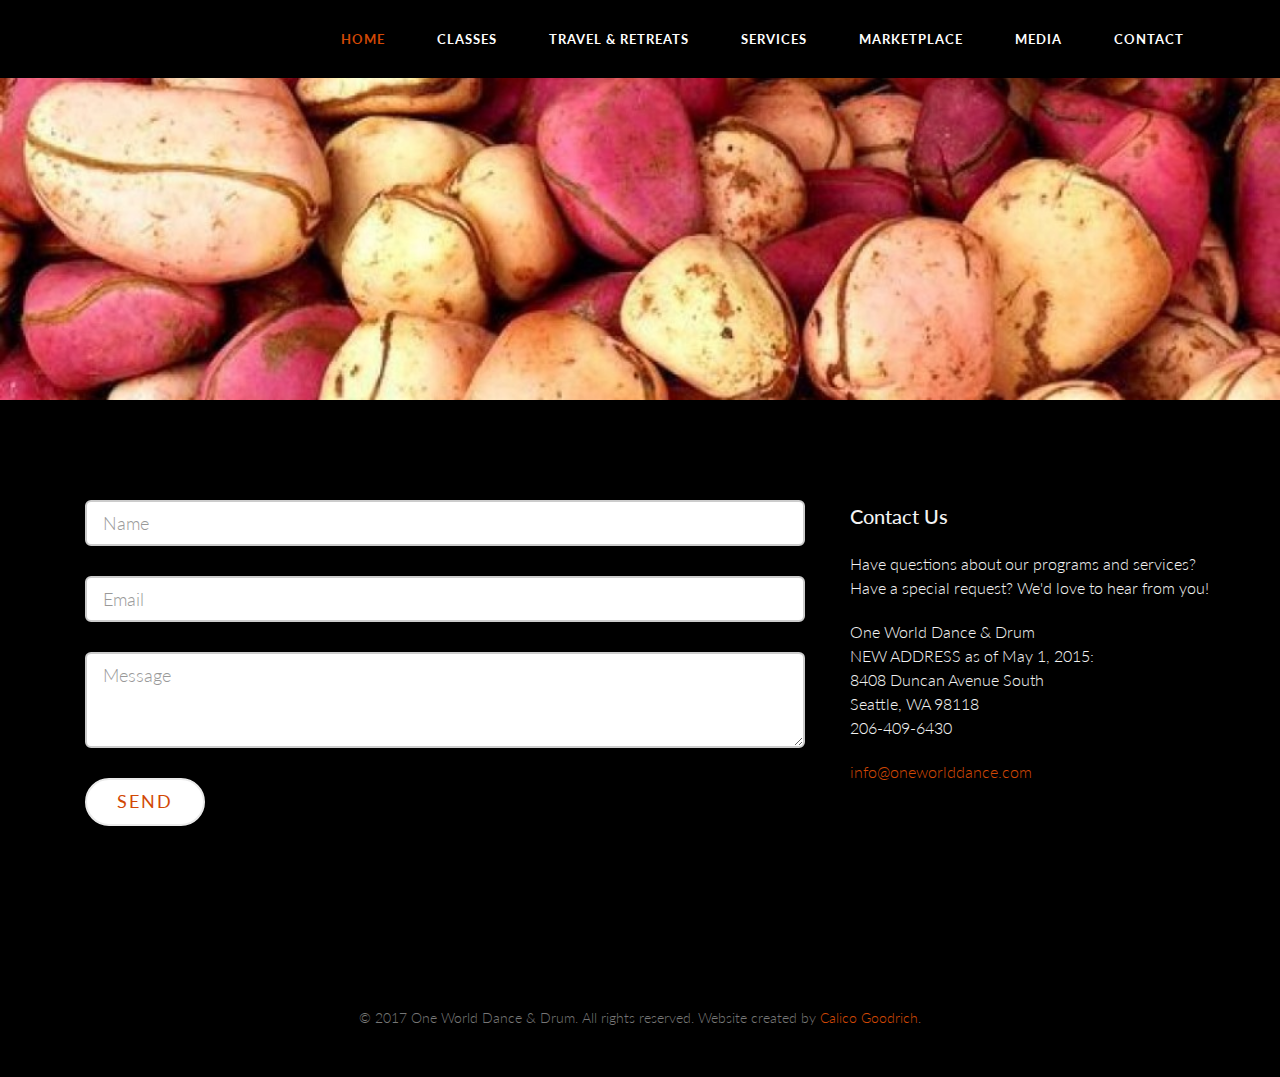
<file: contact.html>
<!-- 
//////////////////////////////////////////////////////

FREE HTML5 TEMPLATE 
DESIGNED & DEVELOPED by FREEHTML5.CO

//////////////////////////////////////////////////////
 -->

<!DOCTYPE html>
<!--[if lt IE 7]>      <html class="no-js lt-ie9 lt-ie8 lt-ie7"> <![endif]-->
<!--[if IE 7]>         <html class="no-js lt-ie9 lt-ie8"> <![endif]-->
<!--[if IE 8]>         <html class="no-js lt-ie9"> <![endif]-->
<!--[if gt IE 8]><!--> <html class="no-js"> <!--<![endif]-->
	<head>
	<meta charset="utf-8">
	<meta http-equiv="X-UA-Compatible" content="IE=edge">
	<title>Display &mdash; A free HTML5 Template by FREEHTML5.CO</title>
	<meta name="viewport" content="width=device-width, initial-scale=1">
	<meta name="description" content="Free HTML5 Template by FREEHTML5.CO" />
  <meta name="keywords" content="free html5, free template, free bootstrap, html5, css3, mobile first, responsive" />
  <meta name="author" content="FREEHTML5.CO" />

  	<!-- Facebook and Twitter integration -->
	<meta property="og:title" content=""/>
	<meta property="og:image" content=""/>
	<meta property="og:url" content=""/>
	<meta property="og:site_name" content=""/>
	<meta property="og:description" content=""/>
	<meta name="twitter:title" content="" />
	<meta name="twitter:image" content="" />
	<meta name="twitter:url" content="" />
	<meta name="twitter:card" content="" />

  <!-- Place favicon.ico and apple-touch-icon.png in the root directory -->
  <link rel="shortcut icon" href="favicon.ico">

  <!-- Google Webfont -->
	<link href='http://fonts.googleapis.com/css?family=Lato:300,400|Crimson+Text' rel='stylesheet' type='text/css'>
	<!-- Themify Icons -->
	<link rel="stylesheet" href="css/themify-icons.css">
	<!-- Bootstrap -->
	<link rel="stylesheet" href="css/bootstrap.css">
	<!-- Owl Carousel -->
	<link rel="stylesheet" href="css/owl.carousel.min.css">
	<link rel="stylesheet" href="css/owl.theme.default.min.css">
	<!-- Magnific Popup -->
	<link rel="stylesheet" href="css/magnific-popup.css">
	<!-- Superfish -->
	<link rel="stylesheet" href="css/superfish.css">
	<!-- Easy Responsive Tabs -->
	<link rel="stylesheet" href="css/easy-responsive-tabs.css">

	

	<!-- Theme Style -->
	<link rel="stylesheet" href="css/style.css">

	
	<!-- FOR IE9 below -->
	<!--[if lt IE 9]>
	<script src="js/modernizr-2.6.2.min.js"></script>
	<script src="js/respond.min.js"></script>
	<![endif]-->

	</head>
	<body class="inner-page">

			<!-- START #fh5co-header -->
			<header id="fh5co-header-section" role="header" class="" >
				<div class="container">
					
					<!-- START #fh5co-logo -->
					<h1 id="fh5co-logo" class="pull-left"><a href="index.html"></a></h1>
					
					<!-- START #fh5co-menu-wrap -->
					<nav id="fh5co-menu-wrap" role="navigation">
						<ul class="sf-menu" id="fh5co-primary-menu">
							<li class="active">
								<a href="index.html">Home</a>
							</li>
							<li><a href="classes.html">Classes</a></li>
							<li>
								<a href="#" class="fh5co-sub-ddown">Travel & Retreats</a>
								 <ul class="fh5co-sub-menu">
								 	<li><a href="coastal-guinea.html">Coastal Guinea</a></li>
								 	<li><a href="inland-villages.html">Inland Guinea Villages</a></li>
									<li><a href="retreats.html">Retreats</a></li>
								</ul>
							</li>
							<li><a href="services.html">Services</a></li>
							<li><a href="marketplace.html">Marketplace</a></li>
							<li><a href="media.html">Media</a></li>
							<li><a href="contact.html">Contact</a></li>
						</ul>
					</nav>

				</div>
			</header>
			
			<!-- START #fh5co-hero -->
			<aside id="fh5co-hero" style="background-image: url(images/kola.jpg);">
				<div class="container">
					<div class="row">
						<div class="col-md-8 col-md-offset-2">
							<div class="fh5co-hero-wrap">
							</div>
						</div>
					</div>
				</div>
			</aside>

			<div id="fh5co-main">
				


				
				<section>
					<div class="container">
						
						<div class="row">

							<div class="fh5co-spacer fh5co-spacer-sm"></div>	
							<div class="col-md-8">
								<form action="#" method="post">
									<div class="col-md-12">
										<div class="form-group">
											<label for="name" class="sr-only">Email</label>
											<input placeholder="Name" id="name" type="text" class="form-control input-lg">
										</div>	
									</div>
									<div class="col-md-12">
										<div class="form-group">
											<label for="email" class="sr-only">Email</label>
											<input placeholder="Email" id="email" type="text" class="form-control input-lg">
										</div>	
									</div>
									
									<div class="col-md-12">
										<div class="form-group">
											<label for="message" class="sr-only">Message</label>
											<textarea placeholder="Message" id="message" class="form-control input-lg" rows="3"></textarea>
										</div>	
									</div>
									<div class="col-md-12">
										<div class="form-group">
											<input type="submit" class="btn btn-outline btn-lg " value="Send">

										</div>	
									</div>
									
									
								</form>	
								
							</div>
							<div class="col-md-4">
								<h3>Contact Us</h3>
								<p>Have questions about our programs and services? Have a special request? We'd love to hear from you!</p>
								<p>
									<div>One World Dance & Drum</div>
									<div>NEW ADDRESS as of May 1, 2015:</div>
									<div>8408 Duncan Avenue South</div>
									<div>Seattle, WA 98118</div>
									<div>206-409-6430</div>
								</p>
								<p>
									<a href="#">info@oneworlddance.com</a>
								</p>
							</div>

							<div class="fh5co-spacer fh5co-spacer-md"></div>	

						</div>
						
					</div>
				</section>

				<footer id="fh5co-footer">
					<div class="container">

						<p class="text-muted fh5co-no-margin-bottom text-center"><small>&copy; 2017 One World Dance & Drum. All rights reserved. Website created by <a href="http://calicogoodrich.com" target="_blank">Calico Goodrich</a>.</small></p>

					</div>
				</footer>
			
		
			</div>
			
			
		<!-- jQuery -->
		<script src="js/jquery-1.10.2.min.js"></script>
		<!-- jQuery Easing -->
		<script src="js/jquery.easing.1.3.js"></script>
		<!-- Bootstrap -->
		<script src="js/bootstrap.js"></script>
		<!-- Owl carousel -->
		<script src="js/owl.carousel.min.js"></script>
		<!-- Magnific Popup -->
		<script src="js/jquery.magnific-popup.min.js"></script>
		<!-- Superfish -->
		<script src="js/hoverIntent.js"></script>
		<script src="js/superfish.js"></script>
		<!-- Easy Responsive Tabs -->
		<script src="js/easyResponsiveTabs.js"></script>
		<!-- FastClick for Mobile/Tablets -->
		<script src="js/fastclick.js"></script>
		<!-- Main JS -->
		<script src="js/main.js"></script>

	</body>
</html>
</file>
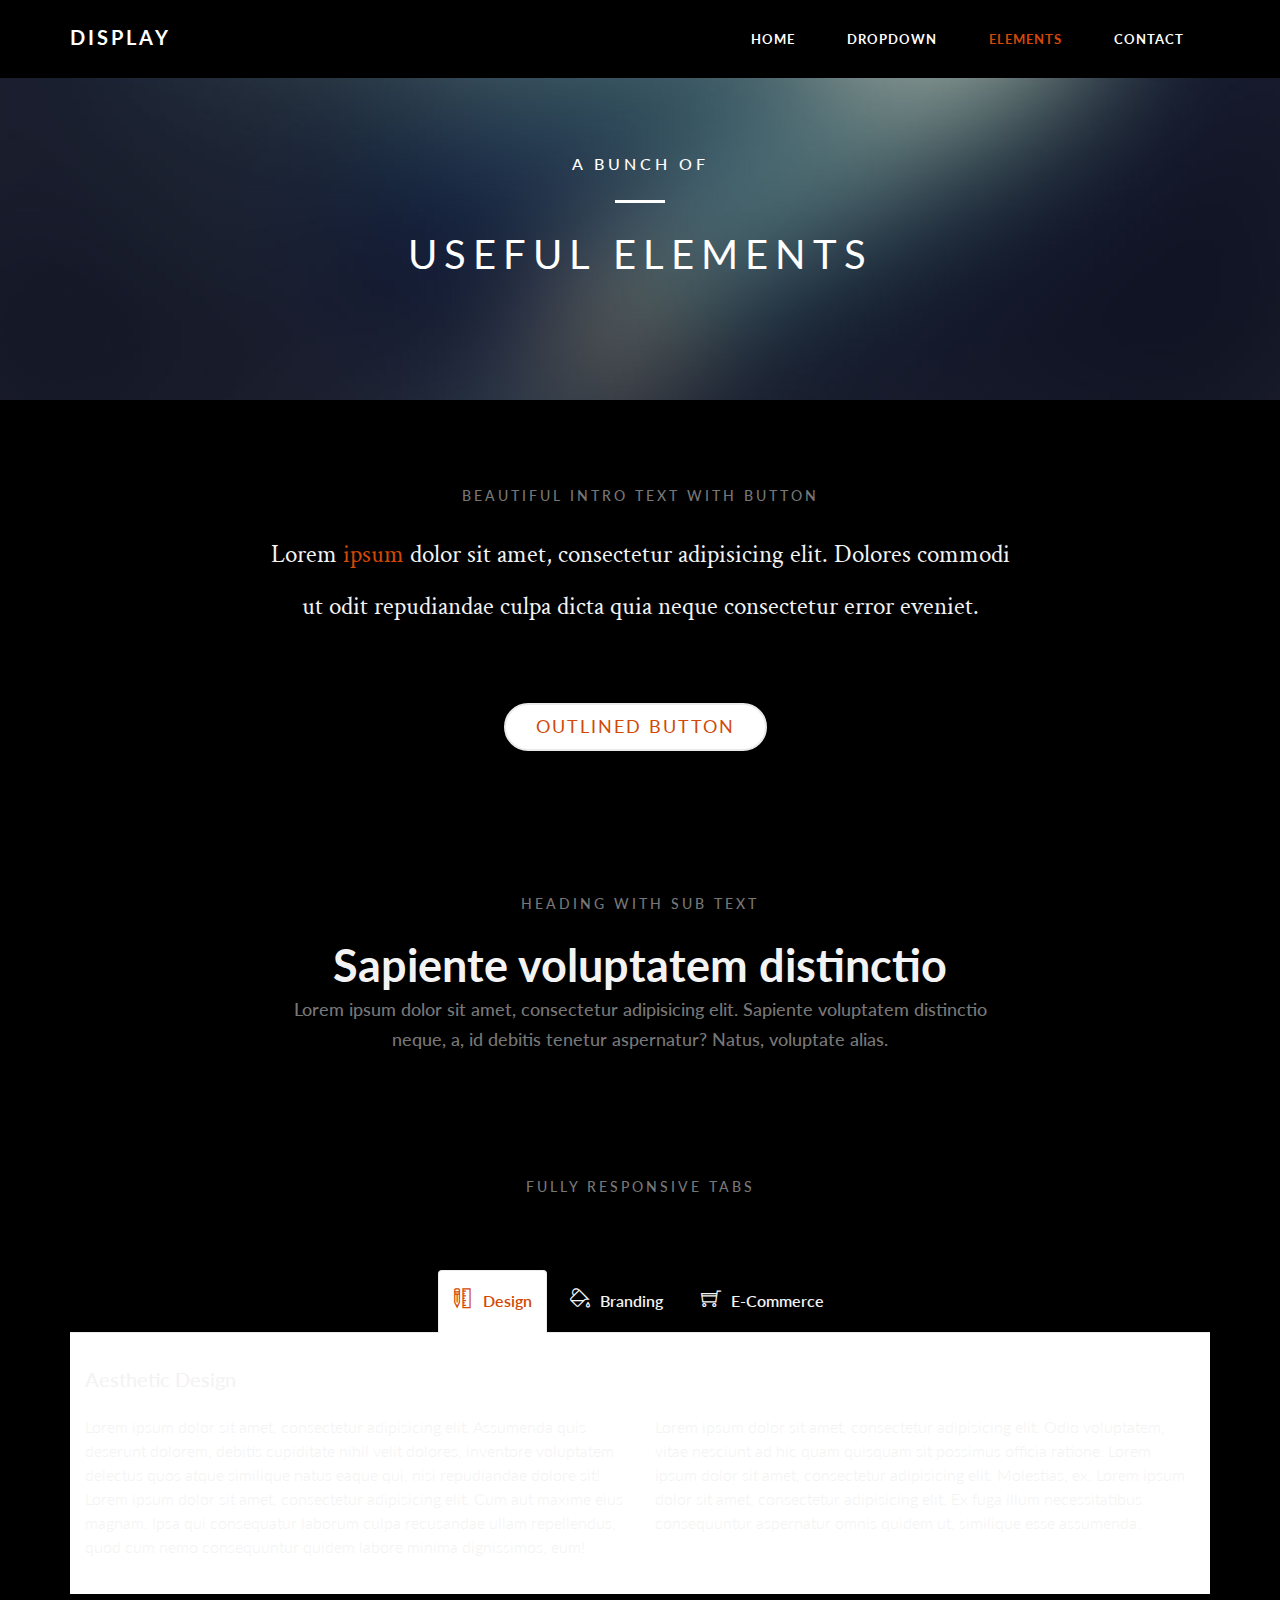
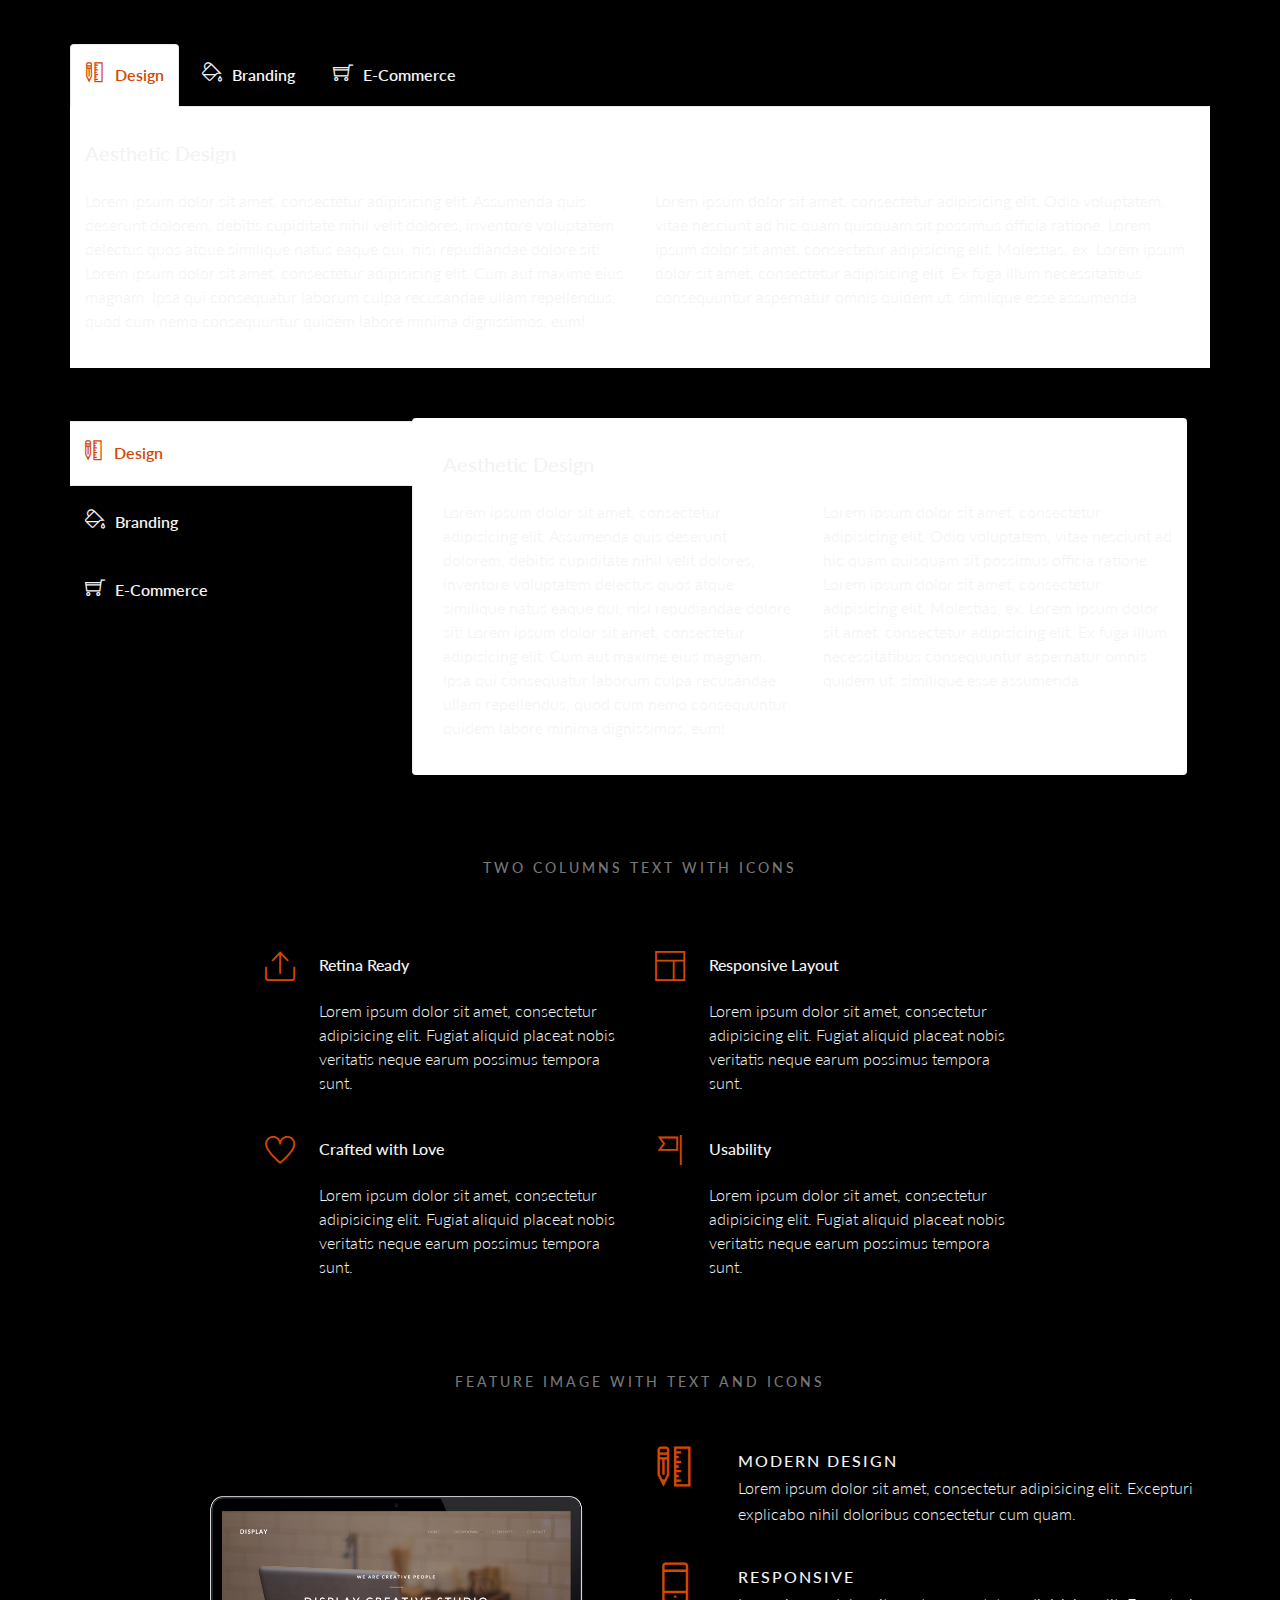
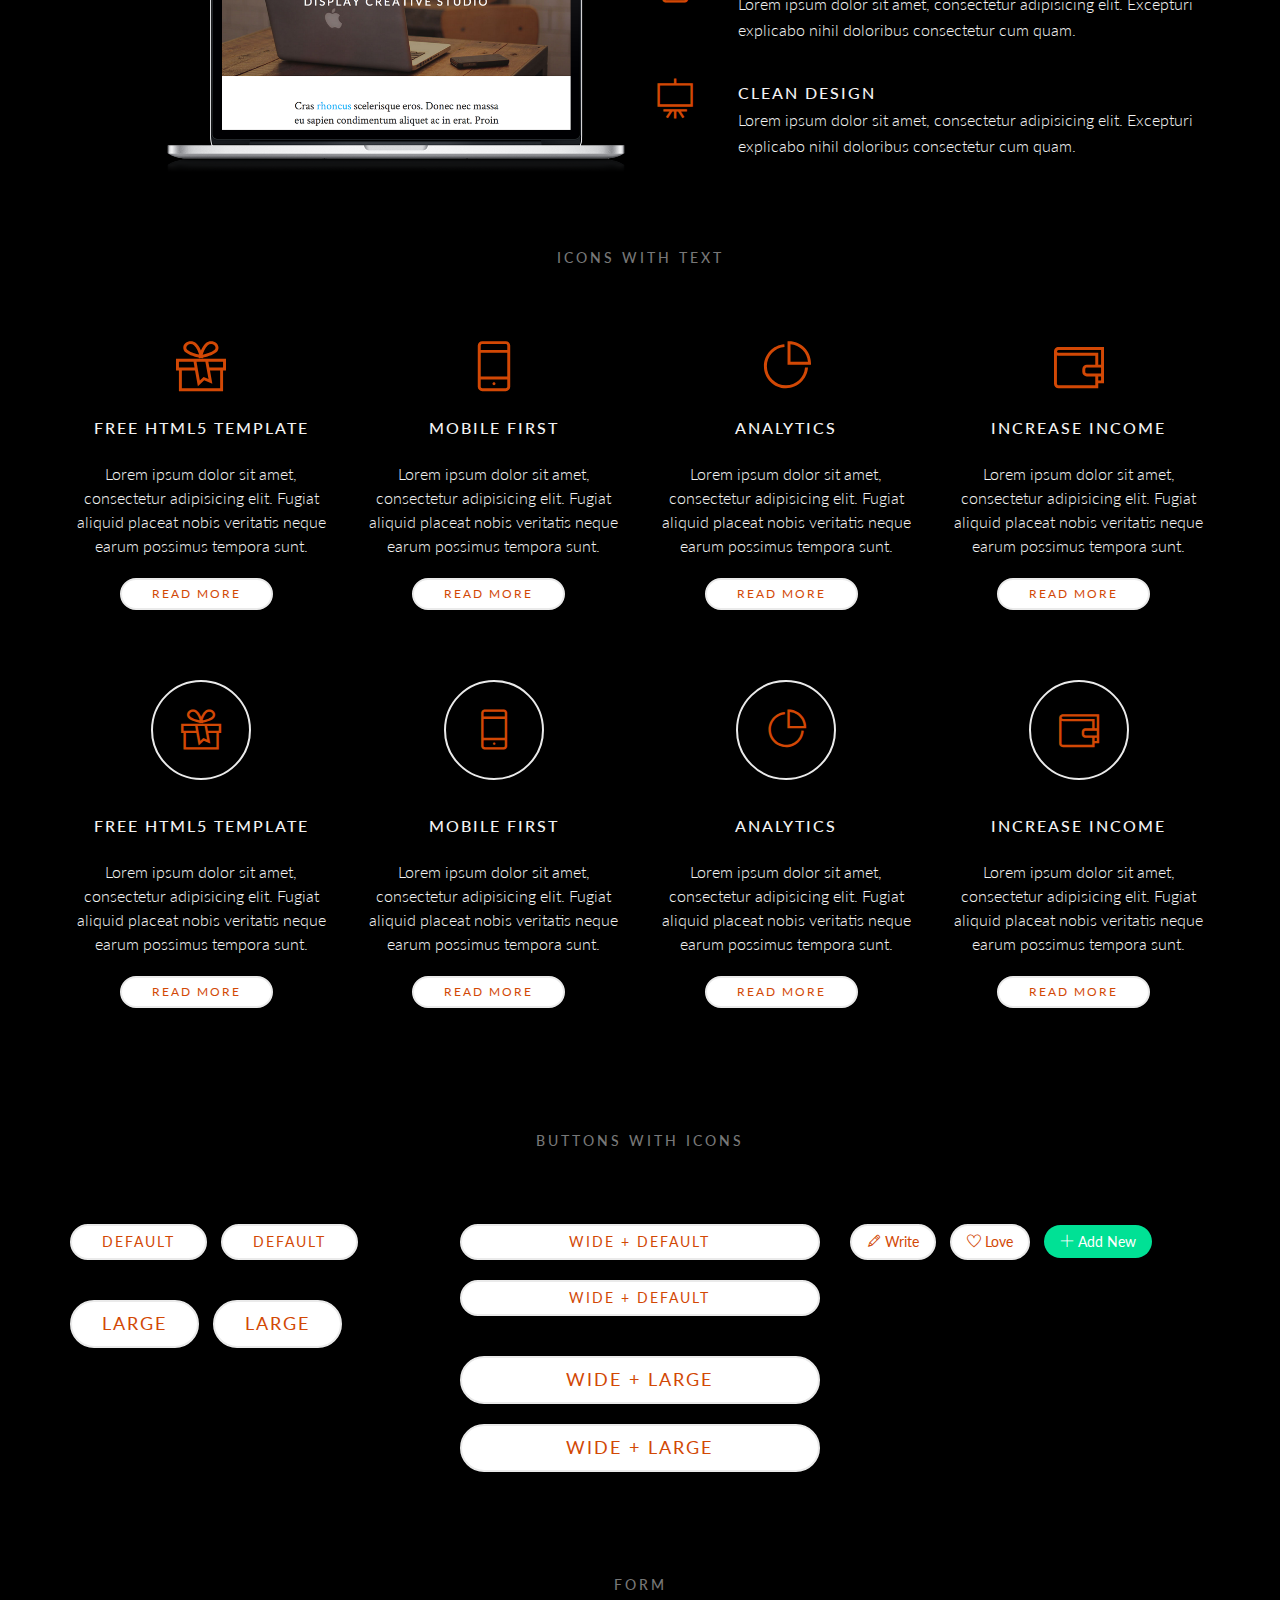
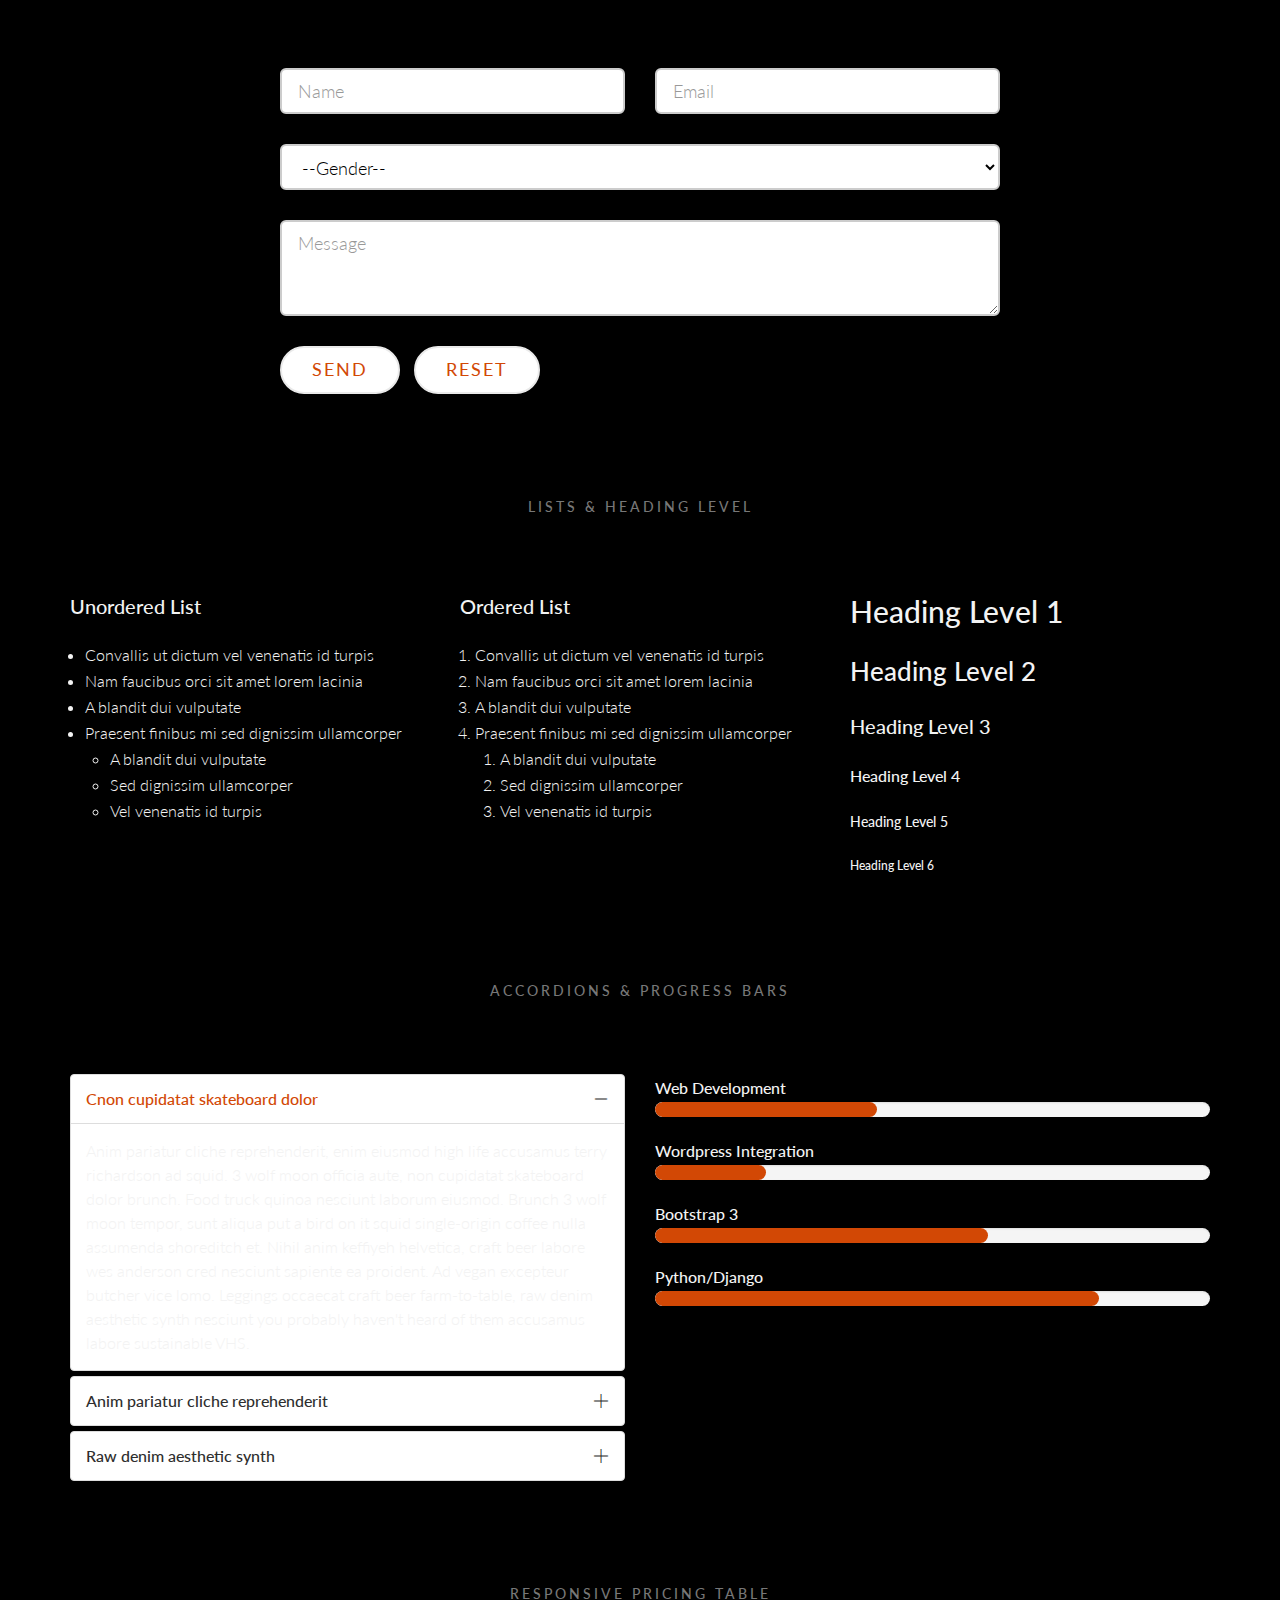
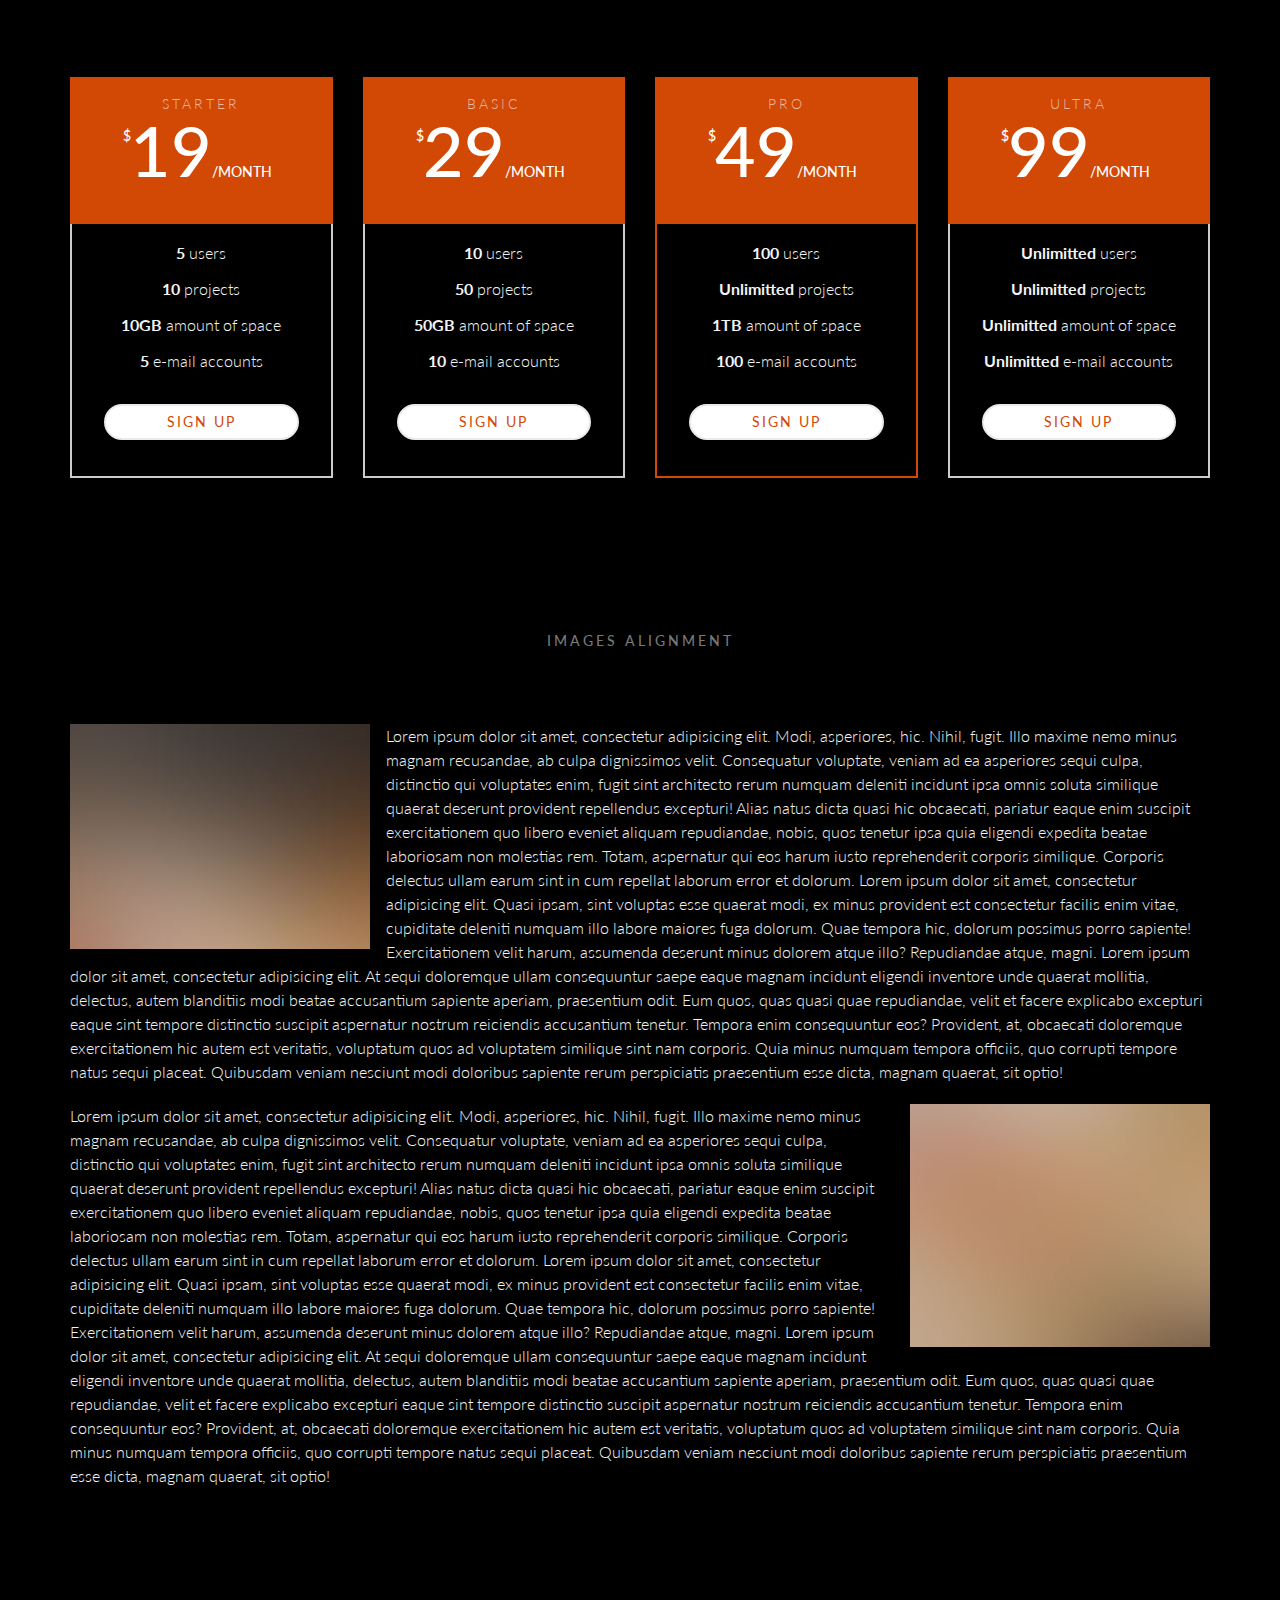
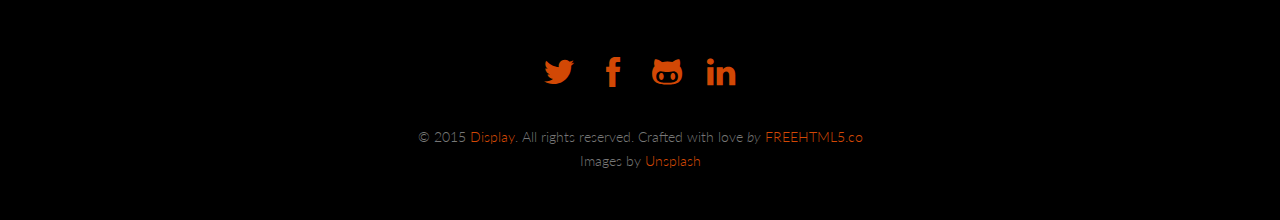
<file: elements.html>
<!-- 
//////////////////////////////////////////////////////

FREE HTML5 TEMPLATE 
DESIGNED & DEVELOPED by FREEHTML5.CO

//////////////////////////////////////////////////////
 -->

<!DOCTYPE html>
<!--[if lt IE 7]>      <html class="no-js lt-ie9 lt-ie8 lt-ie7"> <![endif]-->
<!--[if IE 7]>         <html class="no-js lt-ie9 lt-ie8"> <![endif]-->
<!--[if IE 8]>         <html class="no-js lt-ie9"> <![endif]-->
<!--[if gt IE 8]><!--> <html class="no-js"> <!--<![endif]-->
	<head>
	<meta charset="utf-8">
	<meta http-equiv="X-UA-Compatible" content="IE=edge">
	<title>Display &mdash; A free HTML5 Template by FREEHTML5.CO</title>
	<meta name="viewport" content="width=device-width, initial-scale=1">
	<meta name="description" content="Free HTML5 Template by FREEHTML5.CO" />
  <meta name="keywords" content="free html5, free template, free bootstrap, html5, css3, mobile first, responsive" />
  <meta name="author" content="FREEHTML5.CO" />

  	<!-- Facebook and Twitter integration -->
	<meta property="og:title" content=""/>
	<meta property="og:image" content=""/>
	<meta property="og:url" content=""/>
	<meta property="og:site_name" content=""/>
	<meta property="og:description" content=""/>
	<meta name="twitter:title" content="" />
	<meta name="twitter:image" content="" />
	<meta name="twitter:url" content="" />
	<meta name="twitter:card" content="" />

  <!-- Place favicon.ico and apple-touch-icon.png in the root directory -->
  <link rel="shortcut icon" href="favicon.ico">

  <!-- Google Webfont -->
	<link href='http://fonts.googleapis.com/css?family=Lato:300,400|Crimson+Text' rel='stylesheet' type='text/css'>
	<!-- Themify Icons -->
	<link rel="stylesheet" href="css/themify-icons.css">
	<!-- Bootstrap -->
	<link rel="stylesheet" href="css/bootstrap.css">
	<!-- Owl Carousel -->
	<link rel="stylesheet" href="css/owl.carousel.min.css">
	<link rel="stylesheet" href="css/owl.theme.default.min.css">
	<!-- Magnific Popup -->
	<link rel="stylesheet" href="css/magnific-popup.css">
	<!-- Superfish -->
	<link rel="stylesheet" href="css/superfish.css">
	<!-- Easy Responsive Tabs -->
	<link rel="stylesheet" href="css/easy-responsive-tabs.css">

	

	<!-- Theme Style -->
	<link rel="stylesheet" href="css/style.css">

	
	<!-- FOR IE9 below -->
	<!--[if lt IE 9]>
	<script src="js/modernizr-2.6.2.min.js"></script>
	<script src="js/respond.min.js"></script>
	<![endif]-->

	</head>
	<body class="inner-page">

			<!-- START #fh5co-header -->
			<header id="fh5co-header-section" role="header" class="" >
				<div class="container">
					
					<!-- START #fh5co-logo -->
					<h1 id="fh5co-logo" class="pull-left"><a href="index.html">Display</a></h1>
					
					<!-- START #fh5co-menu-wrap -->
					<nav id="fh5co-menu-wrap" role="navigation">
						<ul class="sf-menu" id="fh5co-primary-menu">
							<li>
								<a href="index.html">Home</a>
							</li>
							<li>
								<a href="#" class="fh5co-sub-ddown">Dropdown</a>
								 <ul class="fh5co-sub-menu">
								 	<li><a href="left-sidebar.html">Left Sidebar</a></li>
								 	<li><a href="right-sidebar.html">Right Sidebar</a></li>
									<li><a href="#">HTML5</a></li>
									<li>
										<a href="#" class="fh5co-sub-ddown">JavaScript</a>
										<ul class="fh5co-sub-menu">
											<li><a href="#">jQuery</a></li>
											<li><a href="#">Zipto</a></li>
											<li><a href="#">Node.js</a></li>
											<li><a href="#">AngularJS</a></li>
										</ul>
									</li>
									<li><a href="#">CSS3</a></li> 
								</ul>
							</li>
							<li class="active"><a href="elements.html">Elements</a></li>
							<li><a href="contact.html">Contact</a></li>
						</ul>
					</nav>

				</div>
			</header>
			
			<!-- START #fh5co-hero -->
			<aside id="fh5co-hero" style="background-image: url(images/hero2.jpg);">
				<div class="container">
					<div class="row">
						<div class="col-md-8 col-md-offset-2">
							<div class="fh5co-hero-wrap">
								<div class="fh5co-hero-intro">
										<h2>A bunch of<span></span></h2>
										<h1>Useful Elements</h1>
								</div>
							</div>
						</div>
					</div>
				</div>
			</aside>

			<div id="fh5co-main">
				


				<section>
					<div class="container">
						<div class="row">
							<div class="col-md-12">
								
							</div>
							<div class="col-md-8 col-md-offset-2 text-center fh5co-lead-wrap">
								<h2 class="fh5co-uppercase-heading-sm text-center">Beautiful Intro Text with button</h2>
								<h3 class="fh5co-serif fh5co-lead">Lorem <a href="#">ipsum</a> dolor sit amet, consectetur adipisicing elit. Dolores commodi ut odit repudiandae culpa dicta quia neque consectetur error eveniet. </h3>
							<div class="fh5co-spacer fh5co-spacer-sm"></div>
							<p><a href="#" class="btn btn-outline btn-lg">Outlined Button</a></p>
							</div>

						</div>
						
						<div class="fh5co-spacer fh5co-spacer-xxs"></div>
					</div>
				</section>

				<section>
					<div class="container">
						<div class="row">
							<div class="col-md-12">
								<h2 class="fh5co-uppercase-heading-sm text-center">Heading with sub text</h2>
							</div>
							<div class="col-md-8 col-md-offset-2 clearfix fh5co-header">
								<h1 class="h1 fh5co-heading fh5co-no-margin-bottom">Sapiente voluptatem distinctio</h1>
								<h4 class="h5 fh5co-heading-sub">Lorem ipsum dolor sit amet, consectetur adipisicing elit. Sapiente voluptatem distinctio neque, a, id debitis tenetur aspernatur? Natus, voluptate alias.</h4>
								<div class="fh5co-spacer fh5co-spacer-sm"></div>
							</div>
						</div>
						<div class="fh5co-spacer fh5co-spacer-sm"></div>
					</div>
				</section>

				<section>
					<div class="container">
						<div class="row">
						
							
							<div class="col-md-12">
								<h2 class="fh5co-uppercase-heading-sm text-center">Fully Responsive Tabs</h2>
								
								<div class="fh5co-spacer fh5co-spacer-sm"></div>

								<div id="fh5co-tab-feature-center" class="fh5co-tab text-center">
									<ul class="resp-tabs-list hor_1">
										<li><i class="fh5co-tab-menu-icon ti-ruler-pencil"></i>Design</li>
										<li><i class="fh5co-tab-menu-icon ti-paint-bucket"></i> Branding</li>
										<li><i class="fh5co-tab-menu-icon ti-shopping-cart"></i> E-Commerce</li>
									</ul>
									<div class="resp-tabs-container hor_1">
										<div>
											<div class="row">
												<div class="col-md-12">
													<h2 class="h3">Aesthetic Design</h2>
												</div>
												<div class="col-md-6">
													<p>Lorem ipsum dolor sit amet, consectetur adipisicing elit. Assumenda quis deserunt dolorem, debitis cupiditate nihil velit dolores, inventore voluptatem delectus quos atque similique natus eaque qui, nisi repudiandae dolore sit! Lorem ipsum dolor sit amet, consectetur adipisicing elit. Cum aut maxime eius magnam. Ipsa qui consequatur laborum culpa recusandae ullam repellendus, quod cum nemo consequuntur quidem labore minima dignissimos, eum!</p>
												</div>
												<div class="col-md-6">
													<p>Lorem ipsum dolor sit amet, consectetur adipisicing elit. Odio voluptatem, vitae nesciunt ad hic quam quisquam sit possimus officia ratione. Lorem ipsum dolor sit amet, consectetur adipisicing elit. Molestias, ex. Lorem ipsum dolor sit amet, consectetur adipisicing elit. Ex fuga illum necessitatibus consequuntur aspernatur omnis quidem ut, similique esse assumenda.</p>
												</div>
											</div>
										</div>
										<div>
											<div class="row">
												<div class="col-md-12">
													<h2 class="h3">Branding &amp; Identity</h2>
												</div>
												<div class="col-md-6">
													<p>Nam tristique porttitor neque, sit amet aliquet metus ultricies non. Vestibulum lacinia ante sit amet enim iaculis tempus. Nulla aliquam tincidunt leo, et consequat justo viverra id. Maecenas lacinia libero vel iaculis tincidunt. Quisque luctus massa eu sodales vehicula. Duis gravida at nunc sit amet sagittis. Fusce pulvinar scelerisque enim, vel interdum erat ullamcorper a. Cras elementum mauris justo, quis lacinia erat mollis sed. Donec malesuada odio eu metus consequat interdum. </p>
												</div>
												<div class="col-md-6">
													<p>In varius, ex ut tincidunt tempor, nunc nisi commodo quam, vel volutpat ex eros id tellus. Morbi cursus libero mi. In condimentum leo in libero volutpat rutrum. Ut pellentesque finibus lacus, sed imperdiet ex tincidunt vel. Proin et blandit nisl, dapibus faucibus urna. Praesent et nisi dictum, placerat purus eget, varius est. Suspendisse potenti. Curabitur blandit faucibus auctor.</p>
												</div>
											</div>
										</div>
										<div>
											<div class="row">
												<div class="col-md-12">
													<h2 class="h3">Online Shop</h2>
												</div>
												<div class="col-md-6">
													<p>Lorem ipsum dolor sit amet, consectetur adipisicing elit. Assumenda quis deserunt dolorem, debitis cupiditate nihil velit dolores, inventore voluptatem delectus quos atque similique natus eaque qui, nisi repudiandae dolore sit! Lorem ipsum dolor sit amet, consectetur adipisicing elit. Cum aut maxime eius magnam.</p>
												</div>
												<div class="col-md-6">
													<p>Lorem ipsum dolor sit amet, consectetur adipisicing elit. Odio voluptatem, vitae nesciunt ad hic quam quisquam sit possimus officia ratione. Lorem ipsum dolor sit amet, consectetur adipisicing elit. Molestias, ex. Lorem ipsum dolor sit amet.</p>
												</div>
											</div>
										</div>
									</div>
								</div>
							</div>

							<hr class="fh5co-spacer fh5co-spacer-sm">

							<div class="col-md-12">
								<div id="fh5co-tab-feature" class="fh5co-tab">
									<ul class="resp-tabs-list hor_1">
										<li><i class="fh5co-tab-menu-icon ti-ruler-pencil"></i>Design</li>
										<li><i class="fh5co-tab-menu-icon ti-paint-bucket"></i> Branding</li>
										<li><i class="fh5co-tab-menu-icon ti-shopping-cart"></i> E-Commerce</li>
									</ul>
									<div class="resp-tabs-container hor_1">
										<div>
											<div class="row">
												<div class="col-md-12">
													<h2 class="h3">Aesthetic Design</h2>
												</div>
												<div class="col-md-6">
													<p>Lorem ipsum dolor sit amet, consectetur adipisicing elit. Assumenda quis deserunt dolorem, debitis cupiditate nihil velit dolores, inventore voluptatem delectus quos atque similique natus eaque qui, nisi repudiandae dolore sit! Lorem ipsum dolor sit amet, consectetur adipisicing elit. Cum aut maxime eius magnam. Ipsa qui consequatur laborum culpa recusandae ullam repellendus, quod cum nemo consequuntur quidem labore minima dignissimos, eum!</p>
												</div>
												<div class="col-md-6">
													<p>Lorem ipsum dolor sit amet, consectetur adipisicing elit. Odio voluptatem, vitae nesciunt ad hic quam quisquam sit possimus officia ratione. Lorem ipsum dolor sit amet, consectetur adipisicing elit. Molestias, ex. Lorem ipsum dolor sit amet, consectetur adipisicing elit. Ex fuga illum necessitatibus consequuntur aspernatur omnis quidem ut, similique esse assumenda.</p>
												</div>
											</div>
										</div>
										<div>
											<div class="row">
												<div class="col-md-12">
													<h2 class="h3">Branding &amp; Identity</h2>
												</div>
												<div class="col-md-6">
													<p>Nam tristique porttitor neque, sit amet aliquet metus ultricies non. Vestibulum lacinia ante sit amet enim iaculis tempus. Nulla aliquam tincidunt leo, et consequat justo viverra id. Maecenas lacinia libero vel iaculis tincidunt. Quisque luctus massa eu sodales vehicula. Duis gravida at nunc sit amet sagittis. Fusce pulvinar scelerisque enim, vel interdum erat ullamcorper a. Cras elementum mauris justo, quis lacinia erat mollis sed. Donec malesuada odio eu metus consequat interdum. </p>
												</div>
												<div class="col-md-6">
													<p>In varius, ex ut tincidunt tempor, nunc nisi commodo quam, vel volutpat ex eros id tellus. Morbi cursus libero mi. In condimentum leo in libero volutpat rutrum. Ut pellentesque finibus lacus, sed imperdiet ex tincidunt vel. Proin et blandit nisl, dapibus faucibus urna. Praesent et nisi dictum, placerat purus eget, varius est. Suspendisse potenti. Curabitur blandit faucibus auctor.</p>
												</div>
											</div>
										</div>
										<div>
											<div class="row">
												<div class="col-md-12">
													<h2 class="h3">Online Shop</h2>
												</div>
												<div class="col-md-6">
													<p>Lorem ipsum dolor sit amet, consectetur adipisicing elit. Assumenda quis deserunt dolorem, debitis cupiditate nihil velit dolores, inventore voluptatem delectus quos atque similique natus eaque qui, nisi repudiandae dolore sit! Lorem ipsum dolor sit amet, consectetur adipisicing elit. Cum aut maxime eius magnam.</p>
												</div>
												<div class="col-md-6">
													<p>Lorem ipsum dolor sit amet, consectetur adipisicing elit. Odio voluptatem, vitae nesciunt ad hic quam quisquam sit possimus officia ratione. Lorem ipsum dolor sit amet, consectetur adipisicing elit. Molestias, ex. Lorem ipsum dolor sit amet.</p>
												</div>
											</div>
										</div>
									</div>
								</div>
							</div>

							<hr class="fh5co-spacer fh5co-spacer-sm">

							<div class="col-md-12">
								<div id="fh5co-tab-feature-vertical" class="fh5co-tab">
									<ul class="resp-tabs-list hor_1">
										<li><i class="fh5co-tab-menu-icon ti-ruler-pencil"></i>Design</li>
										<li><i class="fh5co-tab-menu-icon ti-paint-bucket"></i> Branding</li>
										<li><i class="fh5co-tab-menu-icon ti-shopping-cart"></i> E-Commerce</li>
									</ul>
									<div class="resp-tabs-container hor_1">
										<div>
											<div class="row">
												<div class="col-md-12">
													<h2 class="h3">Aesthetic Design</h2>
												</div>
												<div class="col-md-6">
													<p>Lorem ipsum dolor sit amet, consectetur adipisicing elit. Assumenda quis deserunt dolorem, debitis cupiditate nihil velit dolores, inventore voluptatem delectus quos atque similique natus eaque qui, nisi repudiandae dolore sit! Lorem ipsum dolor sit amet, consectetur adipisicing elit. Cum aut maxime eius magnam. Ipsa qui consequatur laborum culpa recusandae ullam repellendus, quod cum nemo consequuntur quidem labore minima dignissimos, eum!</p>
												</div>
												<div class="col-md-6">
													<p>Lorem ipsum dolor sit amet, consectetur adipisicing elit. Odio voluptatem, vitae nesciunt ad hic quam quisquam sit possimus officia ratione. Lorem ipsum dolor sit amet, consectetur adipisicing elit. Molestias, ex. Lorem ipsum dolor sit amet, consectetur adipisicing elit. Ex fuga illum necessitatibus consequuntur aspernatur omnis quidem ut, similique esse assumenda.</p>
												</div>
											</div>
										</div>
										<div>
											<div class="row">
												<div class="col-md-12">
													<h2 class="h3">Branding &amp; Identity</h2>
												</div>
												<div class="col-md-6">
													<p>Nam tristique porttitor neque, sit amet aliquet metus ultricies non. Vestibulum lacinia ante sit amet enim iaculis tempus. Nulla aliquam tincidunt leo, et consequat justo viverra id. Maecenas lacinia libero vel iaculis tincidunt. Quisque luctus massa eu sodales vehicula. Duis gravida at nunc sit amet sagittis. Fusce pulvinar scelerisque enim, vel interdum erat ullamcorper a. Cras elementum mauris justo, quis lacinia erat mollis sed. Donec malesuada odio eu metus consequat interdum. </p>
												</div>
												<div class="col-md-6">
													<p>In varius, ex ut tincidunt tempor, nunc nisi commodo quam, vel volutpat ex eros id tellus. Morbi cursus libero mi. In condimentum leo in libero volutpat rutrum. Ut pellentesque finibus lacus, sed imperdiet ex tincidunt vel. Proin et blandit nisl, dapibus faucibus urna. Praesent et nisi dictum, placerat purus eget, varius est. Suspendisse potenti. Curabitur blandit faucibus auctor.</p>
												</div>
											</div>
										</div>
										<div>
											<div class="row">
												<div class="col-md-12">
													<h2 class="h3">Online Shop</h2>
												</div>
												<div class="col-md-6">
													<p>Lorem ipsum dolor sit amet, consectetur adipisicing elit. Assumenda quis deserunt dolorem, debitis cupiditate nihil velit dolores, inventore voluptatem delectus quos atque similique natus eaque qui, nisi repudiandae dolore sit! Lorem ipsum dolor sit amet, consectetur adipisicing elit. Cum aut maxime eius magnam.</p>
												</div>
												<div class="col-md-6">
													<p>Lorem ipsum dolor sit amet, consectetur adipisicing elit. Odio voluptatem, vitae nesciunt ad hic quam quisquam sit possimus officia ratione. Lorem ipsum dolor sit amet, consectetur adipisicing elit. Molestias, ex. Lorem ipsum dolor sit amet.</p>
												</div>
											</div>
										</div>
									</div>
								</div>
							</div>
							<div class="fh5co-spacer fh5co-spacer-md"></div>
							<!-- END Tabs -->
						</div>
					</div>
				</section>

				<section>
					<div class="container">
						<div class="row fh5co-feature-3">
						
							<div class="col-md-12">
								<h2 class="fh5co-uppercase-heading-sm text-center">Two Columns Text With Icons</h2>
								<div class="fh5co-spacer fh5co-spacer-sm"></div>
							</div>
							<div class="col-md-8 col-md-offset-2">
								<div class="row">
									<div class="col-md-6 fh5co-feature-item">
										<span class="fh5co-feature-icon"><i class="ti-export"></i></span>
										<div class="fh5co-feature-blurb">
											<h2 class="h4 fh5co-feature-title">Retina Ready</h2>
											<p>Lorem ipsum dolor sit amet, consectetur adipisicing elit. Fugiat aliquid placeat nobis veritatis neque earum possimus tempora sunt.</p>
										</div>
									</div>

									<div class="col-md-6 fh5co-feature-item">
										<span class="fh5co-feature-icon"><i class="ti-layout"></i></span>
										<div class="fh5co-feature-blurb">
											<h2 class="h4 fh5co-feature-title">Responsive Layout</h2>
											<p>Lorem ipsum dolor sit amet, consectetur adipisicing elit. Fugiat aliquid placeat nobis veritatis neque earum possimus tempora sunt.</p>
										</div>
									</div>

									<div class="col-md-6 fh5co-feature-item">
										<span class="fh5co-feature-icon"><i class="ti-heart"></i></span>
										<div class="fh5co-feature-blurb">
											<h2 class="h4 fh5co-feature-title">Crafted with Love</h2>
											<p>Lorem ipsum dolor sit amet, consectetur adipisicing elit. Fugiat aliquid placeat nobis veritatis neque earum possimus tempora sunt.</p>
										</div>
									</div>
									
									<div class="col-md-6 fh5co-feature-item">
										<span class="fh5co-feature-icon"><i class="ti-flag-alt"></i></span>
										<div class="fh5co-feature-blurb">
											<h2 class="h4 fh5co-feature-title">Usability</h2>
											<p>Lorem ipsum dolor sit amet, consectetur adipisicing elit. Fugiat aliquid placeat nobis veritatis neque earum possimus tempora sunt.</p>
										</div>
									</div>
								</div>
							</div>
						</div>
						
						<div class="fh5co-spacer fh5co-spacer-sm"></div>
					</div>
				</section>

				<section>
					<div class="container">
						
						<div class="row fh5co-feature-1">
							<div class="col-md-12">
								<h2 class="fh5co-uppercase-heading-sm text-center">Feature Image with text and icons</h2>
							</div>
							<div class="col-md-5 col-md-offset-1 col-sm-6 fh5co-feature-figure">
								
								<img src="images/macbook_1.png" alt="Image" class="img-responsive">
							</div>
							<div class="col-md-6 col-sm-6 fh5co-feature-blurb">
								<ul>
									<li>
										<span class="fh5co-feature-blurb-icon"><i class="ti-ruler-pencil"></i></span>

										<div class="fh5co-feature-blurb-text">
											<h2 class="fh5co-feature-blurb-title h4 text-uppercase">Modern Design</h2>
											<p class="fh5co-feature-blurb-description">Lorem ipsum dolor sit amet, consectetur adipisicing elit. Excepturi explicabo nihil doloribus consectetur cum quam.</p>
										</div>
									</li>
									<li>
										<span class="fh5co-feature-blurb-icon"><i class="ti-mobile"></i></span>

										<div class="fh5co-feature-blurb-text">
											<h2 class="fh5co-feature-blurb-title h4 text-uppercase">Responsive</h2>
											<p class="fh5co-feature-blurb-description">Lorem ipsum dolor sit amet, consectetur adipisicing elit. Excepturi explicabo nihil doloribus consectetur cum quam.</p>
										</div>
									</li>
									<li>
										<span class="fh5co-feature-blurb-icon"><i class="ti-blackboard"></i></span>

										<div class="fh5co-feature-blurb-text">
											<h2 class="fh5co-feature-blurb-title h4 text-uppercase">Clean Design</h2>
											<p class="fh5co-feature-blurb-description">Lorem ipsum dolor sit amet, consectetur adipisicing elit. Excepturi explicabo nihil doloribus consectetur cum quam.</p>
										</div>
									</li>
									
								</ul>
							</div>
						</div>
						<div class="fh5co-spacer fh5co-spacer-sm"></div>
					</div>
				</section>

				<section>
					<!-- START FEATURE 2 -->
				<div class="container">
					
					<div class="row fh5co-feature-2">
						
						<div class="col-md-12">
							<h2 class="fh5co-uppercase-heading-sm text-center">Icons With Text</h2>
							<div class="fh5co-spacer fh5co-spacer-sm"></div>
						</div>

						<div class="col-md-3 col-sm-6 fh5co-feature-item">
							<span class="fh5co-feature-icon"><i class="ti-gift"></i></span>
							<h2 class="text-center fh5co-feature-title h4 text-uppercase">Free HTML5 Template</h2>
							<p class="text-center fh5co-feature-description">Lorem ipsum dolor sit amet, consectetur adipisicing elit. Fugiat aliquid placeat nobis veritatis neque earum possimus tempora sunt.</p>
							<p class="text-center"><a href="#" class="btn btn-primary btn-sm">Read more</a></p>
						</div>
						
						<div class="col-md-3 col-sm-6 fh5co-feature-item">
							<span class="fh5co-feature-icon"><i class="ti-mobile"></i></span>
							<h2 class="text-center fh5co-feature-title h4 text-uppercase">Mobile First</h2>
							<p class="text-center fh5co-feature-description">Lorem ipsum dolor sit amet, consectetur adipisicing elit. Fugiat aliquid placeat nobis veritatis neque earum possimus tempora sunt.</p>
							<p class="text-center"><a href="#" class="btn btn-primary btn-sm">Read more</a></p>
						</div>

						<div class="clearfix visible-sm-block"></div>

						<div class="col-md-3 col-sm-6 fh5co-feature-item">
							<span class="fh5co-feature-icon"><i class="ti-pie-chart"></i></span>
							<h2 class="text-center fh5co-feature-title h4 text-uppercase">Analytics</h2>
							<p class="text-center fh5co-feature-description">Lorem ipsum dolor sit amet, consectetur adipisicing elit. Fugiat aliquid placeat nobis veritatis neque earum possimus tempora sunt.</p>
							<p class="text-center"><a href="#" class="btn btn-primary btn-sm">Read more</a></p>
						</div>
						<div class="col-md-3 col-sm-6 fh5co-feature-item">
							<span class="fh5co-feature-icon"><i class="ti-wallet"></i></span>
							<h2 class="text-center fh5co-feature-title h4 text-uppercase">Increase Income</h2>
							<p class="text-center fh5co-feature-description">Lorem ipsum dolor sit amet, consectetur adipisicing elit. Fugiat aliquid placeat nobis veritatis neque earum possimus tempora sunt.</p>
							<p class="text-center"><a href="#" class="btn btn-primary btn-sm">Read more</a></p>
						</div>

						
						<div class="clearfix visible-sm-block visible-md-block"></div>

						<div class="col-md-3 col-sm-6 fh5co-feature-item text-center">
							<span class="fh5co-feature-icon fh5co-circle"><i class="ti-gift"></i></span>
							<h2 class="text-center fh5co-feature-title h4 text-uppercase">Free HTML5 Template</h2>
							<p class="text-center fh5co-feature-description">Lorem ipsum dolor sit amet, consectetur adipisicing elit. Fugiat aliquid placeat nobis veritatis neque earum possimus tempora sunt.</p>
							<p class="text-center"><a href="#" class="btn btn-primary btn-sm">Read more</a></p>
						</div>
						<div class="col-md-3 col-sm-6 fh5co-feature-item text-center">
							<span class="fh5co-feature-icon fh5co-circle"><i class="ti-mobile"></i></span>
							<h2 class="text-center fh5co-feature-title h4 text-uppercase">Mobile First</h2>
							<p class="text-center fh5co-feature-description">Lorem ipsum dolor sit amet, consectetur adipisicing elit. Fugiat aliquid placeat nobis veritatis neque earum possimus tempora sunt.</p>
							<p class="text-center"><a href="#" class="btn btn-primary btn-sm">Read more</a></p>
						</div>

						<div class="clearfix visible-sm-block"></div>

						<div class="col-md-3 col-sm-6 fh5co-feature-item text-center">
							<span class="fh5co-feature-icon fh5co-circle"><i class="ti-pie-chart"></i></span>
							<h2 class="text-center fh5co-feature-title h4 text-uppercase">Analytics</h2>
							<p class="text-center fh5co-feature-description">Lorem ipsum dolor sit amet, consectetur adipisicing elit. Fugiat aliquid placeat nobis veritatis neque earum possimus tempora sunt.</p>
							<p class="text-center"><a href="#" class="btn btn-primary btn-sm">Read more</a></p>
						</div>
						<div class="col-md-3 col-sm-6 fh5co-feature-item text-center">
							<span class="fh5co-feature-icon fh5co-circle"><i class="ti-wallet"></i></span>
							<h2 class="text-center fh5co-feature-title h4 text-uppercase">Increase Income</h2>
							<p class="text-center fh5co-feature-description">Lorem ipsum dolor sit amet, consectetur adipisicing elit. Fugiat aliquid placeat nobis veritatis neque earum possimus tempora sunt.</p>
							<p class="text-center"><a href="#" class="btn btn-primary btn-sm">Read more</a></p>
						</div>
					</div>
					<div class="fh5co-spacer fh5co-spacer-sm"></div>
				</div>
				</section>

				<section>
					<div class="container">
					<div class="row">
						<div class="col-md-12">
							<h2 class="fh5co-uppercase-heading-sm text-center">Buttons with Icons</h2>
							<div class="fh5co-spacer fh5co-spacer-sm"></div>
						</div>

						<div class="col-md-4">
							
							<a href="#" class="btn btn-primary">Default</a>
							<a href="#" class="btn btn-outline">Default</a> 
							<div class="fh5co-spacer fh5co-spacer-xxs"></div>
							<a href="#" class="btn btn-primary btn-lg">Large</a>
							<a href="#" class="btn btn-outline btn-lg">Large</a>

						</div>						
						<div class="col-md-4">
							
							<a href="#" class="btn btn-primary btn-block">Wide + Default</a>
							<a href="#" class="btn btn-outline btn-block">Wide + Default</a> 
							<div class="fh5co-spacer fh5co-spacer-xxs"></div>
							<a href="#" class="btn btn-primary btn-lg btn-block">Wide + Large</a>
							<a href="#" class="btn btn-outline btn-lg btn-block">Wide + Large</a>

						</div>						
						<div class="col-md-4">
							
							<a href="#" class="btn btn-primary fh5co-btn-icon"><i class="ti-pencil"></i> Write</a>
							<a href="#" class="btn btn-outline fh5co-btn-icon fh5co-btn-icon"><i class="ti-heart"></i> Love</a> 

							<a href="#" class="btn btn-success fh5co-btn-icon"><i class="ti-plus"></i> Add New</a>
							
					
						
						</div>						

					</div>
					<div class="fh5co-spacer fh5co-spacer-md"></div>
				</div>
				</section>

				<section>
					<div class="container">
						<div class="row">
							<div class="col-md-12">
								<h2 class="fh5co-uppercase-heading-sm text-center">Form</h2>
								<div class="fh5co-spacer fh5co-spacer-sm"></div>
							</div>
							<div class="col-md-8 col-md-offset-2">
								<form action="#" method="post">
									<div class="col-md-6">
										<div class="form-group">
											<label for="name" class="sr-only">Email</label>
											<input placeholder="Name" id="name" type="text" class="form-control input-lg">
										</div>	
									</div>
									<div class="col-md-6">
										<div class="form-group">
											<label for="email" class="sr-only">Email</label>
											<input placeholder="Email" id="email" type="text" class="form-control input-lg">
										</div>	
									</div>
									<div class="col-md-12">
										<div class="form-group">
											<label for="gender" class="sr-only">Gender</label>
											<select class="form-control input-lg" id="gender">
											  <option>--Gender--</option>
											  <option>Male</option>
											  <option>Female</option>
											</select>
										</div>	
									</div>
									<div class="col-md-12">
										<div class="form-group">
											<label for="message" class="sr-only">Message</label>
											<textarea placeholder="Message" id="message" class="form-control input-lg" rows="3"></textarea>
										</div>	
									</div>
									<div class="col-md-6">
										<div class="form-group">
											<input type="submit" class="btn btn-primary btn-lg " value="Send">

											<input type="reset" class="btn btn-outline btn-lg " value="Reset">
										</div>	
									</div>
									
									
								</form>	
								<div class="fh5co-spacer fh5co-spacer-sm"></div>
							</div>
							
						</div>

					</div>
				</section>

				<section>
					<div class="container">
						<div class="row">
							<div class="col-md-12">
								<h2 class="fh5co-uppercase-heading-sm text-center">Lists &amp; Heading Level</h2>
								<div class="fh5co-spacer fh5co-spacer-sm"></div>
							</div>
							<div class="col-md-4">
								<h3>Unordered List</h3>
								<ul>
									<li>Convallis ut dictum vel venenatis id turpis</li>
									<li>Nam faucibus orci sit amet lorem lacinia</li>
									<li>A blandit dui vulputate</li>
									<li>Praesent finibus mi sed dignissim ullamcorper
										<ul>
											<li>A blandit dui vulputate</li>
											<li>Sed dignissim ullamcorper</li>
											<li>Vel venenatis id turpis</li>
										</ul>
									</li>
								</ul>
							</div>
							<div class="col-md-4">
								<h3>Ordered List</h3>
								<ol>
									<li>Convallis ut dictum vel venenatis id turpis</li>
									<li>Nam faucibus orci sit amet lorem lacinia</li>
									<li>A blandit dui vulputate</li>
									<li>Praesent finibus mi sed dignissim ullamcorper
										<ol>
											<li>A blandit dui vulputate</li>
											<li>Sed dignissim ullamcorper</li>
											<li>Vel venenatis id turpis</li>
										</ol>
									</li>
								</ol>
							</div>
							<div class="col-md-4">
								<h1>Heading Level 1</h1>
								<h2>Heading Level 2</h2>
								<h3>Heading Level 3</h3>
								<h4>Heading Level 4</h4>
								<h5>Heading Level 5</h5>
								<h6>Heading Level 6</h6>
							</div>
							<div class="fh5co-spacer fh5co-spacer-md"></div>
						</div>
					</div>
				</section>

				<section>
					<div class="container">
						<div class="row">
							<div class="col-md-12">
								<h2 class="fh5co-uppercase-heading-sm text-center">Accordions &amp; Progress Bars</h2>
								<div class="fh5co-spacer fh5co-spacer-sm"></div>
							</div>
							<div class="col-md-6">
								<div class="panel-group fh5co-accordion" id="accordion" role="tablist" aria-multiselectable="true">
  <div class="panel panel-default ">
    <div class="panel-heading" role="tab" id="headingOne" data-toggle="collapse" data-parent="#accordion" data-target="#collapseOne" aria-expanded="false" aria-controls="collapseOne">
      <h4 class="panel-title">
      	
        <a class="accordion-toggle">
          Cnon cupidatat skateboard dolor 
        </a>
      </h4>
    </div>
    <div id="collapseOne" class="panel-collapse collapse in" role="tabpanel" aria-labelledby="headingOne">
      <div class="panel-body">
        Anim pariatur cliche reprehenderit, enim eiusmod high life accusamus terry richardson ad squid. 3 wolf moon officia aute, non cupidatat skateboard dolor brunch. Food truck quinoa nesciunt laborum eiusmod. Brunch 3 wolf moon tempor, sunt aliqua put a bird on it squid single-origin coffee nulla assumenda shoreditch et. Nihil anim keffiyeh helvetica, craft beer labore wes anderson cred nesciunt sapiente ea proident. Ad vegan excepteur butcher vice lomo. Leggings occaecat craft beer farm-to-table, raw denim aesthetic synth nesciunt you probably haven't heard of them accusamus labore sustainable VHS.
      </div>
    </div>
  </div>
  <div class="panel panel-default">
    <div class="panel-heading collapsed" role="tab" id="headingTwo" data-toggle="collapse" data-parent="#accordion" data-target="#collapseTwo" aria-expanded="false" aria-controls="collapseTwo">
      <h4 class="panel-title">
      	
        <a class="accordion-toggle">
          Anim pariatur cliche reprehenderit 
        </a>
      </h4>
    </div>
    <div id="collapseTwo" class="panel-collapse collapse" role="tabpanel" aria-labelledby="headingTwo">
      <div class="panel-body">
        Anim pariatur cliche reprehenderit, enim eiusmod high life accusamus terry richardson ad squid. 3 wolf moon officia aute, non cupidatat skateboard dolor brunch. Food truck quinoa nesciunt laborum eiusmod. Brunch 3 wolf moon tempor, sunt aliqua put a bird on it squid single-origin coffee nulla assumenda shoreditch et. Nihil anim keffiyeh helvetica, craft beer labore wes anderson cred nesciunt sapiente ea proident. Ad vegan excepteur butcher vice lomo. Leggings occaecat craft beer farm-to-table, raw denim aesthetic synth nesciunt you probably haven't heard of them accusamus labore sustainable VHS.
      </div>
    </div>
  </div>
  <div class="panel panel-default">
    <div class="panel-heading collapsed" role="tab" id="headingThree" data-toggle="collapse" data-parent="#accordion" data-target="#collapseThree" aria-expanded="false" aria-controls="collapseThree">
      <h4 class="panel-title">

        <a class="accordion-toggle">Raw denim aesthetic synth</a>
      </h4>
    </div>
    <div id="collapseThree" class="panel-collapse collapse" role="tabpanel" aria-labelledby="headingThree">
      <div class="panel-body">
        Anim pariatur cliche reprehenderit, enim eiusmod high life accusamus terry richardson ad squid. 3 wolf moon officia aute, non cupidatat skateboard dolor brunch. Food truck quinoa nesciunt laborum eiusmod. Brunch 3 wolf moon tempor, sunt aliqua put a bird on it squid single-origin coffee nulla assumenda shoreditch et. Nihil anim keffiyeh helvetica, craft beer labore wes anderson cred nesciunt sapiente ea proident. Ad vegan excepteur butcher vice lomo. Leggings occaecat craft beer farm-to-table, raw denim aesthetic synth nesciunt you probably haven't heard of them accusamus labore sustainable VHS.
      </div>
    </div>
  </div>
</div>
							</div>
							<div class="col-md-6">	
								<h3 class="h4 fh5co-no-margin-bottom">Web Development</h3>
								<div class="progress">
								  <div class="progress-bar progress-bar-default" role="progressbar" aria-valuenow="40" aria-valuemin="0" aria-valuemax="100" style="width: 40%">
								    <span class="sr-only">40% Complete (success)</span>
								  </div>
								</div>
								<h3 class="h4 fh5co-no-margin-bottom">Wordpress Integration</h3>
								<div class="progress">
								  <div class="progress-bar progress-bar-default" role="progressbar" aria-valuenow="20" aria-valuemin="0" aria-valuemax="100" style="width: 20%">
								    <span class="sr-only">20% Complete</span>
								  </div>
								</div>
								<h3 class="h4 fh5co-no-margin-bottom">Bootstrap 3</h3>
								<div class="progress">
								  <div class="progress-bar progress-bar-default" role="progressbar" aria-valuenow="60" aria-valuemin="0" aria-valuemax="100" style="width: 60%">
								    <span class="sr-only">60% Complete (warning)</span>
								  </div>
								</div>
								<h3 class="h4 fh5co-no-margin-bottom">Python/Django</h3>
								<div class="progress">
								  <div class="progress-bar progress-bar-default" role="progressbar" aria-valuenow="80" aria-valuemin="0" aria-valuemax="100" style="width: 80%">
								    <span class="sr-only">80% Complete (danger)</span>
								  </div>
								</div>
							</div>
						</div>
						<div class="fh5co-spacer fh5co-spacer-md"></div>
					</div>
				</section>

				<section>
					<div class="container">
						<div class="row fh5co-pricing-table-1">
							<div class="col-md-12">
								<h2 class="fh5co-uppercase-heading-sm text-center">Responsive Pricing Table</h2>
								<div class="fh5co-spacer fh5co-spacer-sm"></div>
							</div>
							<div class="col-md-3 col-sm-6 fh5co-pricing-table-item">
								<div class="fh5co-pricing-table-item-heading">
									<p>Starter</p>
									<h3><sup>$</sup>19<span>/month</span></h3>
								</div>
								<div class="fh5co-pricing-table-item-body">
									<ul>
										<li><strong>5</strong> users</li>
										<li><strong>10</strong> projects</li>
										<li><strong>10GB</strong> amount of space</li>
										<li><strong>5</strong> e-mail accounts</li>
									</ul>
									<div class="fh5co-spacer  fh5co-spacer-xxs"></div>
									<p><a href="#" class="btn btn-outline btn-block fh5co-no-margin-botton">Sign Up</a></p>
								</div>
							</div>
							<div class="col-md-3 col-sm-6 fh5co-pricing-table-item">
								<div class="fh5co-pricing-table-item-heading">
									<p>Basic</p>
									<h3><sup>$</sup>29<span>/month</span></h3>
								</div>
								<div class="fh5co-pricing-table-item-body">
									<ul>
										<li><strong>10</strong> users</li>
										<li><strong>50</strong> projects</li>
										<li><strong>50GB</strong> amount of space</li>
										<li><strong>10</strong> e-mail accounts</li>
									</ul>
									<div class="fh5co-spacer  fh5co-spacer-xxs"></div>
									<p><a href="#" class="btn btn-outline btn-block fh5co-no-margin-botton">Sign Up</a></p>
								</div>
							</div>
							
							<div class="clearfix visible-sm-block"></div>

							<div class="col-md-3 col-sm-6 fh5co-pricing-table-item fh5co-best-offer">
								<div class="fh5co-pricing-table-item-heading">
									<p>Pro</p>
									<h3><sup>$</sup>49<span>/month</span></h3>
								</div>
								<div class="fh5co-pricing-table-item-body">
									<ul>
										<li><strong>100</strong> users</li>
										<li><strong>Unlimitted</strong> projects</li>
										<li><strong>1TB</strong> amount of space</li>
										<li><strong>100</strong> e-mail accounts</li>
									</ul>
									<div class="fh5co-spacer  fh5co-spacer-xxs"></div>
									<p><a href="#" class="btn btn-primary btn-block fh5co-no-margin-botton">Sign Up</a></p>
								</div>
							</div>

							<div class="col-md-3 col-sm-6 fh5co-pricing-table-item">
								<div class="fh5co-pricing-table-item-heading">
									<p>Ultra</p>
									<h3><sup>$</sup>99<span>/month</span></h3>
								</div>
								<div class="fh5co-pricing-table-item-body">
									<ul>
										<li><strong>Unlimitted</strong> users</li>
										<li><strong>Unlimitted</strong> projects</li>
										<li><strong>Unlimitted</strong> amount of space</li>
										<li><strong>Unlimitted</strong> e-mail accounts</li>
									</ul>
									<div class="fh5co-spacer  fh5co-spacer-xxs"></div>
									<p><a href="#" class="btn btn-outline btn-block fh5co-no-margin-botton">Sign Up</a></p>
								</div>
							</div>
							
						</div>
						<div class="fh5co-spacer fh5co-spacer-xlg"></div>
					</div>
				</section>


				<section>
					<div class="container">
						<div class="row">
							<div class="col-md-12">
								<h2 class="fh5co-uppercase-heading-sm text-center">Images Alignment</h2>
								<div class="fh5co-spacer fh5co-spacer-sm"></div>
							</div>
							<div class="col-md-12">
								<img src="images/image_1.jpg" alt="Images" class="fh5co-align-left img-responsive">
								<p>Lorem ipsum dolor sit amet, consectetur adipisicing elit. Modi, asperiores, hic. Nihil, fugit. Illo maxime nemo minus magnam recusandae, ab culpa dignissimos velit. Consequatur voluptate, veniam ad ea asperiores sequi culpa, distinctio qui voluptates enim, fugit sint architecto rerum numquam deleniti incidunt ipsa omnis soluta similique quaerat deserunt provident repellendus excepturi! Alias natus dicta quasi hic obcaecati, pariatur eaque enim suscipit exercitationem quo libero eveniet aliquam repudiandae, nobis, quos tenetur ipsa quia eligendi expedita beatae laboriosam non molestias rem. Totam, aspernatur qui eos harum iusto reprehenderit corporis similique. Corporis delectus ullam earum sint in cum repellat laborum error et dolorum.
								Lorem ipsum dolor sit amet, consectetur adipisicing elit. Quasi ipsam, sint voluptas esse quaerat modi, ex minus provident est consectetur facilis enim vitae, cupiditate deleniti numquam illo labore maiores fuga dolorum. Quae tempora hic, dolorum possimus porro sapiente! Exercitationem velit harum, assumenda deserunt minus dolorem atque illo? Repudiandae atque, magni. Lorem ipsum dolor sit amet, consectetur adipisicing elit. At sequi doloremque ullam consequuntur saepe eaque magnam incidunt eligendi inventore unde quaerat mollitia, delectus, autem blanditiis modi beatae accusantium sapiente aperiam, praesentium odit. Eum quos, quas quasi quae repudiandae, velit et facere explicabo excepturi eaque sint tempore distinctio suscipit aspernatur nostrum reiciendis accusantium tenetur. Tempora enim consequuntur eos? Provident, at, obcaecati doloremque exercitationem hic autem est veritatis, voluptatum quos ad voluptatem similique sint nam corporis. Quia minus numquam tempora officiis, quo corrupti tempore natus sequi placeat. Quibusdam veniam nesciunt modi doloribus sapiente rerum perspiciatis praesentium esse dicta, magnam quaerat, sit optio!</p>

								<img src="images/image_2.jpg" alt="Images" class="fh5co-align-right img-responsive">
								<p>Lorem ipsum dolor sit amet, consectetur adipisicing elit. Modi, asperiores, hic. Nihil, fugit. Illo maxime nemo minus magnam recusandae, ab culpa dignissimos velit. Consequatur voluptate, veniam ad ea asperiores sequi culpa, distinctio qui voluptates enim, fugit sint architecto rerum numquam deleniti incidunt ipsa omnis soluta similique quaerat deserunt provident repellendus excepturi! Alias natus dicta quasi hic obcaecati, pariatur eaque enim suscipit exercitationem quo libero eveniet aliquam repudiandae, nobis, quos tenetur ipsa quia eligendi expedita beatae laboriosam non molestias rem. Totam, aspernatur qui eos harum iusto reprehenderit corporis similique. Corporis delectus ullam earum sint in cum repellat laborum error et dolorum.
								Lorem ipsum dolor sit amet, consectetur adipisicing elit. Quasi ipsam, sint voluptas esse quaerat modi, ex minus provident est consectetur facilis enim vitae, cupiditate deleniti numquam illo labore maiores fuga dolorum. Quae tempora hic, dolorum possimus porro sapiente! Exercitationem velit harum, assumenda deserunt minus dolorem atque illo? Repudiandae atque, magni. Lorem ipsum dolor sit amet, consectetur adipisicing elit. At sequi doloremque ullam consequuntur saepe eaque magnam incidunt eligendi inventore unde quaerat mollitia, delectus, autem blanditiis modi beatae accusantium sapiente aperiam, praesentium odit. Eum quos, quas quasi quae repudiandae, velit et facere explicabo excepturi eaque sint tempore distinctio suscipit aspernatur nostrum reiciendis accusantium tenetur. Tempora enim consequuntur eos? Provident, at, obcaecati doloremque exercitationem hic autem est veritatis, voluptatum quos ad voluptatem similique sint nam corporis. Quia minus numquam tempora officiis, quo corrupti tempore natus sequi placeat. Quibusdam veniam nesciunt modi doloribus sapiente rerum perspiciatis praesentium esse dicta, magnam quaerat, sit optio!</p>
							</div>
						</div>
						<div class="fh5co-spacer fh5co-spacer-lg"></div>
					</div>
				</section>

				

				<footer id="fh5co-footer">
					<div class="container">
						
						<ul class="fh5co-social-icons">
							<li><a href="#"><i class="ti-twitter-alt"></i></a></li>
							<li><a href="#"><i class="ti-facebook"></i></a></li>
							<li><a href="#"><i class="ti-github"></i></a></li>
							<li><a href="#"><i class="ti-linkedin"></i></a></li>
						</ul>
						<p class="text-muted fh5co-no-margin-bottom text-center"><small>&copy; 2015 <a href="#">Display</a>. All rights reserved. Crafted with love <em>by</em> <a href="http://freehtml5.co" target="_blank">FREEHTML5.co</a> <br> Images by <a href="http://unsplash.com/" target="_blank">Unsplash</a></small></p>

					</div>
				</footer>
			
		
			</div>
			
			
		<!-- jQuery -->
		<script src="js/jquery-1.10.2.min.js"></script>
		<!-- jQuery Easing -->
		<script src="js/jquery.easing.1.3.js"></script>
		<!-- Bootstrap -->
		<script src="js/bootstrap.js"></script>
		<!-- Owl carousel -->
		<script src="js/owl.carousel.min.js"></script>
		<!-- Magnific Popup -->
		<script src="js/jquery.magnific-popup.min.js"></script>
		<!-- Superfish -->
		<script src="js/hoverIntent.js"></script>
		<script src="js/superfish.js"></script>
		<!-- Easy Responsive Tabs -->
		<script src="js/easyResponsiveTabs.js"></script>
		<!-- FastClick for Mobile/Tablets -->
		<script src="js/fastclick.js"></script>
		<!-- Main JS -->
		<script src="js/main.js"></script>

	</body>
</html>
</file>
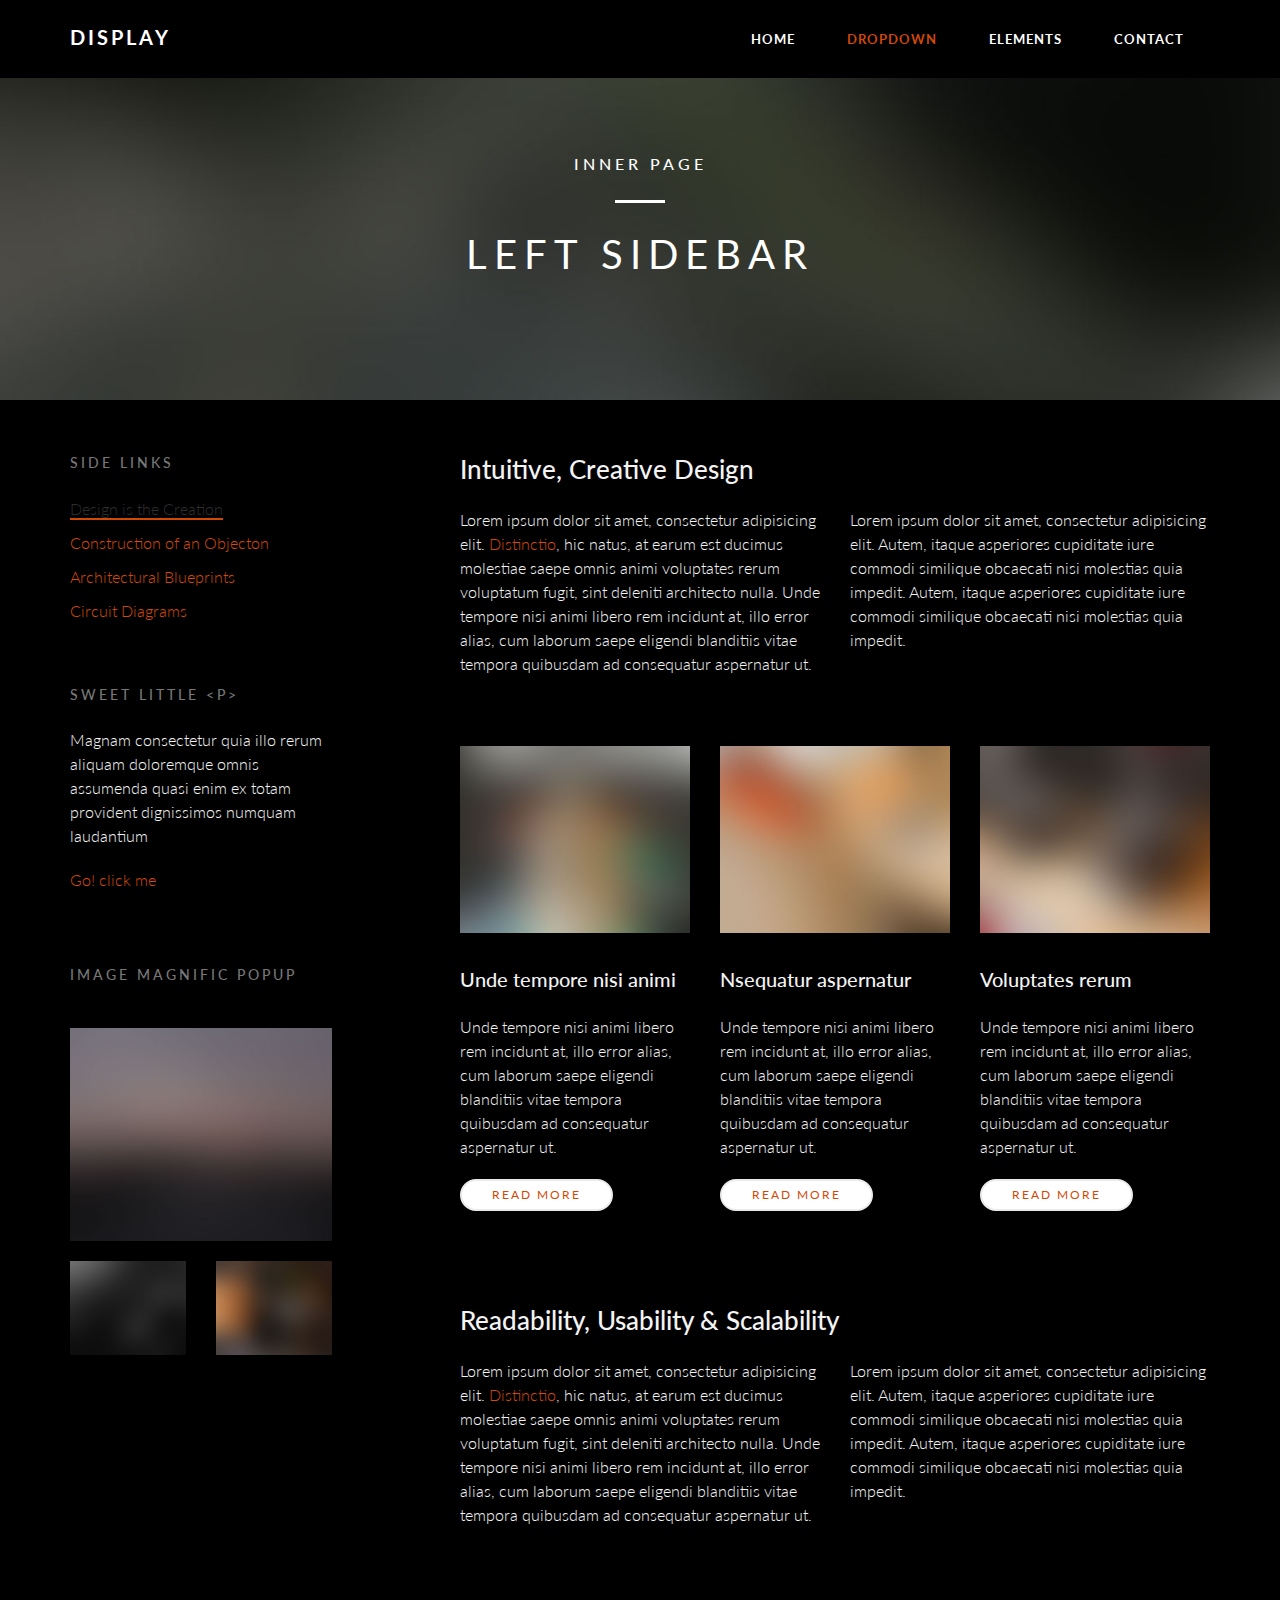
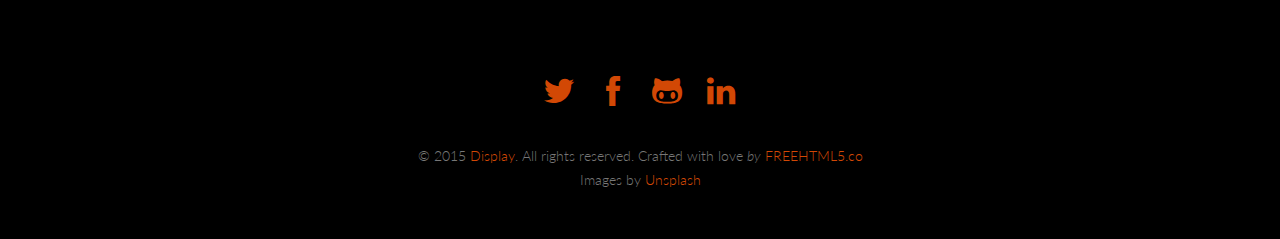
<file: left-sidebar.html>
<!-- 
//////////////////////////////////////////////////////

FREE HTML5 TEMPLATE 
DESIGNED & DEVELOPED by FREEHTML5.CO

//////////////////////////////////////////////////////
 -->

<!DOCTYPE html>
<!--[if lt IE 7]>      <html class="no-js lt-ie9 lt-ie8 lt-ie7"> <![endif]-->
<!--[if IE 7]>         <html class="no-js lt-ie9 lt-ie8"> <![endif]-->
<!--[if IE 8]>         <html class="no-js lt-ie9"> <![endif]-->
<!--[if gt IE 8]><!--> <html class="no-js"> <!--<![endif]-->
	<head>
	<meta charset="utf-8">
	<meta http-equiv="X-UA-Compatible" content="IE=edge">
	<title>Display &mdash; A free HTML5 Template by FREEHTML5.CO</title>
	<meta name="viewport" content="width=device-width, initial-scale=1">
	<meta name="description" content="Free HTML5 Template by FREEHTML5.CO" />
  <meta name="keywords" content="free html5, free template, free bootstrap, html5, css3, mobile first, responsive" />
  <meta name="author" content="FREEHTML5.CO" />

  	<!-- Facebook and Twitter integration -->
	<meta property="og:title" content=""/>
	<meta property="og:image" content=""/>
	<meta property="og:url" content=""/>
	<meta property="og:site_name" content=""/>
	<meta property="og:description" content=""/>
	<meta name="twitter:title" content="" />
	<meta name="twitter:image" content="" />
	<meta name="twitter:url" content="" />
	<meta name="twitter:card" content="" />

  <!-- Place favicon.ico and apple-touch-icon.png in the root directory -->
  <link rel="shortcut icon" href="favicon.ico">

  <!-- Google Webfont -->
	<link href='http://fonts.googleapis.com/css?family=Lato:300,400|Crimson+Text' rel='stylesheet' type='text/css'>
	<!-- Themify Icons -->
	<link rel="stylesheet" href="css/themify-icons.css">
	<!-- Bootstrap -->
	<link rel="stylesheet" href="css/bootstrap.css">
	<!-- Owl Carousel -->
	<link rel="stylesheet" href="css/owl.carousel.min.css">
	<link rel="stylesheet" href="css/owl.theme.default.min.css">
	<!-- Magnific Popup -->
	<link rel="stylesheet" href="css/magnific-popup.css">
	<!-- Superfish -->
	<link rel="stylesheet" href="css/superfish.css">
	<!-- Easy Responsive Tabs -->
	<link rel="stylesheet" href="css/easy-responsive-tabs.css">

	

	<!-- Theme Style -->
	<link rel="stylesheet" href="css/style.css">

	
	<!-- FOR IE9 below -->
	<!--[if lt IE 9]>
	<script src="js/modernizr-2.6.2.min.js"></script>
	<script src="js/respond.min.js"></script>
	<![endif]-->

	</head>
	<body class="inner-page">

			<!-- START #fh5co-header -->
			<header id="fh5co-header-section" role="header" class="" >
				<div class="container">
					
					<!-- START #fh5co-logo -->
					<h1 id="fh5co-logo" class="pull-left"><a href="index.html">Display</a></h1>
					
					<!-- START #fh5co-menu-wrap -->
					<nav id="fh5co-menu-wrap" role="navigation">
						<ul class="sf-menu" id="fh5co-primary-menu">
							<li>
								<a href="index.html">Home</a>
							</li>
							<li class="active">
								<a href="#" class="fh5co-sub-ddown">Dropdown</a>
								 <ul class="fh5co-sub-menu">
								 	<li class="active"><a href="left-sidebar.html">Left Sidebar</a></li>
								 	<li><a href="right-sidebar.html">Right Sidebar</a></li>
									<li><a href="#">HTML5</a></li>
									<li>
										<a href="#" class="fh5co-sub-ddown">JavaScript</a>
										<ul class="fh5co-sub-menu">
											<li><a href="#">jQuery</a></li>
											<li><a href="#">Zipto</a></li>
											<li><a href="#">Node.js</a></li>
											<li><a href="#">AngularJS</a></li>
										</ul>
									</li>
									<li><a href="#">CSS3</a></li> 
								</ul>
							</li>
							<li><a href="elements.html">Elements</a></li>
							<li><a href="contact.html">Contact</a></li>
						</ul>
					</nav>

				</div>
			</header>
			
			<!-- START #fh5co-hero -->
			<aside id="fh5co-hero" style="background-image: url(images/hero.jpg);">
				<div class="container">
					<div class="row">
						<div class="col-md-8 col-md-offset-2">
							<div class="fh5co-hero-wrap">
								<div class="fh5co-hero-intro">
										<h2>Inner Page<span></span></h2>
										<h1>Left Sidebar</h1>
								</div>
							</div>
						</div>
					</div>
				</div>
			</aside>

			<div id="fh5co-main">
				
				<section>
					<div class="container">
						<div class="row">
							<div class="col-md-8 col-md-offset-1 col-md-push-3" id="fh5co-content">
								<h2>Intuitive, Creative Design</h2>
								<div class="row">
									<div class="col-md-6">
										<p>Lorem ipsum dolor sit amet, consectetur adipisicing elit. <a href="#">Distinctio</a>, hic natus, at earum est ducimus molestiae saepe omnis animi voluptates rerum voluptatum fugit, sint deleniti architecto nulla. Unde tempore nisi animi libero rem incidunt at, illo error alias, cum laborum saepe eligendi blanditiis vitae tempora quibusdam ad consequatur aspernatur ut.</p>
									</div>
									<div class="col-md-6">
										<p>Lorem ipsum dolor sit amet, consectetur adipisicing elit. Autem, itaque asperiores cupiditate iure commodi similique obcaecati nisi molestias quia impedit. Autem, itaque asperiores cupiditate iure commodi similique obcaecati nisi molestias quia impedit.</p>
									</div>
								</div>
								<div class="fh5co-spacer fh5co-spacer-sm"></div>
								<div class="row">
									<div class="col-md-4 col-sm-6">
										<a href="#"><img src="images/project_1.jpg" alt="Image" class="img-responsive"></a>
										<div class="fh5co-spacer-xs"></div>
										<h3>Unde tempore nisi animi</h3>
										<p>Unde tempore nisi animi libero rem incidunt at, illo error alias, cum laborum saepe eligendi blanditiis vitae tempora quibusdam ad consequatur aspernatur ut.</p>
										<p><a href="#" class="btn btn-primary btn-sm">Read More</a></p>
									</div>
									<div class="col-md-4 col-sm-6">
										<a href="#"><img src="images/project_2.jpg" alt="Image" class="img-responsive"></a>
										<div class="fh5co-spacer-xs"></div>
										<h3>Nsequatur aspernatur</h3>
										<p>Unde tempore nisi animi libero rem incidunt at, illo error alias, cum laborum saepe eligendi blanditiis vitae tempora quibusdam ad consequatur aspernatur ut.</p>
										<p><a href="#" class="btn btn-primary btn-sm">Read More</a></p>
									</div>
									<div class="clearfix visible-sm-block"></div>
									<div class="col-md-4 col-sm-6">
										<a href="#"><img src="images/project_3.jpg" alt="Image" class="img-responsive"></a>
										<div class="fh5co-spacer-xs"></div>
										<h3>Voluptates rerum</h3>
										<p>Unde tempore nisi animi libero rem incidunt at, illo error alias, cum laborum saepe eligendi blanditiis vitae tempora quibusdam ad consequatur aspernatur ut.</p>
										<p><a href="#" class="btn btn-primary btn-sm">Read More</a></p>
									</div>
								</div>
								<div class="fh5co-spacer fh5co-spacer-sm"></div>
								<h2>Readability, Usability &amp; Scalability</h2>
								<div class="row">
									<div class="col-md-6">
										<p>Lorem ipsum dolor sit amet, consectetur adipisicing elit. <a href="#">Distinctio</a>, hic natus, at earum est ducimus molestiae saepe omnis animi voluptates rerum voluptatum fugit, sint deleniti architecto nulla. Unde tempore nisi animi libero rem incidunt at, illo error alias, cum laborum saepe eligendi blanditiis vitae tempora quibusdam ad consequatur aspernatur ut.</p>
									</div>
									<div class="col-md-6">
										<p>Lorem ipsum dolor sit amet, consectetur adipisicing elit. Autem, itaque asperiores cupiditate iure commodi similique obcaecati nisi molestias quia impedit. Autem, itaque asperiores cupiditate iure commodi similique obcaecati nisi molestias quia impedit.</p>
									</div>
								</div>

							</div>
							<div class="col-md-3 col-md-pull-9" id="fh5co-sidebar">

								<div class="fh5co-side-section fh5co-nav-links">
									<h2 class="fh5co-uppercase-heading-sm">Side Links</h2>
									<ul>
										<li class="active"><a href="#">Design is the Creation</a></li>
										<li><a href="#">Construction of an Objecton</a></li>
										<li><a href="#">Architectural Blueprints</a></li>
										<li><a href="#">Circuit Diagrams</a></li>
									</ul>
								</div>
								<div class="fh5co-spacer fh5co-spacer-sm"></div>
								<div class="fh5co-side-section">
									<h2 class="fh5co-uppercase-heading-sm">Sweet Little &lt;p&gt;</h2>
									<p>Magnam consectetur quia illo rerum aliquam doloremque omnis assumenda quasi enim ex totam provident dignissimos numquam laudantium</p>
									<p><a href="#">Go! click me</a></p>
								</div>
								<div class="fh5co-spacer fh5co-spacer-sm"></div>
								<div class="fh5co-side-section">
									<h2 class="fh5co-uppercase-heading-sm">Image Magnific Popup</h2>
									
									
									<div class="fh5co-spacer fh5co-spacer-xxs"></div>
									<div class="row">
										<div class="col-md-12">
										<p><a href="images/project_5.jpg" class="image-popup"><img src="images/project_5.jpg" alt="Image" class="img-responsive"></a></p>
										</div>
									
										<div class="col-md-6">
											<p><a href="images/project_6.jpg" class="image-popup"><img src="images/project_6.jpg" alt="Image" class="img-responsive"></a></p>
										</div>
										<div class="col-md-6">
											<a href="images/project_7.jpg" class="image-popup"><img src="images/project_7.jpg" alt="Image" class="img-responsive"></a></p>
										</div>
									</div>
								</div>

							</div>
						</div>
						<div class="fh5co-spacer fh5co-spacer-md"></div>
					</div>
					
				</section>

				<footer id="fh5co-footer">
					<div class="container">
						
						<ul class="fh5co-social-icons">
							<li><a href="#"><i class="ti-twitter-alt"></i></a></li>
							<li><a href="#"><i class="ti-facebook"></i></a></li>
							<li><a href="#"><i class="ti-github"></i></a></li>
							<li><a href="#"><i class="ti-linkedin"></i></a></li>
						</ul>
						<p class="text-muted fh5co-no-margin-bottom text-center"><small>&copy; 2015 <a href="#">Display</a>. All rights reserved. Crafted with love <em>by</em> <a href="http://freehtml5.co" target="_blank">FREEHTML5.co</a> <br> Images by <a href="http://unsplash.com/" target="_blank">Unsplash</a></small></p>

					</div>
				</footer>
			
		
			</div>
			
			
		<!-- jQuery -->
		<script src="js/jquery-1.10.2.min.js"></script>
		<!-- jQuery Easing -->
		<script src="js/jquery.easing.1.3.js"></script>
		<!-- Bootstrap -->
		<script src="js/bootstrap.js"></script>
		<!-- Owl carousel -->
		<script src="js/owl.carousel.min.js"></script>
		<!-- Magnific Popup -->
		<script src="js/jquery.magnific-popup.min.js"></script>
		<!-- Superfish -->
		<script src="js/hoverIntent.js"></script>
		<script src="js/superfish.js"></script>
		<!-- Easy Responsive Tabs -->
		<script src="js/easyResponsiveTabs.js"></script>
		<!-- FastClick for Mobile/Tablets -->
		<script src="js/fastclick.js"></script>
		<!-- Main JS -->
		<script src="js/main.js"></script>

	</body>
</html>
</file>
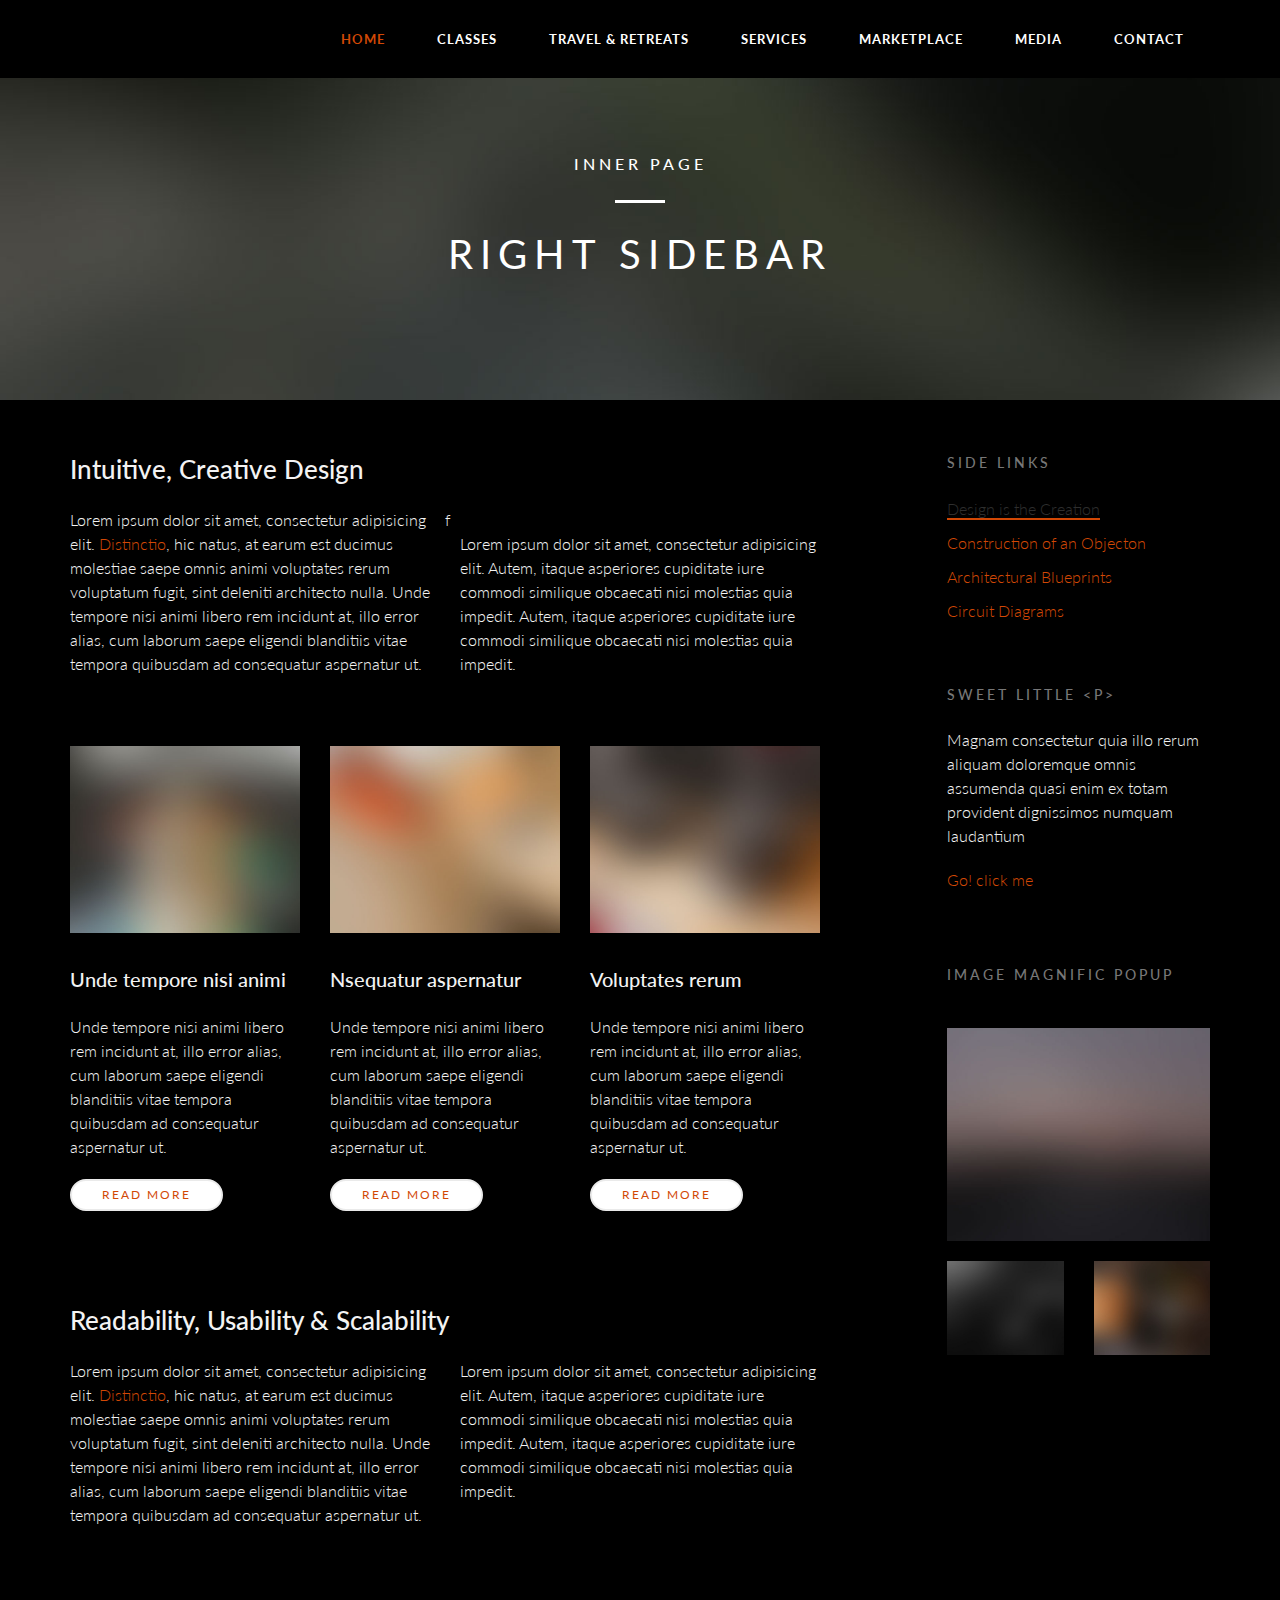
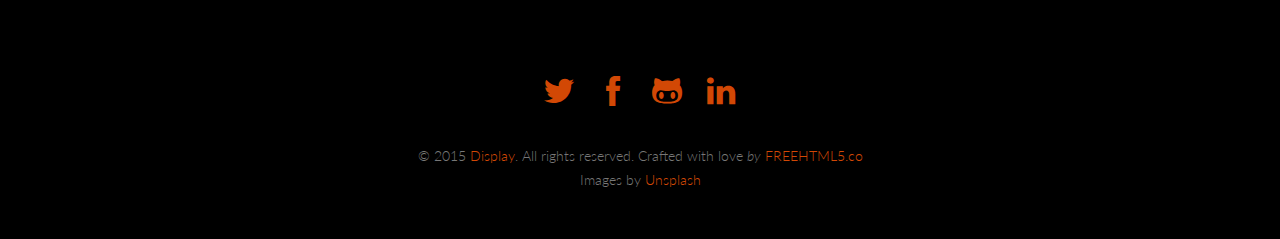
<file: marketplace.html>
<!-- 
//////////////////////////////////////////////////////

FREE HTML5 TEMPLATE 
DESIGNED & DEVELOPED by FREEHTML5.CO

//////////////////////////////////////////////////////
 -->

<!DOCTYPE html>
<!--[if lt IE 7]>      <html class="no-js lt-ie9 lt-ie8 lt-ie7"> <![endif]-->
<!--[if IE 7]>         <html class="no-js lt-ie9 lt-ie8"> <![endif]-->
<!--[if IE 8]>         <html class="no-js lt-ie9"> <![endif]-->
<!--[if gt IE 8]><!--> <html class="no-js"> <!--<![endif]-->
	<head>
	<meta charset="utf-8">
	<meta http-equiv="X-UA-Compatible" content="IE=edge">
	<title>Display &mdash; A free HTML5 Template by FREEHTML5.CO</title>
	<meta name="viewport" content="width=device-width, initial-scale=1">
	<meta name="description" content="Free HTML5 Template by FREEHTML5.CO" />
  <meta name="keywords" content="free html5, free template, free bootstrap, html5, css3, mobile first, responsive" />
  <meta name="author" content="FREEHTML5.CO" />

  	<!-- Facebook and Twitter integration -->
	<meta property="og:title" content=""/>
	<meta property="og:image" content=""/>
	<meta property="og:url" content=""/>
	<meta property="og:site_name" content=""/>
	<meta property="og:description" content=""/>
	<meta name="twitter:title" content="" />
	<meta name="twitter:image" content="" />
	<meta name="twitter:url" content="" />
	<meta name="twitter:card" content="" />

  <!-- Place favicon.ico and apple-touch-icon.png in the root directory -->
  <link rel="shortcut icon" href="favicon.ico">

  <!-- Google Webfont -->
	<link href='http://fonts.googleapis.com/css?family=Lato:300,400|Crimson+Text' rel='stylesheet' type='text/css'>
	<!-- Themify Icons -->
	<link rel="stylesheet" href="css/themify-icons.css">
	<!-- Bootstrap -->
	<link rel="stylesheet" href="css/bootstrap.css">
	<!-- Owl Carousel -->
	<link rel="stylesheet" href="css/owl.carousel.min.css">
	<link rel="stylesheet" href="css/owl.theme.default.min.css">
	<!-- Magnific Popup -->
	<link rel="stylesheet" href="css/magnific-popup.css">
	<!-- Superfish -->
	<link rel="stylesheet" href="css/superfish.css">
	<!-- Easy Responsive Tabs -->
	<link rel="stylesheet" href="css/easy-responsive-tabs.css">

	

	<!-- Theme Style -->
	<link rel="stylesheet" href="css/style.css">

	
	<!-- FOR IE9 below -->
	<!--[if lt IE 9]>
	<script src="js/modernizr-2.6.2.min.js"></script>
	<script src="js/respond.min.js"></script>
	<![endif]-->

	</head>
	<body class="inner-page">

			<!-- START #fh5co-header -->
			<header id="fh5co-header-section" role="header" class="" >
				<div class="container">
					
					<!-- START #fh5co-logo -->
					<h1 id="fh5co-logo" class="pull-left"><a href="index.html"></a></h1>
					
					<!-- START #fh5co-menu-wrap -->
					<nav id="fh5co-menu-wrap" role="navigation">
						<ul class="sf-menu" id="fh5co-primary-menu">
							<li class="active">
								<a href="index.html">Home</a>
							</li>
							<li><a href="classes.html">Classes</a></li>
							<li>
								<a href="#" class="fh5co-sub-ddown">Travel & Retreats</a>
								 <ul class="fh5co-sub-menu">
								 	<li><a href="coastal-guinea.html">Coastal Guinea</a></li>
								 	<li><a href="inland-villages.html">Inland Guinea Villages</a></li>
									<li><a href="retreats.html">Retreats</a></li>
								</ul>
							</li>
							<li><a href="services.html">Services</a></li>
							<li><a href="marketplace.html">Marketplace</a></li>
							<li><a href="media.html">Media</a></li>
							<li><a href="contact.html">Contact</a></li>
						</ul>
					</nav>

				</div>
			</header>
			
			<!-- START #fh5co-hero -->
			<aside id="fh5co-hero" style="background-image: url(images/hero.jpg);">
				<div class="container">
					<div class="row">
						<div class="col-md-8 col-md-offset-2">
							<div class="fh5co-hero-wrap">
								<div class="fh5co-hero-intro">
										<h2>Inner Page<span></span></h2>
										<h1>Right Sidebar</h1>
								</div>
							</div>
						</div>
					</div>
				</div>
			</aside>

			<div id="fh5co-main">
				
				<section>
					<div class="container">
						<div class="row">
							<div class="col-md-8" id="fh5co-content">
								<h2>Intuitive, Creative Design</h2>
								<div class="row">
									<div class="col-md-6">
										<p>Lorem ipsum dolor sit amet, consectetur adipisicing elit. <a href="#">Distinctio</a>, hic natus, at earum est ducimus molestiae saepe omnis animi voluptates rerum voluptatum fugit, sint deleniti architecto nulla. Unde tempore nisi animi libero rem incidunt at, illo error alias, cum laborum saepe eligendi blanditiis vitae tempora quibusdam ad consequatur aspernatur ut.</p>
									</div>
			f						<div class="col-md-6">
										<p>Lorem ipsum dolor sit amet, consectetur adipisicing elit. Autem, itaque asperiores cupiditate iure commodi similique obcaecati nisi molestias quia impedit. Autem, itaque asperiores cupiditate iure commodi similique obcaecati nisi molestias quia impedit.</p>
									</div>
								</div>
								<div class="fh5co-spacer fh5co-spacer-sm"></div>
								<div class="row">
									<div class="col-md-4 col-sm-6">
										<a href="#"><img src="images/project_1.jpg" alt="Image" class="img-responsive"></a>
										<div class="fh5co-spacer-xs"></div>
										<h3>Unde tempore nisi animi</h3>
										<p>Unde tempore nisi animi libero rem incidunt at, illo error alias, cum laborum saepe eligendi blanditiis vitae tempora quibusdam ad consequatur aspernatur ut.</p>
										<p><a href="#" class="btn btn-primary btn-sm">Read More</a></p>
									</div>
									<div class="col-md-4 col-sm-6">
										<a href="#"><img src="images/project_2.jpg" alt="Image" class="img-responsive"></a>
										<div class="fh5co-spacer-xs"></div>
										<h3>Nsequatur aspernatur</h3>
										<p>Unde tempore nisi animi libero rem incidunt at, illo error alias, cum laborum saepe eligendi blanditiis vitae tempora quibusdam ad consequatur aspernatur ut.</p>
										<p><a href="#" class="btn btn-primary btn-sm">Read More</a></p>
									</div>
									<div class="clearfix visible-sm-block"></div>
									<div class="col-md-4 col-sm-6">
										<a href="#"><img src="images/project_3.jpg" alt="Image" class="img-responsive"></a>
										<div class="fh5co-spacer-xs"></div>
										<h3>Voluptates rerum</h3>
										<p>Unde tempore nisi animi libero rem incidunt at, illo error alias, cum laborum saepe eligendi blanditiis vitae tempora quibusdam ad consequatur aspernatur ut.</p>
										<p><a href="#" class="btn btn-primary btn-sm">Read More</a></p>
									</div>
								</div>
								<div class="fh5co-spacer fh5co-spacer-sm"></div>
								<h2>Readability, Usability &amp; Scalability</h2>
								<div class="row">
									<div class="col-md-6">
										<p>Lorem ipsum dolor sit amet, consectetur adipisicing elit. <a href="#">Distinctio</a>, hic natus, at earum est ducimus molestiae saepe omnis animi voluptates rerum voluptatum fugit, sint deleniti architecto nulla. Unde tempore nisi animi libero rem incidunt at, illo error alias, cum laborum saepe eligendi blanditiis vitae tempora quibusdam ad consequatur aspernatur ut.</p>
									</div>
									<div class="col-md-6">
										<p>Lorem ipsum dolor sit amet, consectetur adipisicing elit. Autem, itaque asperiores cupiditate iure commodi similique obcaecati nisi molestias quia impedit. Autem, itaque asperiores cupiditate iure commodi similique obcaecati nisi molestias quia impedit.</p>
									</div>
								</div>

							</div>
							<div class="col-md-3  col-md-offset-1" id="fh5co-sidebar">

								<div class="fh5co-side-section fh5co-nav-links">
									<h2 class="fh5co-uppercase-heading-sm">Side Links</h2>
									<ul>
										<li class="active"><a href="#">Design is the Creation</a></li>
										<li><a href="#">Construction of an Objecton</a></li>
										<li><a href="#">Architectural Blueprints</a></li>
										<li><a href="#">Circuit Diagrams</a></li>
									</ul>
								</div>
								<div class="fh5co-spacer fh5co-spacer-sm"></div>
								<div class="fh5co-side-section">
									<h2 class="fh5co-uppercase-heading-sm">Sweet Little &lt;p&gt;</h2>
									<p>Magnam consectetur quia illo rerum aliquam doloremque omnis assumenda quasi enim ex totam provident dignissimos numquam laudantium</p>
									<p><a href="#">Go! click me</a></p>
								</div>
								<div class="fh5co-spacer fh5co-spacer-sm"></div>
								<div class="fh5co-side-section">
									<h2 class="fh5co-uppercase-heading-sm">Image Magnific Popup</h2>
									
									
									<div class="fh5co-spacer fh5co-spacer-xxs"></div>
									<div class="row">
										<div class="col-md-12">
										<p><a href="images/project_5.jpg" class="image-popup"><img src="images/project_5.jpg" alt="Image" class="img-responsive"></a></p>
										</div>
									
										<div class="col-md-6">
											<p><a href="images/project_6.jpg" class="image-popup"><img src="images/project_6.jpg" alt="Image" class="img-responsive"></a></p>
										</div>
										<div class="col-md-6">
											<a href="images/project_7.jpg" class="image-popup"><img src="images/project_7.jpg" alt="Image" class="img-responsive"></a></p>
										</div>
									</div>
								</div>

							</div>
						</div>
						<div class="fh5co-spacer fh5co-spacer-md"></div>
					</div>
					
				</section>

				<footer id="fh5co-footer">
					<div class="container">
						
						<ul class="fh5co-social-icons">
							<li><a href="#"><i class="ti-twitter-alt"></i></a></li>
							<li><a href="#"><i class="ti-facebook"></i></a></li>
							<li><a href="#"><i class="ti-github"></i></a></li>
							<li><a href="#"><i class="ti-linkedin"></i></a></li>
						</ul>
						<p class="text-muted fh5co-no-margin-bottom text-center"><small>&copy; 2015 <a href="#">Display</a>. All rights reserved. Crafted with love <em>by</em> <a href="http://freehtml5.co" target="_blank">FREEHTML5.co</a> <br> Images by <a href="http://unsplash.com/" target="_blank">Unsplash</a></small></p>

					</div>
				</footer>
			
		
			</div>
			
			
		<!-- jQuery -->
		<script src="js/jquery-1.10.2.min.js"></script>
		<!-- jQuery Easing -->
		<script src="js/jquery.easing.1.3.js"></script>
		<!-- Bootstrap -->
		<script src="js/bootstrap.js"></script>
		<!-- Owl carousel -->
		<script src="js/owl.carousel.min.js"></script>
		<!-- Magnific Popup -->
		<script src="js/jquery.magnific-popup.min.js"></script>
		<!-- Superfish -->
		<script src="js/hoverIntent.js"></script>
		<script src="js/superfish.js"></script>
		<!-- Easy Responsive Tabs -->
		<script src="js/easyResponsiveTabs.js"></script>
		<!-- FastClick for Mobile/Tablets -->
		<script src="js/fastclick.js"></script>
		<!-- Main JS -->
		<script src="js/main.js"></script>

	</body>
</html>
</file>
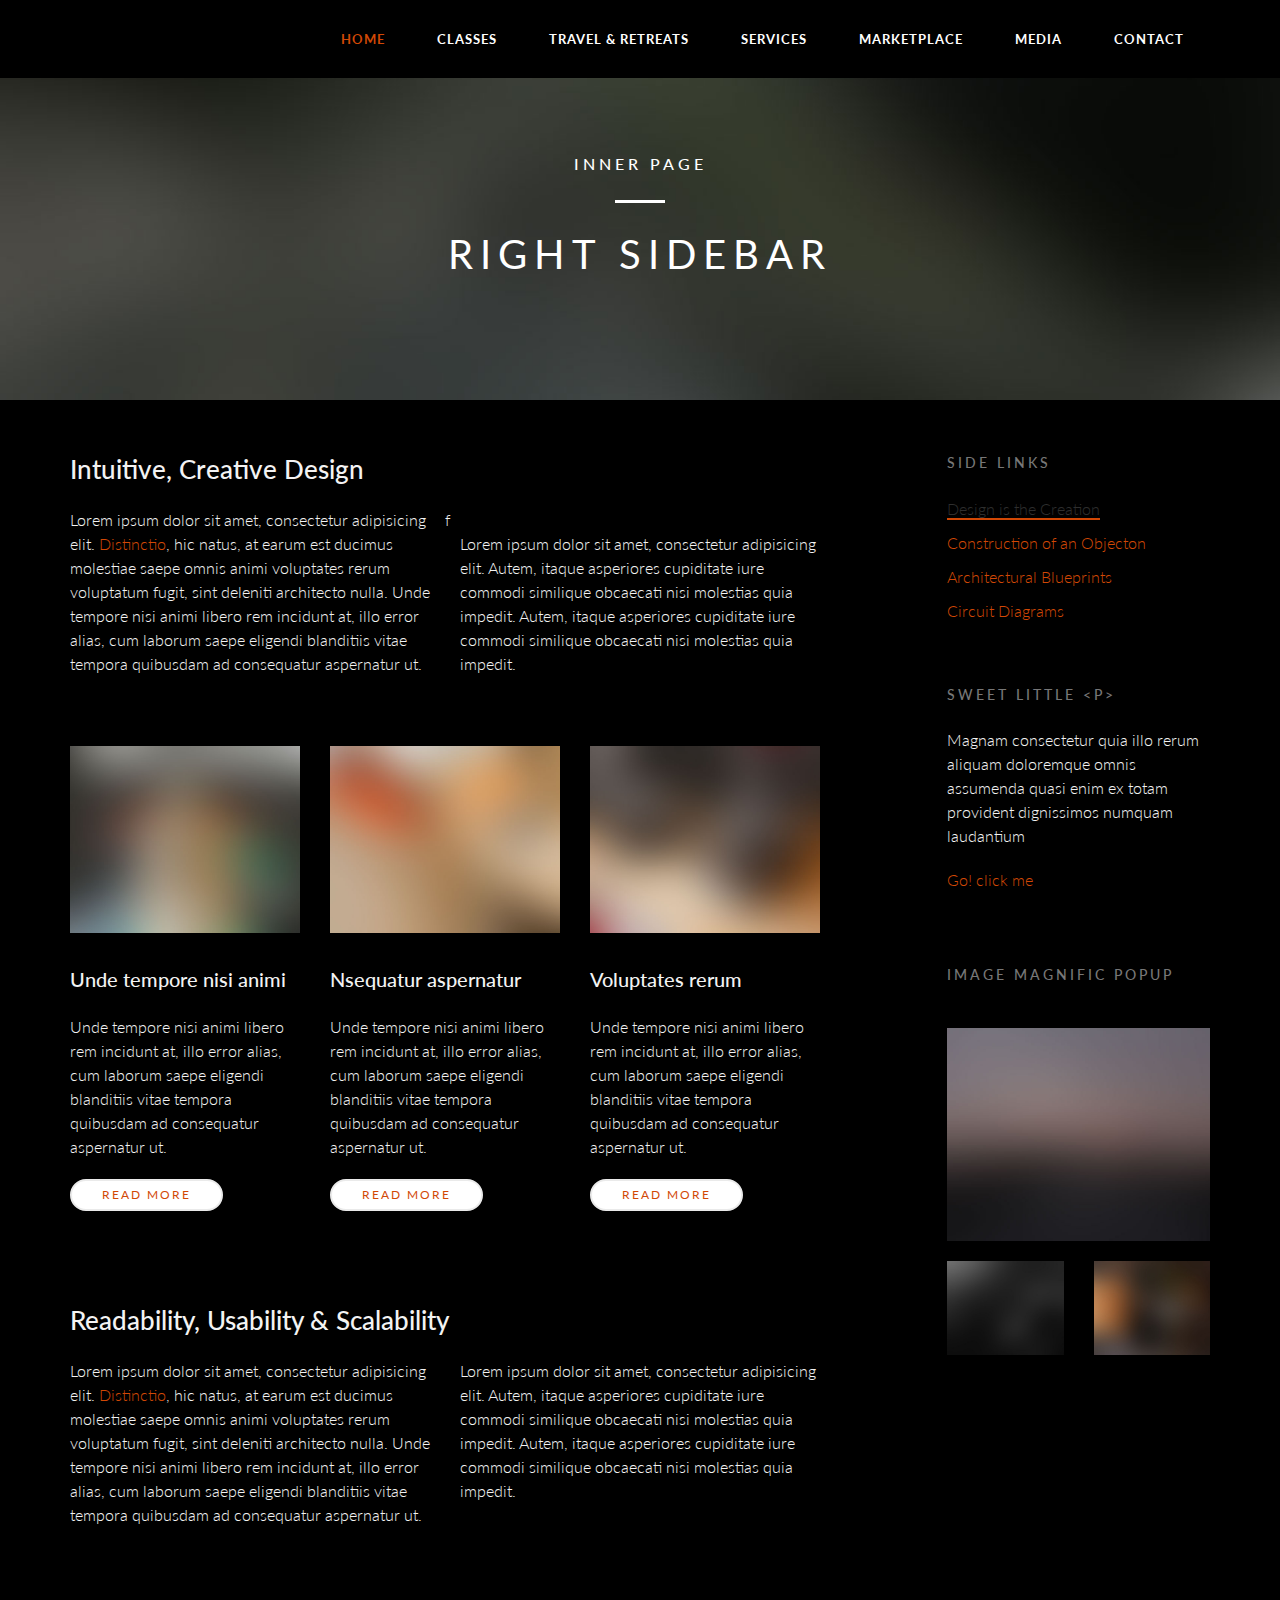
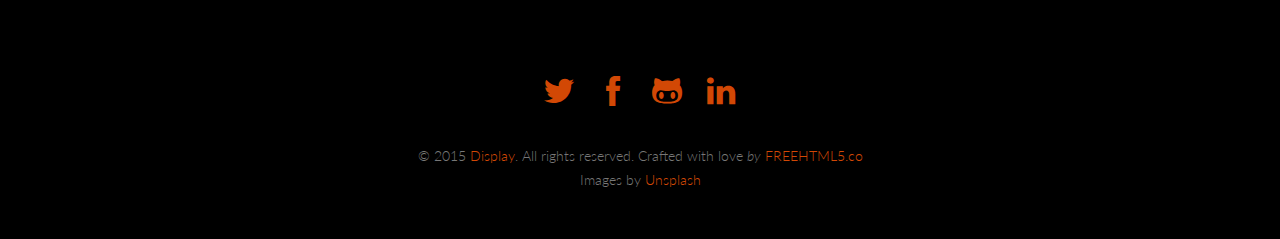
<file: media.html>
<!-- 
//////////////////////////////////////////////////////

FREE HTML5 TEMPLATE 
DESIGNED & DEVELOPED by FREEHTML5.CO

//////////////////////////////////////////////////////
 -->

<!DOCTYPE html>
<!--[if lt IE 7]>      <html class="no-js lt-ie9 lt-ie8 lt-ie7"> <![endif]-->
<!--[if IE 7]>         <html class="no-js lt-ie9 lt-ie8"> <![endif]-->
<!--[if IE 8]>         <html class="no-js lt-ie9"> <![endif]-->
<!--[if gt IE 8]><!--> <html class="no-js"> <!--<![endif]-->
	<head>
	<meta charset="utf-8">
	<meta http-equiv="X-UA-Compatible" content="IE=edge">
	<title>Display &mdash; A free HTML5 Template by FREEHTML5.CO</title>
	<meta name="viewport" content="width=device-width, initial-scale=1">
	<meta name="description" content="Free HTML5 Template by FREEHTML5.CO" />
  <meta name="keywords" content="free html5, free template, free bootstrap, html5, css3, mobile first, responsive" />
  <meta name="author" content="FREEHTML5.CO" />

  	<!-- Facebook and Twitter integration -->
	<meta property="og:title" content=""/>
	<meta property="og:image" content=""/>
	<meta property="og:url" content=""/>
	<meta property="og:site_name" content=""/>
	<meta property="og:description" content=""/>
	<meta name="twitter:title" content="" />
	<meta name="twitter:image" content="" />
	<meta name="twitter:url" content="" />
	<meta name="twitter:card" content="" />

  <!-- Place favicon.ico and apple-touch-icon.png in the root directory -->
  <link rel="shortcut icon" href="favicon.ico">

  <!-- Google Webfont -->
	<link href='http://fonts.googleapis.com/css?family=Lato:300,400|Crimson+Text' rel='stylesheet' type='text/css'>
	<!-- Themify Icons -->
	<link rel="stylesheet" href="css/themify-icons.css">
	<!-- Bootstrap -->
	<link rel="stylesheet" href="css/bootstrap.css">
	<!-- Owl Carousel -->
	<link rel="stylesheet" href="css/owl.carousel.min.css">
	<link rel="stylesheet" href="css/owl.theme.default.min.css">
	<!-- Magnific Popup -->
	<link rel="stylesheet" href="css/magnific-popup.css">
	<!-- Superfish -->
	<link rel="stylesheet" href="css/superfish.css">
	<!-- Easy Responsive Tabs -->
	<link rel="stylesheet" href="css/easy-responsive-tabs.css">

	

	<!-- Theme Style -->
	<link rel="stylesheet" href="css/style.css">

	
	<!-- FOR IE9 below -->
	<!--[if lt IE 9]>
	<script src="js/modernizr-2.6.2.min.js"></script>
	<script src="js/respond.min.js"></script>
	<![endif]-->

	</head>
	<body class="inner-page">

	<!-- START #fh5co-header -->
			<header id="fh5co-header-section" role="header" class="" >
				<div class="container">
					
					<!-- START #fh5co-logo -->
					<h1 id="fh5co-logo" class="pull-left"><a href="index.html"></a></h1>
					
					<!-- START #fh5co-menu-wrap -->
					<nav id="fh5co-menu-wrap" role="navigation">
						<ul class="sf-menu" id="fh5co-primary-menu">
							<li class="active">
								<a href="index.html">Home</a>
							</li>
							<li><a href="classes.html">Classes</a></li>
							<li>
								<a href="#" class="fh5co-sub-ddown">Travel & Retreats</a>
								 <ul class="fh5co-sub-menu">
								 	<li><a href="coastal-guinea.html">Coastal Guinea</a></li>
								 	<li><a href="inland-villages.html">Inland Guinea Villages</a></li>
									<li><a href="retreats.html">Retreats</a></li>
								</ul>
							</li>
							<li><a href="services.html">Services</a></li>
							<li><a href="marketplace.html">Marketplace</a></li>
							<li><a href="media.html">Media</a></li>
							<li><a href="contact.html">Contact</a></li>
						</ul>
					</nav>

				</div>
			</header>
			
			<!-- START #fh5co-hero -->
			<aside id="fh5co-hero" style="background-image: url(images/hero.jpg);">
				<div class="container">
					<div class="row">
						<div class="col-md-8 col-md-offset-2">
							<div class="fh5co-hero-wrap">
								<div class="fh5co-hero-intro">
										<h2>Inner Page<span></span></h2>
										<h1>Right Sidebar</h1>
								</div>
							</div>
						</div>
					</div>
				</div>
			</aside>

			<div id="fh5co-main">
				
				<section>
					<div class="container">
						<div class="row">
							<div class="col-md-8" id="fh5co-content">
								<h2>Intuitive, Creative Design</h2>
								<div class="row">
									<div class="col-md-6">
										<p>Lorem ipsum dolor sit amet, consectetur adipisicing elit. <a href="#">Distinctio</a>, hic natus, at earum est ducimus molestiae saepe omnis animi voluptates rerum voluptatum fugit, sint deleniti architecto nulla. Unde tempore nisi animi libero rem incidunt at, illo error alias, cum laborum saepe eligendi blanditiis vitae tempora quibusdam ad consequatur aspernatur ut.</p>
									</div>
			f						<div class="col-md-6">
										<p>Lorem ipsum dolor sit amet, consectetur adipisicing elit. Autem, itaque asperiores cupiditate iure commodi similique obcaecati nisi molestias quia impedit. Autem, itaque asperiores cupiditate iure commodi similique obcaecati nisi molestias quia impedit.</p>
									</div>
								</div>
								<div class="fh5co-spacer fh5co-spacer-sm"></div>
								<div class="row">
									<div class="col-md-4 col-sm-6">
										<a href="#"><img src="images/project_1.jpg" alt="Image" class="img-responsive"></a>
										<div class="fh5co-spacer-xs"></div>
										<h3>Unde tempore nisi animi</h3>
										<p>Unde tempore nisi animi libero rem incidunt at, illo error alias, cum laborum saepe eligendi blanditiis vitae tempora quibusdam ad consequatur aspernatur ut.</p>
										<p><a href="#" class="btn btn-primary btn-sm">Read More</a></p>
									</div>
									<div class="col-md-4 col-sm-6">
										<a href="#"><img src="images/project_2.jpg" alt="Image" class="img-responsive"></a>
										<div class="fh5co-spacer-xs"></div>
										<h3>Nsequatur aspernatur</h3>
										<p>Unde tempore nisi animi libero rem incidunt at, illo error alias, cum laborum saepe eligendi blanditiis vitae tempora quibusdam ad consequatur aspernatur ut.</p>
										<p><a href="#" class="btn btn-primary btn-sm">Read More</a></p>
									</div>
									<div class="clearfix visible-sm-block"></div>
									<div class="col-md-4 col-sm-6">
										<a href="#"><img src="images/project_3.jpg" alt="Image" class="img-responsive"></a>
										<div class="fh5co-spacer-xs"></div>
										<h3>Voluptates rerum</h3>
										<p>Unde tempore nisi animi libero rem incidunt at, illo error alias, cum laborum saepe eligendi blanditiis vitae tempora quibusdam ad consequatur aspernatur ut.</p>
										<p><a href="#" class="btn btn-primary btn-sm">Read More</a></p>
									</div>
								</div>
								<div class="fh5co-spacer fh5co-spacer-sm"></div>
								<h2>Readability, Usability &amp; Scalability</h2>
								<div class="row">
									<div class="col-md-6">
										<p>Lorem ipsum dolor sit amet, consectetur adipisicing elit. <a href="#">Distinctio</a>, hic natus, at earum est ducimus molestiae saepe omnis animi voluptates rerum voluptatum fugit, sint deleniti architecto nulla. Unde tempore nisi animi libero rem incidunt at, illo error alias, cum laborum saepe eligendi blanditiis vitae tempora quibusdam ad consequatur aspernatur ut.</p>
									</div>
									<div class="col-md-6">
										<p>Lorem ipsum dolor sit amet, consectetur adipisicing elit. Autem, itaque asperiores cupiditate iure commodi similique obcaecati nisi molestias quia impedit. Autem, itaque asperiores cupiditate iure commodi similique obcaecati nisi molestias quia impedit.</p>
									</div>
								</div>

							</div>
							<div class="col-md-3  col-md-offset-1" id="fh5co-sidebar">

								<div class="fh5co-side-section fh5co-nav-links">
									<h2 class="fh5co-uppercase-heading-sm">Side Links</h2>
									<ul>
										<li class="active"><a href="#">Design is the Creation</a></li>
										<li><a href="#">Construction of an Objecton</a></li>
										<li><a href="#">Architectural Blueprints</a></li>
										<li><a href="#">Circuit Diagrams</a></li>
									</ul>
								</div>
								<div class="fh5co-spacer fh5co-spacer-sm"></div>
								<div class="fh5co-side-section">
									<h2 class="fh5co-uppercase-heading-sm">Sweet Little &lt;p&gt;</h2>
									<p>Magnam consectetur quia illo rerum aliquam doloremque omnis assumenda quasi enim ex totam provident dignissimos numquam laudantium</p>
									<p><a href="#">Go! click me</a></p>
								</div>
								<div class="fh5co-spacer fh5co-spacer-sm"></div>
								<div class="fh5co-side-section">
									<h2 class="fh5co-uppercase-heading-sm">Image Magnific Popup</h2>
									
									
									<div class="fh5co-spacer fh5co-spacer-xxs"></div>
									<div class="row">
										<div class="col-md-12">
										<p><a href="images/project_5.jpg" class="image-popup"><img src="images/project_5.jpg" alt="Image" class="img-responsive"></a></p>
										</div>
									
										<div class="col-md-6">
											<p><a href="images/project_6.jpg" class="image-popup"><img src="images/project_6.jpg" alt="Image" class="img-responsive"></a></p>
										</div>
										<div class="col-md-6">
											<a href="images/project_7.jpg" class="image-popup"><img src="images/project_7.jpg" alt="Image" class="img-responsive"></a></p>
										</div>
									</div>
								</div>

							</div>
						</div>
						<div class="fh5co-spacer fh5co-spacer-md"></div>
					</div>
					
				</section>

				<footer id="fh5co-footer">
					<div class="container">
						
						<ul class="fh5co-social-icons">
							<li><a href="#"><i class="ti-twitter-alt"></i></a></li>
							<li><a href="#"><i class="ti-facebook"></i></a></li>
							<li><a href="#"><i class="ti-github"></i></a></li>
							<li><a href="#"><i class="ti-linkedin"></i></a></li>
						</ul>
						<p class="text-muted fh5co-no-margin-bottom text-center"><small>&copy; 2015 <a href="#">Display</a>. All rights reserved. Crafted with love <em>by</em> <a href="http://freehtml5.co" target="_blank">FREEHTML5.co</a> <br> Images by <a href="http://unsplash.com/" target="_blank">Unsplash</a></small></p>

					</div>
				</footer>
			
		
			</div>
			
			
		<!-- jQuery -->
		<script src="js/jquery-1.10.2.min.js"></script>
		<!-- jQuery Easing -->
		<script src="js/jquery.easing.1.3.js"></script>
		<!-- Bootstrap -->
		<script src="js/bootstrap.js"></script>
		<!-- Owl carousel -->
		<script src="js/owl.carousel.min.js"></script>
		<!-- Magnific Popup -->
		<script src="js/jquery.magnific-popup.min.js"></script>
		<!-- Superfish -->
		<script src="js/hoverIntent.js"></script>
		<script src="js/superfish.js"></script>
		<!-- Easy Responsive Tabs -->
		<script src="js/easyResponsiveTabs.js"></script>
		<!-- FastClick for Mobile/Tablets -->
		<script src="js/fastclick.js"></script>
		<!-- Main JS -->
		<script src="js/main.js"></script>

	</body>
</html>
</file>
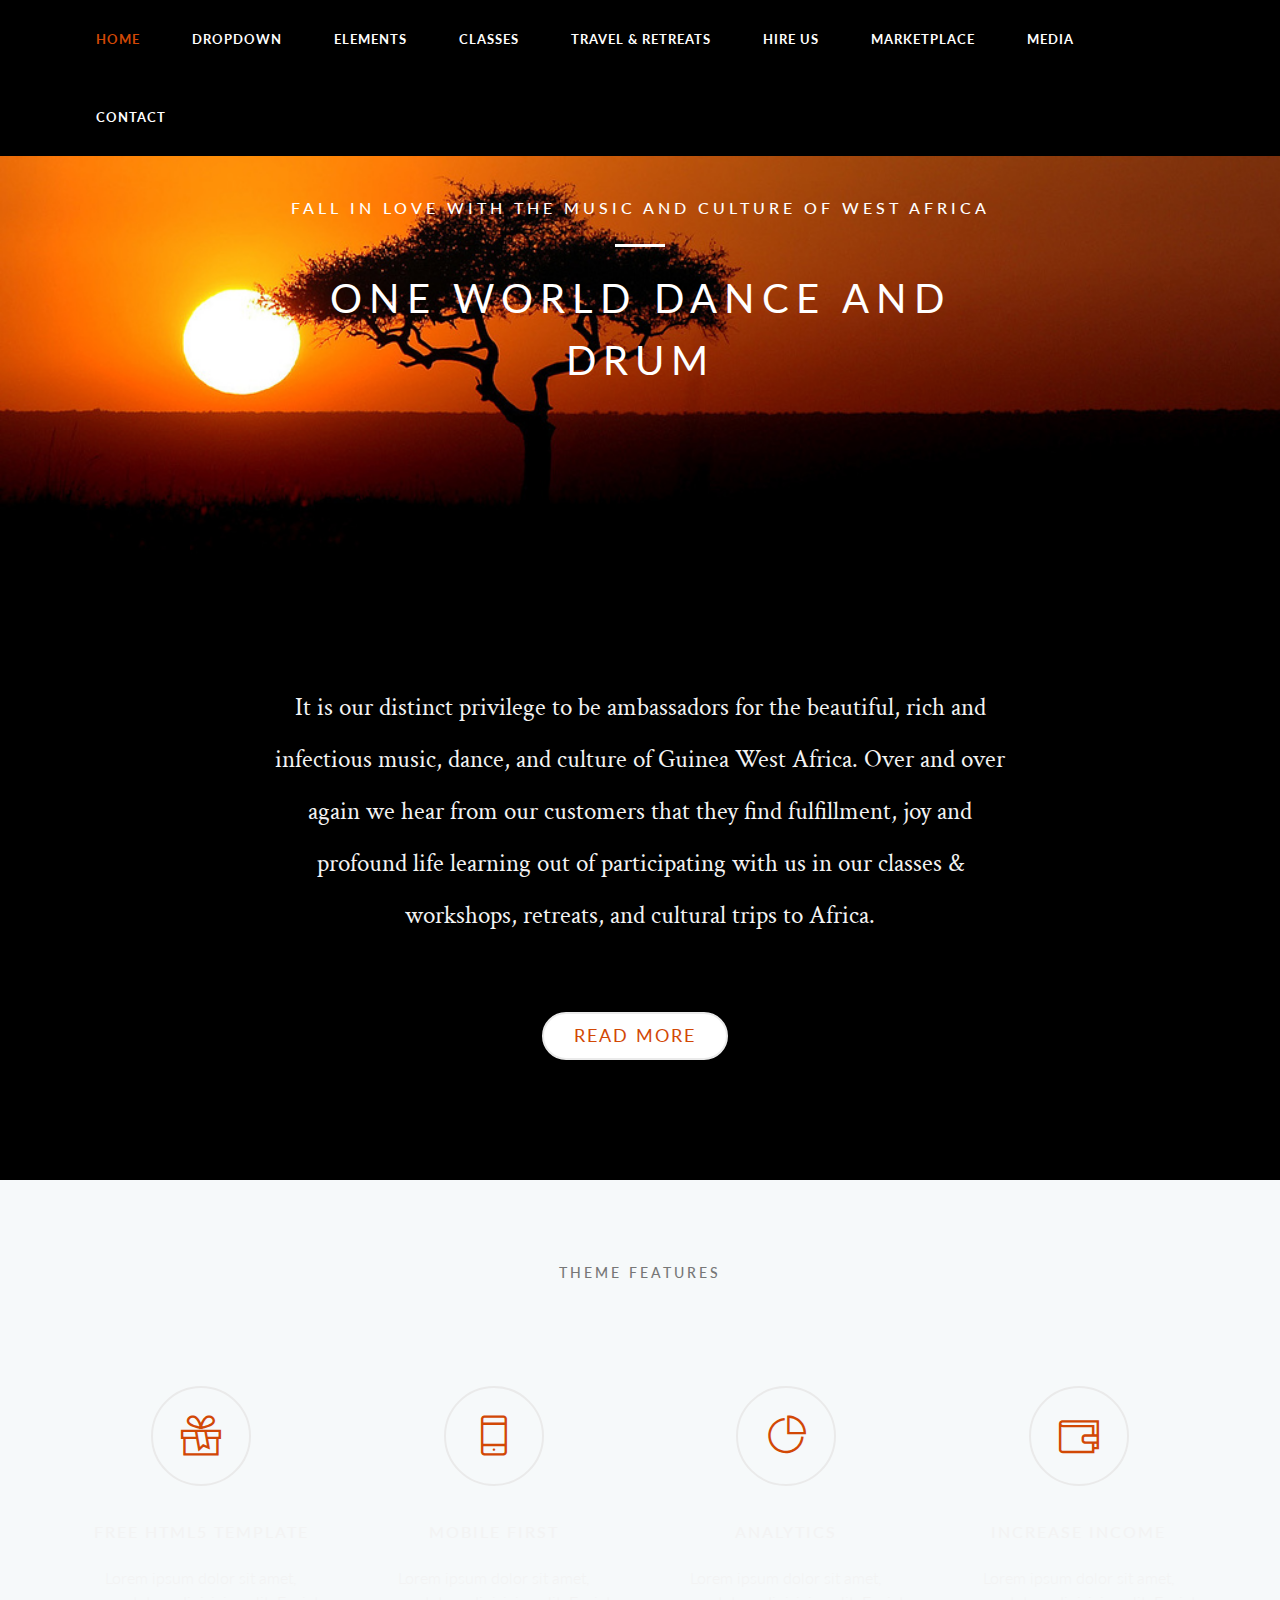
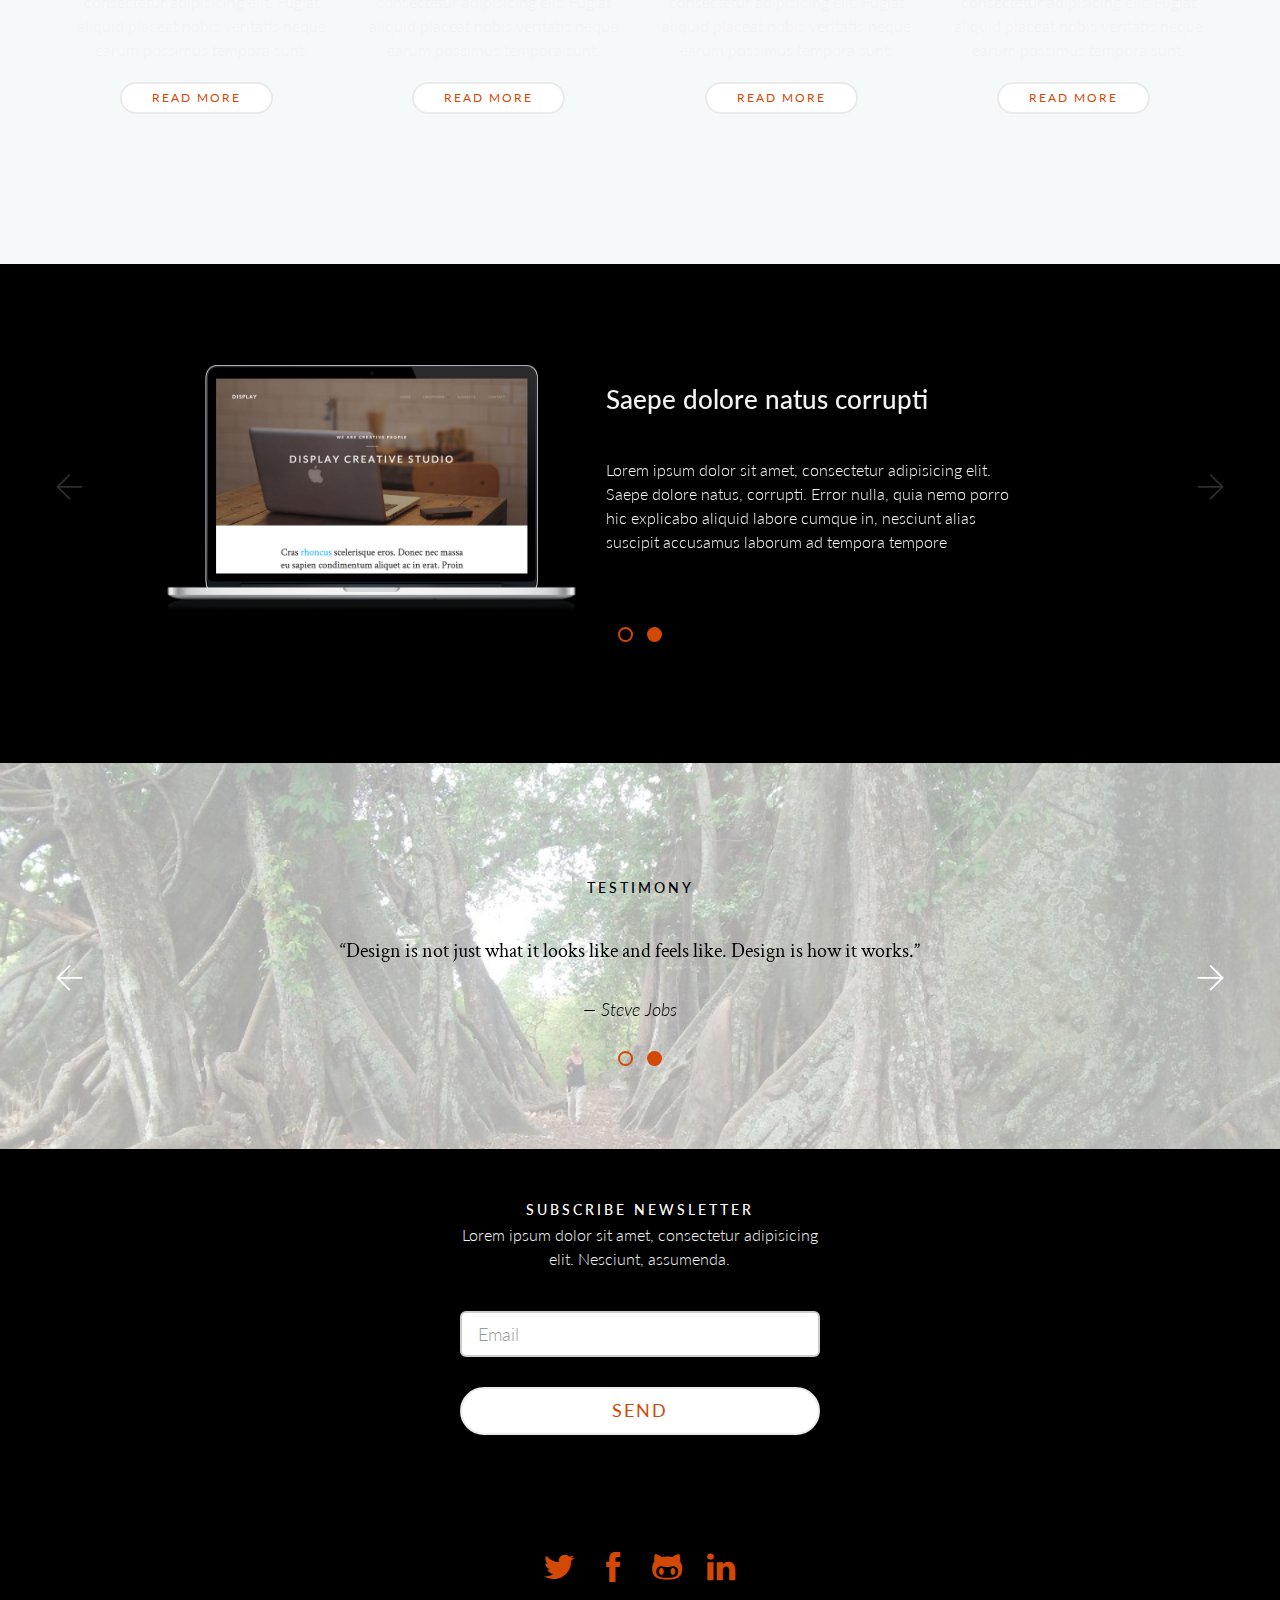
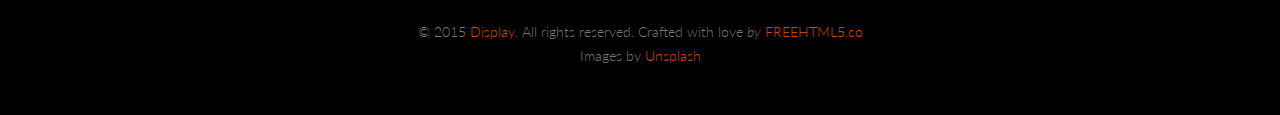
<file: old_index.html>
<!-- 
//////////////////////////////////////////////////////

FREE HTML5 TEMPLATE 
DESIGNED & DEVELOPED by FREEHTML5.CO

//////////////////////////////////////////////////////
 -->

<!DOCTYPE html>
<!--[if lt IE 7]>      <html class="no-js lt-ie9 lt-ie8 lt-ie7"> <![endif]-->
<!--[if IE 7]>         <html class="no-js lt-ie9 lt-ie8"> <![endif]-->
<!--[if IE 8]>         <html class="no-js lt-ie9"> <![endif]-->
<!--[if gt IE 8]><!--> <html class="no-js"> <!--<![endif]-->
	<head>
	<meta charset="utf-8">
	<meta http-equiv="X-UA-Compatible" content="IE=edge">
	<title>One World Dance and Drum</title>
	<meta name="viewport" content="width=device-width, initial-scale=1">
	<meta name="description" content="One World Drum and Dance offers West African dance and drum classes and workshops, cultural trips to Guinea West Africa, custom programs for educators and educational institutions, a marketplace with African products such as djembes, dunduns, balaphones, and more." />
  	<meta name="keywords" content="African dance Seattle, african drum seattle, African dance, African drum, workshops, dance class, drum class, cultural trips, Guinea, West Africa" />
  	<meta name="author" content="FREEHTML5.CO" />

  	<!-- Facebook and Twitter integration -->
	<meta property="og:title" content=""/>
	<meta property="og:image" content=""/>
	<meta property="og:url" content=""/>
	<meta property="og:site_name" content=""/>
	<meta property="og:description" content=""/>
	<meta name="twitter:title" content="" />
	<meta name="twitter:image" content="" />
	<meta name="twitter:url" content="" />
	<meta name="twitter:card" content="" />

  	<!-- Place favicon.ico and apple-touch-icon.png in the root directory -->
  	<link rel="shortcut icon" href="favicon.ico">

  	<!-- Google Webfont -->
	<link href='http://fonts.googleapis.com/css?family=Lato:300,400|Crimson+Text' rel='stylesheet' type='text/css'>
	<!-- Themify Icons -->
	<link rel="stylesheet" href="css/themify-icons.css">
	<!-- Bootstrap -->
	<link rel="stylesheet" href="css/bootstrap.css">
	<!-- Owl Carousel -->
	<link rel="stylesheet" href="css/owl.carousel.min.css">
	<link rel="stylesheet" href="css/owl.theme.default.min.css">
	<!-- Magnific Popup -->
	<link rel="stylesheet" href="css/magnific-popup.css">
	<!-- Superfish -->
	<link rel="stylesheet" href="css/superfish.css">
	<!-- Easy Responsive Tabs -->
	<link rel="stylesheet" href="css/easy-responsive-tabs.css">

	

	<!-- Theme Style -->
	<link rel="stylesheet" href="css/style.css">

	
	<!-- FOR IE9 below -->
	<!--[if lt IE 9]>
	<script src="js/modernizr-2.6.2.min.js"></script>
	<script src="js/respond.min.js"></script>
	<![endif]-->

	</head>
	<body>

			<!-- START #fh5co-header -->
			<header id="fh5co-header-section" role="header" class="" >
				<div class="container">
					
					<!-- START #fh5co-logo -->
					<h1 id="fh5co-logo" class="pull-left"><a href="index.html"></a></h1>
					
					<!-- START #fh5co-menu-wrap -->
					<nav id="fh5co-menu-wrap" role="navigation">
						<ul class="sf-menu" id="fh5co-primary-menu">
							<li class="active">
								<a href="index.html">Home</a>
							</li>
							<li>
								<a href="#" class="fh5co-sub-ddown">Dropdown</a>
								 <ul class="fh5co-sub-menu">
								 	<li><a href="left-sidebar.html">Left Sidebar</a></li>
								 	<li><a href="right-sidebar.html">Right Sidebar</a></li>
									<li><a href="#">HTML5</a></li>
									<li>
										<a href="#" class="fh5co-sub-ddown">JavaScript</a>
										<ul class="fh5co-sub-menu">
											<li><a href="#">jQuery</a></li>
											<li><a href="#">Zipto</a></li>
											<li><a href="#">Node.js</a></li>
											<li><a href="#">AngularJS</a></li>
										</ul>
									</li>
									<li><a href="#">CSS3</a></li> 
								</ul>
							</li>
							<li><a href="elements.html">Elements</a></li>
							<li><a href="classes.html">Classes</a></li>
							<li><a href="travel.html">Travel & Retreats</a></li>
							<li><a href="services.html">Hire us</a></li>
							<li><a href="marketplace.html">Marketplace</a></li>
							<li><a href="media.html">Media</a></li>
							<li><a href="contact.html">Contact</a></li>
						</ul>
					</nav>

				</div>
			</header>
			
			<!-- START #fh5co-hero -->
			<aside id="fh5co-hero" style="background-image: url(images/tree1.jpg);">
				<div class="container">
					<div class="row">
						<div class="col-md-8 col-md-offset-2">
							<div class="fh5co-hero-wrap">
								<div class="fh5co-hero-intro">
										<h2>Fall in love with the music and culture of West Africa<span></span></h2>
										<h1>One World Dance and Drum</h1>
								</div>
							</div>
						</div>
					</div>
				</div>
			</aside>

			<div id="fh5co-main">

				<div class="container">
					<div class="row">
						<div class="col-md-8 col-md-offset-2 text-center fh5co-lead-wrap">
							<h2 class="fh5co-serif fh5co-lead">It is our distinct privilege to be ambassadors for the beautiful, rich and infectious music, dance, and culture of Guinea West Africa. Over and over again we hear from our customers that they find fulfillment, joy and profound life learning out of participating with us in our classes & workshops, retreats, and cultural trips to Africa.</h2>
							<div class="fh5co-spacer fh5co-spacer-sm"></div>
							<p><a href="#" class="btn btn-outline btn-lg">Read More</a></p>
						</div>
					</div>
				</div>

				<section id="fh5co-feature">
					<div class="container">
						<!-- FEATURE -->
						<div class="row fh5co-feature-2">
							
							<h2 class="fh5co-uppercase-heading-sm text-center">Theme Features</h2>
							<div class="fh5co-spacer fh5co-spacer-md"></div>
							

							<div class="col-md-3 col-sm-6 fh5co-feature-item">
								<span class="fh5co-feature-icon fh5co-circle"><i class="ti-gift"></i></span>
								<h3 class="text-center fh5co-feature-title h4 text-uppercase">Free HTML5 Template</h3>
								<p class="text-center fh5co-feature-description">Lorem ipsum dolor sit amet, consectetur adipisicing elit. Fugiat aliquid placeat nobis veritatis neque earum possimus tempora sunt. </p>
								<p class="text-center"><a href="#" class="btn btn-primary btn-sm">Read more</a></p>
							</div>
							<div class="col-md-3 col-sm-6 fh5co-feature-item">
								<span class="fh5co-feature-icon fh5co-circle"><i class="ti-mobile"></i></span>
								<h3 class="text-center fh5co-feature-title h4 text-uppercase">Mobile First</h3>
								<p class="text-center fh5co-feature-description">Lorem ipsum dolor sit amet, consectetur adipisicing elit. Fugiat aliquid placeat nobis veritatis neque earum possimus tempora sunt.</p>
								<p class="text-center"><a href="#" class="btn btn-primary btn-sm">Read more</a></p>
							</div>
							
							<div class="clearfix visible-sm-block"></div>

							<div class="col-md-3 col-sm-6 fh5co-feature-item">
								<span class="fh5co-feature-icon fh5co-circle"><i class="ti-pie-chart"></i></span>
								<h3 class="text-center fh5co-feature-title h4 text-uppercase">Analytics</h3>
								<p class="text-center fh5co-feature-description">Lorem ipsum dolor sit amet, consectetur adipisicing elit. Fugiat aliquid placeat nobis veritatis neque earum possimus tempora sunt.</p>
								<p class="text-center"><a href="#" class="btn btn-primary btn-sm">Read more</a></p>
							</div>
							<div class="col-md-3 col-sm-6 fh5co-feature-item">
								<span class="fh5co-feature-icon fh5co-circle"><i class="ti-wallet"></i></span>
								<h3 class="text-center fh5co-feature-title h4 text-uppercase">Increase Income</h3>
								<p class="text-center fh5co-feature-description">Lorem ipsum dolor sit amet, consectetur adipisicing elit. Fugiat aliquid placeat nobis veritatis neque earum possimus tempora sunt.</p>
								<p class="text-center"><a href="#" class="btn btn-primary btn-sm">Read more</a></p>
							</div>
							
							<!-- <div class="fh5co-spacer fh5co-spacer-md"></div> -->

						</div>
					</div>
				</section>
				
				<div class="fh5co-spacer fh5co-spacer-lg"></div>


				<section id="fh5co-feature-slider">
					<div class="container">
						<div class="row">
							

							<div class="col-md-12">
								

								<div class="owl-carousel-fullwidth owl-carousel-2">
									<div class="item">
										<!-- <div class="container"> -->
											<div class="row">
												<div class="col-md-9 col-md-offset-1 col-sm-9 col-sm-offset-1">
													<div class="row">
														<div class="col-md-6 col-sm-6 col-xs-6 col-xxs-12 fh5co-item-slide-img"> 
															<img src="images/macbook_1.png" alt="Images" class="img-responsive">
														</div>
														<div class="col-md-6 col-sm-6 col-xs-6 col-xxs-12 fh5co-item-slide-text">
															<h2>Saepe dolore natus corrupti <span class="fh5co-border"></span></h2>
															<p>Lorem ipsum dolor sit amet, consectetur adipisicing elit. Saepe dolore natus, corrupti. Error nulla, quia nemo porro hic explicabo aliquid labore cumque in, nesciunt alias suscipit accusamus laborum ad tempora tempore</p>
														</div>
													</div>
												</div>
											</div>
										<!-- </div> -->
									</div>
									<!-- END .item -->

									<div class="item">
										<div class="row">
											<div class="col-md-9 col-md-offset-1 col-sm-9 col-sm-offset-1">
												<div class="row">
													<div class="col-md-6 col-sm-6 col-xs-6 col-xxs-12 fh5co-item-slide-img"> 
														<img src="images/macbook_1.png" alt="Images" class="img-responsive">
													</div>
													<div class="col-md-6 col-sm-6 col-xs-6 col-xxs-12 fh5co-item-slide-text">
														<h2>Saepe dolore natus corrupti<span class="fh5co-border"></span></h2>
														<p>Lorem ipsum dolor sit amet, consectetur adipisicing elit. Saepe dolore natus, corrupti. Error nulla, quia nemo porro hic explicabo aliquid labore cumque in, nesciunt alias suscipit accusamus laborum ad tempora tempore.</p>
													</div>
												</div>
											</div>
										</div>
									</div>
									<!-- END .item -->
								</div>
							
							</div>


						</div>
					</div>
				</section>
				
				<div class="fh5co-spacer fh5co-spacer-xlg"></div>

				<section id="fh5co-testimonial">
					<div class="container">
						<div class="row">
							<div class="col-md-12 text-center">
								<h2 class="fh5co-uppercase-heading-sm">Testimony</h2>
								<div class="owl-carousel-fullwidth fh5co-light-arrow owl-carousel-2">
									<div class="item">
										<blockquote>
											<p class="fh5co-serif">&ldquo;Design is not just what it looks like and feels like. Design is how it works.&rdquo;</p>
											<p class="fh5co-testimonial-author"><cite>&mdash; Steve Jobs</cite></p>
										</blockquote>
									</div>
									<!-- END .item -->
									<div class="item">
									
										<blockquote>
											<p class="fh5co-serif">&ldquo;Design is not just what it looks like and feels like. Design is how it works.&rdquo;</p>
											<p class="fh5co-testimonial-author"><cite>&mdash; Steve Jobs</cite></p>
										</blockquote>
									</div>
									<!-- END .item -->
								</div>
							</div>
						</div>
					</div>
				</section>

				<section id="fh5co-newsletter">
					<div class="container">
						<div class="row">
							<div class="col-md-4 col-md-offset-4 col-sm-6 col-sm-offset-3 text-center">
								<h2 class="fh5co-uppercase-heading-sm fh5co-no-margin-bottom">Subscribe Newsletter</h2>
								<p>Lorem ipsum dolor sit amet, consectetur adipisicing elit. Nesciunt, assumenda.</p>
								<div class="fh5co-spacer fh5co-spacer-xxs"></div>
								<form method="post" action="#">
								  <div class="form-group">
								    <label for="email" class="sr-only">Email address</label>
								    <input type="email" class="form-control input-lg" id="email" placeholder="Email">
								  </div>
								  <input type="submit" class="btn btn-primary btn-lg btn-block" value="Send">
								</form>		
							</div>
						</div>
					</div>
				</section>
				
				<footer id="fh5co-footer">
					<div class="container">
						
						<ul class="fh5co-social-icons">
							<li><a href="#"><i class="ti-twitter-alt"></i></a></li>
							<li><a href="#"><i class="ti-facebook"></i></a></li>
							<li><a href="#"><i class="ti-github"></i></a></li>
							<li><a href="#"><i class="ti-linkedin"></i></a></li>
						</ul>
						<p class="text-muted fh5co-no-margin-bottom text-center"><small>&copy; 2015 <a href="#">Display</a>. All rights reserved. Crafted with love <em>by</em> <a href="http://freehtml5.co" target="_blank">FREEHTML5.co</a> <br> Images by <a href="http://unsplash.com/" target="_blank">Unsplash</a></small></p>

					</div>
				</footer>
			
		
			</div>
			
			
		<!-- jQuery -->
		<script src="js/jquery-1.10.2.min.js"></script>
		<!-- jQuery Easing -->
		<script src="js/jquery.easing.1.3.js"></script>
		<!-- Bootstrap -->
		<script src="js/bootstrap.js"></script>
		<!-- Owl carousel -->
		<script src="js/owl.carousel.min.js"></script>
		<!-- Magnific Popup -->
		<script src="js/jquery.magnific-popup.min.js"></script>
		<!-- Superfish -->
		<script src="js/hoverIntent.js"></script>
		<script src="js/superfish.js"></script>
		<!-- Easy Responsive Tabs -->
		<script src="js/easyResponsiveTabs.js"></script>
		<!-- FastClick for Mobile/Tablets -->
		<script src="js/fastclick.js"></script>
		<!-- Main JS -->
		<script src="js/main.js"></script>

	</body>
</html>
</file>
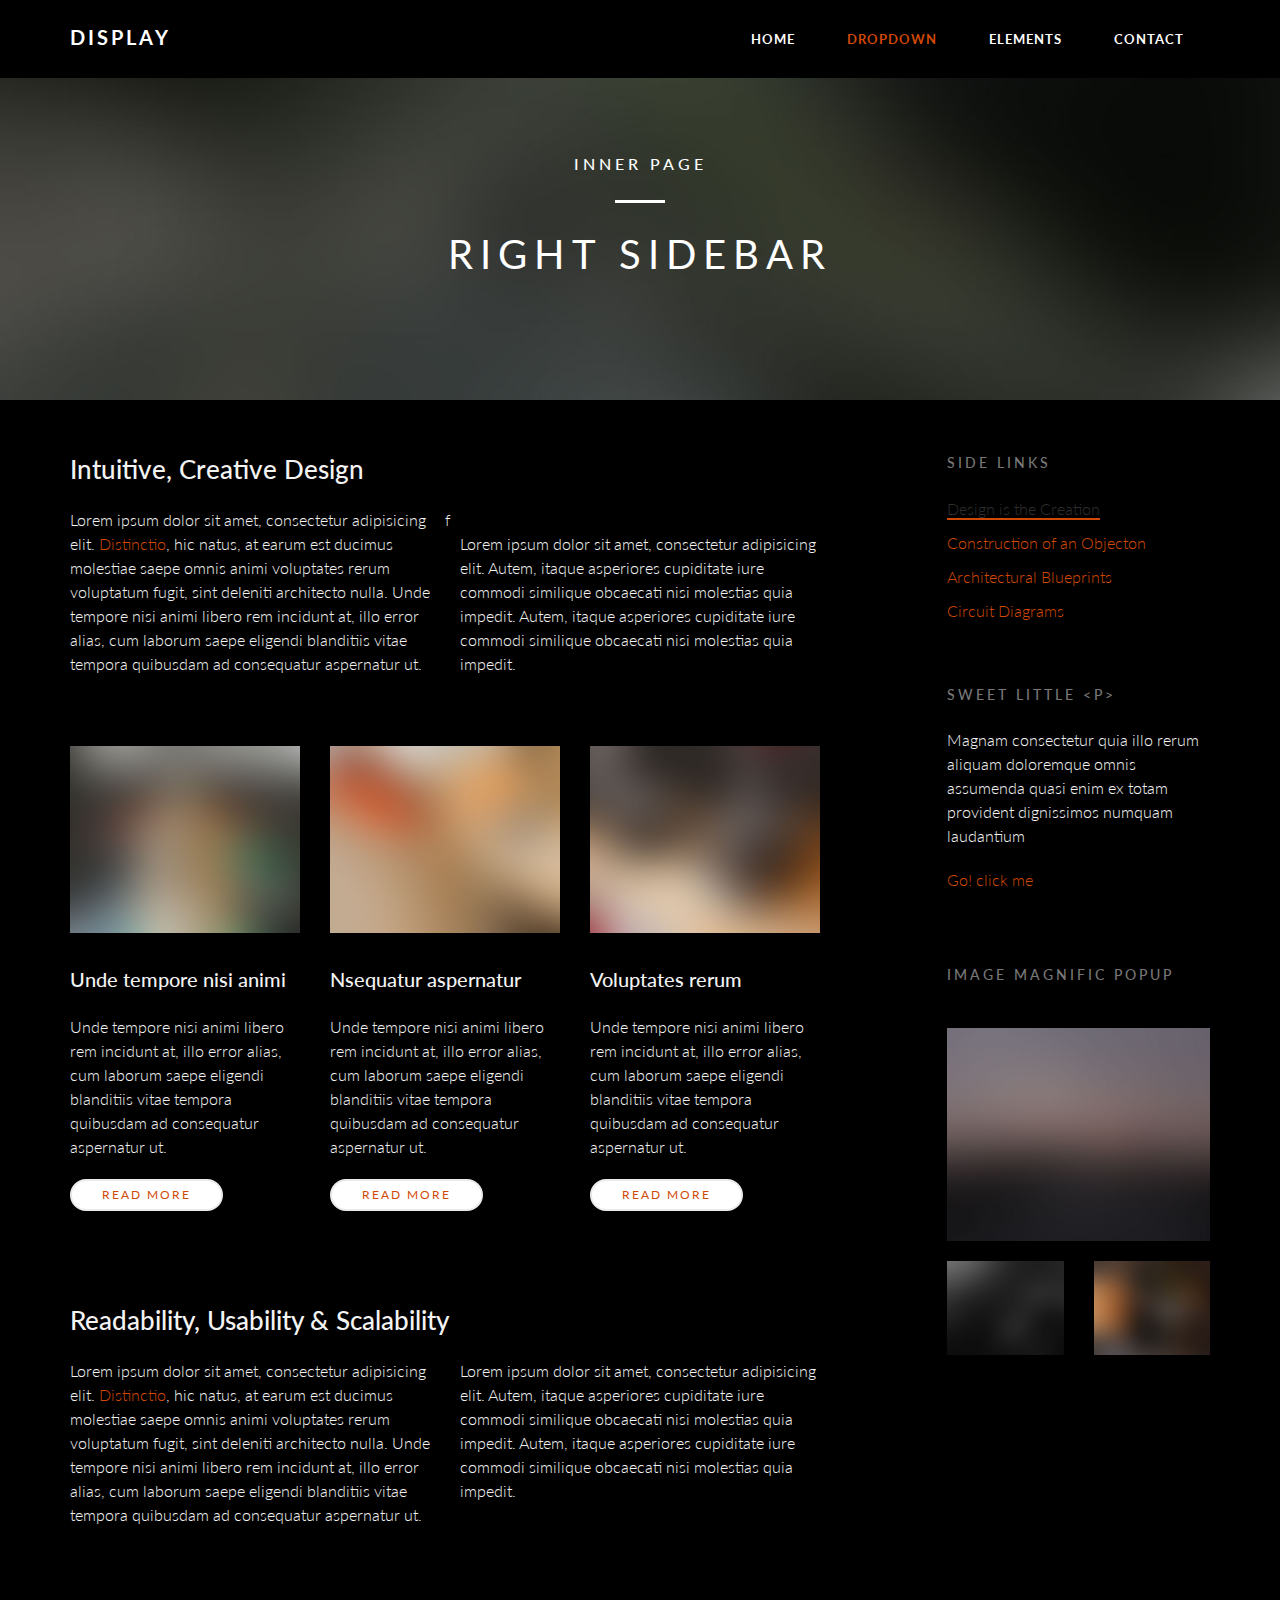
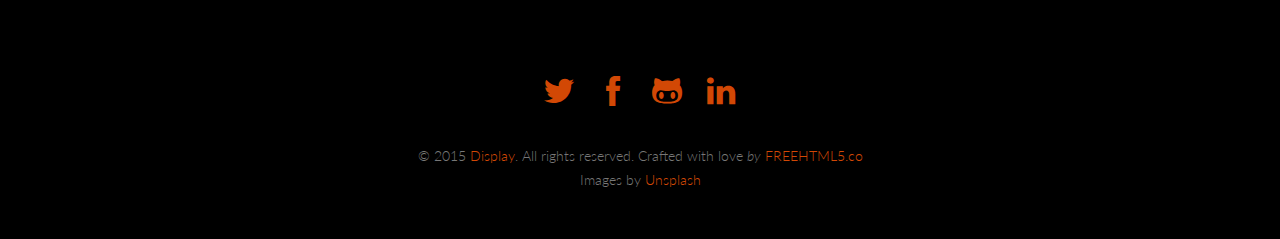
<file: right-sidebar.html>
<!-- 
//////////////////////////////////////////////////////

FREE HTML5 TEMPLATE 
DESIGNED & DEVELOPED by FREEHTML5.CO

//////////////////////////////////////////////////////
 -->

<!DOCTYPE html>
<!--[if lt IE 7]>      <html class="no-js lt-ie9 lt-ie8 lt-ie7"> <![endif]-->
<!--[if IE 7]>         <html class="no-js lt-ie9 lt-ie8"> <![endif]-->
<!--[if IE 8]>         <html class="no-js lt-ie9"> <![endif]-->
<!--[if gt IE 8]><!--> <html class="no-js"> <!--<![endif]-->
	<head>
	<meta charset="utf-8">
	<meta http-equiv="X-UA-Compatible" content="IE=edge">
	<title>Display &mdash; A free HTML5 Template by FREEHTML5.CO</title>
	<meta name="viewport" content="width=device-width, initial-scale=1">
	<meta name="description" content="Free HTML5 Template by FREEHTML5.CO" />
  <meta name="keywords" content="free html5, free template, free bootstrap, html5, css3, mobile first, responsive" />
  <meta name="author" content="FREEHTML5.CO" />

  	<!-- Facebook and Twitter integration -->
	<meta property="og:title" content=""/>
	<meta property="og:image" content=""/>
	<meta property="og:url" content=""/>
	<meta property="og:site_name" content=""/>
	<meta property="og:description" content=""/>
	<meta name="twitter:title" content="" />
	<meta name="twitter:image" content="" />
	<meta name="twitter:url" content="" />
	<meta name="twitter:card" content="" />

  <!-- Place favicon.ico and apple-touch-icon.png in the root directory -->
  <link rel="shortcut icon" href="favicon.ico">

  <!-- Google Webfont -->
	<link href='http://fonts.googleapis.com/css?family=Lato:300,400|Crimson+Text' rel='stylesheet' type='text/css'>
	<!-- Themify Icons -->
	<link rel="stylesheet" href="css/themify-icons.css">
	<!-- Bootstrap -->
	<link rel="stylesheet" href="css/bootstrap.css">
	<!-- Owl Carousel -->
	<link rel="stylesheet" href="css/owl.carousel.min.css">
	<link rel="stylesheet" href="css/owl.theme.default.min.css">
	<!-- Magnific Popup -->
	<link rel="stylesheet" href="css/magnific-popup.css">
	<!-- Superfish -->
	<link rel="stylesheet" href="css/superfish.css">
	<!-- Easy Responsive Tabs -->
	<link rel="stylesheet" href="css/easy-responsive-tabs.css">

	

	<!-- Theme Style -->
	<link rel="stylesheet" href="css/style.css">

	
	<!-- FOR IE9 below -->
	<!--[if lt IE 9]>
	<script src="js/modernizr-2.6.2.min.js"></script>
	<script src="js/respond.min.js"></script>
	<![endif]-->

	</head>
	<body class="inner-page">

			<!-- START #fh5co-header -->
			<header id="fh5co-header-section" role="header" class="" >
				<div class="container">
					
					<!-- START #fh5co-logo -->
					<h1 id="fh5co-logo" class="pull-left"><a href="index.html">Display</a></h1>
					
					<!-- START #fh5co-menu-wrap -->
					<nav id="fh5co-menu-wrap" role="navigation">
						<ul class="sf-menu" id="fh5co-primary-menu">
							<li>
								<a href="index.html">Home</a>
							</li>
							<li class="active">
								<a href="#" class="fh5co-sub-ddown">Dropdown</a>
								 <ul class="fh5co-sub-menu">
								 	<li><a href="left-sidebar.html">Left Sidebar</a></li>
								 	<li class="active"><a href="right-sidebar.html">Right Sidebar</a></li>
									<li><a href="#">HTML5</a></li>
									<li>
										<a href="#" class="fh5co-sub-ddown">JavaScript</a>
										<ul class="fh5co-sub-menu">
											<li><a href="#">jQuery</a></li>
											<li><a href="#">Zipto</a></li>
											<li><a href="#">Node.js</a></li>
											<li><a href="#">AngularJS</a></li>
										</ul>
									</li>
									<li><a href="#">CSS3</a></li> 
								</ul>
							</li>
							<li><a href="elements.html">Elements</a></li>
							<li><a href="contact.html">Contact</a></li>
						</ul>
					</nav>

				</div>
			</header>
			
			<!-- START #fh5co-hero -->
			<aside id="fh5co-hero" style="background-image: url(images/hero.jpg);">
				<div class="container">
					<div class="row">
						<div class="col-md-8 col-md-offset-2">
							<div class="fh5co-hero-wrap">
								<div class="fh5co-hero-intro">
										<h2>Inner Page<span></span></h2>
										<h1>Right Sidebar</h1>
								</div>
							</div>
						</div>
					</div>
				</div>
			</aside>

			<div id="fh5co-main">
				
				<section>
					<div class="container">
						<div class="row">
							<div class="col-md-8" id="fh5co-content">
								<h2>Intuitive, Creative Design</h2>
								<div class="row">
									<div class="col-md-6">
										<p>Lorem ipsum dolor sit amet, consectetur adipisicing elit. <a href="#">Distinctio</a>, hic natus, at earum est ducimus molestiae saepe omnis animi voluptates rerum voluptatum fugit, sint deleniti architecto nulla. Unde tempore nisi animi libero rem incidunt at, illo error alias, cum laborum saepe eligendi blanditiis vitae tempora quibusdam ad consequatur aspernatur ut.</p>
									</div>
			f						<div class="col-md-6">
										<p>Lorem ipsum dolor sit amet, consectetur adipisicing elit. Autem, itaque asperiores cupiditate iure commodi similique obcaecati nisi molestias quia impedit. Autem, itaque asperiores cupiditate iure commodi similique obcaecati nisi molestias quia impedit.</p>
									</div>
								</div>
								<div class="fh5co-spacer fh5co-spacer-sm"></div>
								<div class="row">
									<div class="col-md-4 col-sm-6">
										<a href="#"><img src="images/project_1.jpg" alt="Image" class="img-responsive"></a>
										<div class="fh5co-spacer-xs"></div>
										<h3>Unde tempore nisi animi</h3>
										<p>Unde tempore nisi animi libero rem incidunt at, illo error alias, cum laborum saepe eligendi blanditiis vitae tempora quibusdam ad consequatur aspernatur ut.</p>
										<p><a href="#" class="btn btn-primary btn-sm">Read More</a></p>
									</div>
									<div class="col-md-4 col-sm-6">
										<a href="#"><img src="images/project_2.jpg" alt="Image" class="img-responsive"></a>
										<div class="fh5co-spacer-xs"></div>
										<h3>Nsequatur aspernatur</h3>
										<p>Unde tempore nisi animi libero rem incidunt at, illo error alias, cum laborum saepe eligendi blanditiis vitae tempora quibusdam ad consequatur aspernatur ut.</p>
										<p><a href="#" class="btn btn-primary btn-sm">Read More</a></p>
									</div>
									<div class="clearfix visible-sm-block"></div>
									<div class="col-md-4 col-sm-6">
										<a href="#"><img src="images/project_3.jpg" alt="Image" class="img-responsive"></a>
										<div class="fh5co-spacer-xs"></div>
										<h3>Voluptates rerum</h3>
										<p>Unde tempore nisi animi libero rem incidunt at, illo error alias, cum laborum saepe eligendi blanditiis vitae tempora quibusdam ad consequatur aspernatur ut.</p>
										<p><a href="#" class="btn btn-primary btn-sm">Read More</a></p>
									</div>
								</div>
								<div class="fh5co-spacer fh5co-spacer-sm"></div>
								<h2>Readability, Usability &amp; Scalability</h2>
								<div class="row">
									<div class="col-md-6">
										<p>Lorem ipsum dolor sit amet, consectetur adipisicing elit. <a href="#">Distinctio</a>, hic natus, at earum est ducimus molestiae saepe omnis animi voluptates rerum voluptatum fugit, sint deleniti architecto nulla. Unde tempore nisi animi libero rem incidunt at, illo error alias, cum laborum saepe eligendi blanditiis vitae tempora quibusdam ad consequatur aspernatur ut.</p>
									</div>
									<div class="col-md-6">
										<p>Lorem ipsum dolor sit amet, consectetur adipisicing elit. Autem, itaque asperiores cupiditate iure commodi similique obcaecati nisi molestias quia impedit. Autem, itaque asperiores cupiditate iure commodi similique obcaecati nisi molestias quia impedit.</p>
									</div>
								</div>

							</div>
							<div class="col-md-3  col-md-offset-1" id="fh5co-sidebar">

								<div class="fh5co-side-section fh5co-nav-links">
									<h2 class="fh5co-uppercase-heading-sm">Side Links</h2>
									<ul>
										<li class="active"><a href="#">Design is the Creation</a></li>
										<li><a href="#">Construction of an Objecton</a></li>
										<li><a href="#">Architectural Blueprints</a></li>
										<li><a href="#">Circuit Diagrams</a></li>
									</ul>
								</div>
								<div class="fh5co-spacer fh5co-spacer-sm"></div>
								<div class="fh5co-side-section">
									<h2 class="fh5co-uppercase-heading-sm">Sweet Little &lt;p&gt;</h2>
									<p>Magnam consectetur quia illo rerum aliquam doloremque omnis assumenda quasi enim ex totam provident dignissimos numquam laudantium</p>
									<p><a href="#">Go! click me</a></p>
								</div>
								<div class="fh5co-spacer fh5co-spacer-sm"></div>
								<div class="fh5co-side-section">
									<h2 class="fh5co-uppercase-heading-sm">Image Magnific Popup</h2>
									
									
									<div class="fh5co-spacer fh5co-spacer-xxs"></div>
									<div class="row">
										<div class="col-md-12">
										<p><a href="images/project_5.jpg" class="image-popup"><img src="images/project_5.jpg" alt="Image" class="img-responsive"></a></p>
										</div>
									
										<div class="col-md-6">
											<p><a href="images/project_6.jpg" class="image-popup"><img src="images/project_6.jpg" alt="Image" class="img-responsive"></a></p>
										</div>
										<div class="col-md-6">
											<a href="images/project_7.jpg" class="image-popup"><img src="images/project_7.jpg" alt="Image" class="img-responsive"></a></p>
										</div>
									</div>
								</div>

							</div>
						</div>
						<div class="fh5co-spacer fh5co-spacer-md"></div>
					</div>
					
				</section>

				<footer id="fh5co-footer">
					<div class="container">
						
						<ul class="fh5co-social-icons">
							<li><a href="#"><i class="ti-twitter-alt"></i></a></li>
							<li><a href="#"><i class="ti-facebook"></i></a></li>
							<li><a href="#"><i class="ti-github"></i></a></li>
							<li><a href="#"><i class="ti-linkedin"></i></a></li>
						</ul>
						<p class="text-muted fh5co-no-margin-bottom text-center"><small>&copy; 2015 <a href="#">Display</a>. All rights reserved. Crafted with love <em>by</em> <a href="http://freehtml5.co" target="_blank">FREEHTML5.co</a> <br> Images by <a href="http://unsplash.com/" target="_blank">Unsplash</a></small></p>

					</div>
				</footer>
			
		
			</div>
			
			
		<!-- jQuery -->
		<script src="js/jquery-1.10.2.min.js"></script>
		<!-- jQuery Easing -->
		<script src="js/jquery.easing.1.3.js"></script>
		<!-- Bootstrap -->
		<script src="js/bootstrap.js"></script>
		<!-- Owl carousel -->
		<script src="js/owl.carousel.min.js"></script>
		<!-- Magnific Popup -->
		<script src="js/jquery.magnific-popup.min.js"></script>
		<!-- Superfish -->
		<script src="js/hoverIntent.js"></script>
		<script src="js/superfish.js"></script>
		<!-- Easy Responsive Tabs -->
		<script src="js/easyResponsiveTabs.js"></script>
		<!-- FastClick for Mobile/Tablets -->
		<script src="js/fastclick.js"></script>
		<!-- Main JS -->
		<script src="js/main.js"></script>

	</body>
</html>
</file>
<file: css/themify-icons.css>
@font-face {
	font-family: 'themify';
	src:url('../fonts/themify/themify.eot?-fvbane');
	src:url('../fonts/themify/themify.eot?#iefix-fvbane') format('embedded-opentype'),
		url('../fonts/themify/themify.woff?-fvbane') format('woff'),
		url('../fonts/themify/themify.ttf?-fvbane') format('truetype'),
		url('../fonts/themify/themify.svg?-fvbane#themify') format('svg');
	font-weight: normal;
	font-style: normal;
}

[class^="ti-"], [class*=" ti-"] {
	font-family: 'themify';
	speak: none;
	font-style: normal;
	font-weight: normal;
	font-variant: normal;
	text-transform: none;
	line-height: 1;

	/* Better Font Rendering =========== */
	-webkit-font-smoothing: antialiased;
	-moz-osx-font-smoothing: grayscale;
}

.ti-wand:before {
	content: "\e600";
}
.ti-volume:before {
	content: "\e601";
}
.ti-user:before {
	content: "\e602";
}
.ti-unlock:before {
	content: "\e603";
}
.ti-unlink:before {
	content: "\e604";
}
.ti-trash:before {
	content: "\e605";
}
.ti-thought:before {
	content: "\e606";
}
.ti-target:before {
	content: "\e607";
}
.ti-tag:before {
	content: "\e608";
}
.ti-tablet:before {
	content: "\e609";
}
.ti-star:before {
	content: "\e60a";
}
.ti-spray:before {
	content: "\e60b";
}
.ti-signal:before {
	content: "\e60c";
}
.ti-shopping-cart:before {
	content: "\e60d";
}
.ti-shopping-cart-full:before {
	content: "\e60e";
}
.ti-settings:before {
	content: "\e60f";
}
.ti-search:before {
	content: "\e610";
}
.ti-zoom-in:before {
	content: "\e611";
}
.ti-zoom-out:before {
	content: "\e612";
}
.ti-cut:before {
	content: "\e613";
}
.ti-ruler:before {
	content: "\e614";
}
.ti-ruler-pencil:before {
	content: "\e615";
}
.ti-ruler-alt:before {
	content: "\e616";
}
.ti-bookmark:before {
	content: "\e617";
}
.ti-bookmark-alt:before {
	content: "\e618";
}
.ti-reload:before {
	content: "\e619";
}
.ti-plus:before {
	content: "\e61a";
}
.ti-pin:before {
	content: "\e61b";
}
.ti-pencil:before {
	content: "\e61c";
}
.ti-pencil-alt:before {
	content: "\e61d";
}
.ti-paint-roller:before {
	content: "\e61e";
}
.ti-paint-bucket:before {
	content: "\e61f";
}
.ti-na:before {
	content: "\e620";
}
.ti-mobile:before {
	content: "\e621";
}
.ti-minus:before {
	content: "\e622";
}
.ti-medall:before {
	content: "\e623";
}
.ti-medall-alt:before {
	content: "\e624";
}
.ti-marker:before {
	content: "\e625";
}
.ti-marker-alt:before {
	content: "\e626";
}
.ti-arrow-up:before {
	content: "\e627";
}
.ti-arrow-right:before {
	content: "\e628";
}
.ti-arrow-left:before {
	content: "\e629";
}
.ti-arrow-down:before {
	content: "\e62a";
}
.ti-lock:before {
	content: "\e62b";
}
.ti-location-arrow:before {
	content: "\e62c";
}
.ti-link:before {
	content: "\e62d";
}
.ti-layout:before {
	content: "\e62e";
}
.ti-layers:before {
	content: "\e62f";
}
.ti-layers-alt:before {
	content: "\e630";
}
.ti-key:before {
	content: "\e631";
}
.ti-import:before {
	content: "\e632";
}
.ti-image:before {
	content: "\e633";
}
.ti-heart:before {
	content: "\e634";
}
.ti-heart-broken:before {
	content: "\e635";
}
.ti-hand-stop:before {
	content: "\e636";
}
.ti-hand-open:before {
	content: "\e637";
}
.ti-hand-drag:before {
	content: "\e638";
}
.ti-folder:before {
	content: "\e639";
}
.ti-flag:before {
	content: "\e63a";
}
.ti-flag-alt:before {
	content: "\e63b";
}
.ti-flag-alt-2:before {
	content: "\e63c";
}
.ti-eye:before {
	content: "\e63d";
}
.ti-export:before {
	content: "\e63e";
}
.ti-exchange-vertical:before {
	content: "\e63f";
}
.ti-desktop:before {
	content: "\e640";
}
.ti-cup:before {
	content: "\e641";
}
.ti-crown:before {
	content: "\e642";
}
.ti-comments:before {
	content: "\e643";
}
.ti-comment:before {
	content: "\e644";
}
.ti-comment-alt:before {
	content: "\e645";
}
.ti-close:before {
	content: "\e646";
}
.ti-clip:before {
	content: "\e647";
}
.ti-angle-up:before {
	content: "\e648";
}
.ti-angle-right:before {
	content: "\e649";
}
.ti-angle-left:before {
	content: "\e64a";
}
.ti-angle-down:before {
	content: "\e64b";
}
.ti-check:before {
	content: "\e64c";
}
.ti-check-box:before {
	content: "\e64d";
}
.ti-camera:before {
	content: "\e64e";
}
.ti-announcement:before {
	content: "\e64f";
}
.ti-brush:before {
	content: "\e650";
}
.ti-briefcase:before {
	content: "\e651";
}
.ti-bolt:before {
	content: "\e652";
}
.ti-bolt-alt:before {
	content: "\e653";
}
.ti-blackboard:before {
	content: "\e654";
}
.ti-bag:before {
	content: "\e655";
}
.ti-move:before {
	content: "\e656";
}
.ti-arrows-vertical:before {
	content: "\e657";
}
.ti-arrows-horizontal:before {
	content: "\e658";
}
.ti-fullscreen:before {
	content: "\e659";
}
.ti-arrow-top-right:before {
	content: "\e65a";
}
.ti-arrow-top-left:before {
	content: "\e65b";
}
.ti-arrow-circle-up:before {
	content: "\e65c";
}
.ti-arrow-circle-right:before {
	content: "\e65d";
}
.ti-arrow-circle-left:before {
	content: "\e65e";
}
.ti-arrow-circle-down:before {
	content: "\e65f";
}
.ti-angle-double-up:before {
	content: "\e660";
}
.ti-angle-double-right:before {
	content: "\e661";
}
.ti-angle-double-left:before {
	content: "\e662";
}
.ti-angle-double-down:before {
	content: "\e663";
}
.ti-zip:before {
	content: "\e664";
}
.ti-world:before {
	content: "\e665";
}
.ti-wheelchair:before {
	content: "\e666";
}
.ti-view-list:before {
	content: "\e667";
}
.ti-view-list-alt:before {
	content: "\e668";
}
.ti-view-grid:before {
	content: "\e669";
}
.ti-uppercase:before {
	content: "\e66a";
}
.ti-upload:before {
	content: "\e66b";
}
.ti-underline:before {
	content: "\e66c";
}
.ti-truck:before {
	content: "\e66d";
}
.ti-timer:before {
	content: "\e66e";
}
.ti-ticket:before {
	content: "\e66f";
}
.ti-thumb-up:before {
	content: "\e670";
}
.ti-thumb-down:before {
	content: "\e671";
}
.ti-text:before {
	content: "\e672";
}
.ti-stats-up:before {
	content: "\e673";
}
.ti-stats-down:before {
	content: "\e674";
}
.ti-split-v:before {
	content: "\e675";
}
.ti-split-h:before {
	content: "\e676";
}
.ti-smallcap:before {
	content: "\e677";
}
.ti-shine:before {
	content: "\e678";
}
.ti-shift-right:before {
	content: "\e679";
}
.ti-shift-left:before {
	content: "\e67a";
}
.ti-shield:before {
	content: "\e67b";
}
.ti-notepad:before {
	content: "\e67c";
}
.ti-server:before {
	content: "\e67d";
}
.ti-quote-right:before {
	content: "\e67e";
}
.ti-quote-left:before {
	content: "\e67f";
}
.ti-pulse:before {
	content: "\e680";
}
.ti-printer:before {
	content: "\e681";
}
.ti-power-off:before {
	content: "\e682";
}
.ti-plug:before {
	content: "\e683";
}
.ti-pie-chart:before {
	content: "\e684";
}
.ti-paragraph:before {
	content: "\e685";
}
.ti-panel:before {
	content: "\e686";
}
.ti-package:before {
	content: "\e687";
}
.ti-music:before {
	content: "\e688";
}
.ti-music-alt:before {
	content: "\e689";
}
.ti-mouse:before {
	content: "\e68a";
}
.ti-mouse-alt:before {
	content: "\e68b";
}
.ti-money:before {
	content: "\e68c";
}
.ti-microphone:before {
	content: "\e68d";
}
.ti-menu:before {
	content: "\e68e";
}
.ti-menu-alt:before {
	content: "\e68f";
}
.ti-map:before {
	content: "\e690";
}
.ti-map-alt:before {
	content: "\e691";
}
.ti-loop:before {
	content: "\e692";
}
.ti-location-pin:before {
	content: "\e693";
}
.ti-list:before {
	content: "\e694";
}
.ti-light-bulb:before {
	content: "\e695";
}
.ti-Italic:before {
	content: "\e696";
}
.ti-info:before {
	content: "\e697";
}
.ti-infinite:before {
	content: "\e698";
}
.ti-id-badge:before {
	content: "\e699";
}
.ti-hummer:before {
	content: "\e69a";
}
.ti-home:before {
	content: "\e69b";
}
.ti-help:before {
	content: "\e69c";
}
.ti-headphone:before {
	content: "\e69d";
}
.ti-harddrives:before {
	content: "\e69e";
}
.ti-harddrive:before {
	content: "\e69f";
}
.ti-gift:before {
	content: "\e6a0";
}
.ti-game:before {
	content: "\e6a1";
}
.ti-filter:before {
	content: "\e6a2";
}
.ti-files:before {
	content: "\e6a3";
}
.ti-file:before {
	content: "\e6a4";
}
.ti-eraser:before {
	content: "\e6a5";
}
.ti-envelope:before {
	content: "\e6a6";
}
.ti-download:before {
	content: "\e6a7";
}
.ti-direction:before {
	content: "\e6a8";
}
.ti-direction-alt:before {
	content: "\e6a9";
}
.ti-dashboard:before {
	content: "\e6aa";
}
.ti-control-stop:before {
	content: "\e6ab";
}
.ti-control-shuffle:before {
	content: "\e6ac";
}
.ti-control-play:before {
	content: "\e6ad";
}
.ti-control-pause:before {
	content: "\e6ae";
}
.ti-control-forward:before {
	content: "\e6af";
}
.ti-control-backward:before {
	content: "\e6b0";
}
.ti-cloud:before {
	content: "\e6b1";
}
.ti-cloud-up:before {
	content: "\e6b2";
}
.ti-cloud-down:before {
	content: "\e6b3";
}
.ti-clipboard:before {
	content: "\e6b4";
}
.ti-car:before {
	content: "\e6b5";
}
.ti-calendar:before {
	content: "\e6b6";
}
.ti-book:before {
	content: "\e6b7";
}
.ti-bell:before {
	content: "\e6b8";
}
.ti-basketball:before {
	content: "\e6b9";
}
.ti-bar-chart:before {
	content: "\e6ba";
}
.ti-bar-chart-alt:before {
	content: "\e6bb";
}
.ti-back-right:before {
	content: "\e6bc";
}
.ti-back-left:before {
	content: "\e6bd";
}
.ti-arrows-corner:before {
	content: "\e6be";
}
.ti-archive:before {
	content: "\e6bf";
}
.ti-anchor:before {
	content: "\e6c0";
}
.ti-align-right:before {
	content: "\e6c1";
}
.ti-align-left:before {
	content: "\e6c2";
}
.ti-align-justify:before {
	content: "\e6c3";
}
.ti-align-center:before {
	content: "\e6c4";
}
.ti-alert:before {
	content: "\e6c5";
}
.ti-alarm-clock:before {
	content: "\e6c6";
}
.ti-agenda:before {
	content: "\e6c7";
}
.ti-write:before {
	content: "\e6c8";
}
.ti-window:before {
	content: "\e6c9";
}
.ti-widgetized:before {
	content: "\e6ca";
}
.ti-widget:before {
	content: "\e6cb";
}
.ti-widget-alt:before {
	content: "\e6cc";
}
.ti-wallet:before {
	content: "\e6cd";
}
.ti-video-clapper:before {
	content: "\e6ce";
}
.ti-video-camera:before {
	content: "\e6cf";
}
.ti-vector:before {
	content: "\e6d0";
}
.ti-themify-logo:before {
	content: "\e6d1";
}
.ti-themify-favicon:before {
	content: "\e6d2";
}
.ti-themify-favicon-alt:before {
	content: "\e6d3";
}
.ti-support:before {
	content: "\e6d4";
}
.ti-stamp:before {
	content: "\e6d5";
}
.ti-split-v-alt:before {
	content: "\e6d6";
}
.ti-slice:before {
	content: "\e6d7";
}
.ti-shortcode:before {
	content: "\e6d8";
}
.ti-shift-right-alt:before {
	content: "\e6d9";
}
.ti-shift-left-alt:before {
	content: "\e6da";
}
.ti-ruler-alt-2:before {
	content: "\e6db";
}
.ti-receipt:before {
	content: "\e6dc";
}
.ti-pin2:before {
	content: "\e6dd";
}
.ti-pin-alt:before {
	content: "\e6de";
}
.ti-pencil-alt2:before {
	content: "\e6df";
}
.ti-palette:before {
	content: "\e6e0";
}
.ti-more:before {
	content: "\e6e1";
}
.ti-more-alt:before {
	content: "\e6e2";
}
.ti-microphone-alt:before {
	content: "\e6e3";
}
.ti-magnet:before {
	content: "\e6e4";
}
.ti-line-double:before {
	content: "\e6e5";
}
.ti-line-dotted:before {
	content: "\e6e6";
}
.ti-line-dashed:before {
	content: "\e6e7";
}
.ti-layout-width-full:before {
	content: "\e6e8";
}
.ti-layout-width-default:before {
	content: "\e6e9";
}
.ti-layout-width-default-alt:before {
	content: "\e6ea";
}
.ti-layout-tab:before {
	content: "\e6eb";
}
.ti-layout-tab-window:before {
	content: "\e6ec";
}
.ti-layout-tab-v:before {
	content: "\e6ed";
}
.ti-layout-tab-min:before {
	content: "\e6ee";
}
.ti-layout-slider:before {
	content: "\e6ef";
}
.ti-layout-slider-alt:before {
	content: "\e6f0";
}
.ti-layout-sidebar-right:before {
	content: "\e6f1";
}
.ti-layout-sidebar-none:before {
	content: "\e6f2";
}
.ti-layout-sidebar-left:before {
	content: "\e6f3";
}
.ti-layout-placeholder:before {
	content: "\e6f4";
}
.ti-layout-menu:before {
	content: "\e6f5";
}
.ti-layout-menu-v:before {
	content: "\e6f6";
}
.ti-layout-menu-separated:before {
	content: "\e6f7";
}
.ti-layout-menu-full:before {
	content: "\e6f8";
}
.ti-layout-media-right-alt:before {
	content: "\e6f9";
}
.ti-layout-media-right:before {
	content: "\e6fa";
}
.ti-layout-media-overlay:before {
	content: "\e6fb";
}
.ti-layout-media-overlay-alt:before {
	content: "\e6fc";
}
.ti-layout-media-overlay-alt-2:before {
	content: "\e6fd";
}
.ti-layout-media-left-alt:before {
	content: "\e6fe";
}
.ti-layout-media-left:before {
	content: "\e6ff";
}
.ti-layout-media-center-alt:before {
	content: "\e700";
}
.ti-layout-media-center:before {
	content: "\e701";
}
.ti-layout-list-thumb:before {
	content: "\e702";
}
.ti-layout-list-thumb-alt:before {
	content: "\e703";
}
.ti-layout-list-post:before {
	content: "\e704";
}
.ti-layout-list-large-image:before {
	content: "\e705";
}
.ti-layout-line-solid:before {
	content: "\e706";
}
.ti-layout-grid4:before {
	content: "\e707";
}
.ti-layout-grid3:before {
	content: "\e708";
}
.ti-layout-grid2:before {
	content: "\e709";
}
.ti-layout-grid2-thumb:before {
	content: "\e70a";
}
.ti-layout-cta-right:before {
	content: "\e70b";
}
.ti-layout-cta-left:before {
	content: "\e70c";
}
.ti-layout-cta-center:before {
	content: "\e70d";
}
.ti-layout-cta-btn-right:before {
	content: "\e70e";
}
.ti-layout-cta-btn-left:before {
	content: "\e70f";
}
.ti-layout-column4:before {
	content: "\e710";
}
.ti-layout-column3:before {
	content: "\e711";
}
.ti-layout-column2:before {
	content: "\e712";
}
.ti-layout-accordion-separated:before {
	content: "\e713";
}
.ti-layout-accordion-merged:before {
	content: "\e714";
}
.ti-layout-accordion-list:before {
	content: "\e715";
}
.ti-ink-pen:before {
	content: "\e716";
}
.ti-info-alt:before {
	content: "\e717";
}
.ti-help-alt:before {
	content: "\e718";
}
.ti-headphone-alt:before {
	content: "\e719";
}
.ti-hand-point-up:before {
	content: "\e71a";
}
.ti-hand-point-right:before {
	content: "\e71b";
}
.ti-hand-point-left:before {
	content: "\e71c";
}
.ti-hand-point-down:before {
	content: "\e71d";
}
.ti-gallery:before {
	content: "\e71e";
}
.ti-face-smile:before {
	content: "\e71f";
}
.ti-face-sad:before {
	content: "\e720";
}
.ti-credit-card:before {
	content: "\e721";
}
.ti-control-skip-forward:before {
	content: "\e722";
}
.ti-control-skip-backward:before {
	content: "\e723";
}
.ti-control-record:before {
	content: "\e724";
}
.ti-control-eject:before {
	content: "\e725";
}
.ti-comments-smiley:before {
	content: "\e726";
}
.ti-brush-alt:before {
	content: "\e727";
}
.ti-youtube:before {
	content: "\e728";
}
.ti-vimeo:before {
	content: "\e729";
}
.ti-twitter:before {
	content: "\e72a";
}
.ti-time:before {
	content: "\e72b";
}
.ti-tumblr:before {
	content: "\e72c";
}
.ti-skype:before {
	content: "\e72d";
}
.ti-share:before {
	content: "\e72e";
}
.ti-share-alt:before {
	content: "\e72f";
}
.ti-rocket:before {
	content: "\e730";
}
.ti-pinterest:before {
	content: "\e731";
}
.ti-new-window:before {
	content: "\e732";
}
.ti-microsoft:before {
	content: "\e733";
}
.ti-list-ol:before {
	content: "\e734";
}
.ti-linkedin:before {
	content: "\e735";
}
.ti-layout-sidebar-2:before {
	content: "\e736";
}
.ti-layout-grid4-alt:before {
	content: "\e737";
}
.ti-layout-grid3-alt:before {
	content: "\e738";
}
.ti-layout-grid2-alt:before {
	content: "\e739";
}
.ti-layout-column4-alt:before {
	content: "\e73a";
}
.ti-layout-column3-alt:before {
	content: "\e73b";
}
.ti-layout-column2-alt:before {
	content: "\e73c";
}
.ti-instagram:before {
	content: "\e73d";
}
.ti-google:before {
	content: "\e73e";
}
.ti-github:before {
	content: "\e73f";
}
.ti-flickr:before {
	content: "\e740";
}
.ti-facebook:before {
	content: "\e741";
}
.ti-dropbox:before {
	content: "\e742";
}
.ti-dribbble:before {
	content: "\e743";
}
.ti-apple:before {
	content: "\e744";
}
.ti-android:before {
	content: "\e745";
}
.ti-save:before {
	content: "\e746";
}
.ti-save-alt:before {
	content: "\e747";
}
.ti-yahoo:before {
	content: "\e748";
}
.ti-wordpress:before {
	content: "\e749";
}
.ti-vimeo-alt:before {
	content: "\e74a";
}
.ti-twitter-alt:before {
	content: "\e74b";
}
.ti-tumblr-alt:before {
	content: "\e74c";
}
.ti-trello:before {
	content: "\e74d";
}
.ti-stack-overflow:before {
	content: "\e74e";
}
.ti-soundcloud:before {
	content: "\e74f";
}
.ti-sharethis:before {
	content: "\e750";
}
.ti-sharethis-alt:before {
	content: "\e751";
}
.ti-reddit:before {
	content: "\e752";
}
.ti-pinterest-alt:before {
	content: "\e753";
}
.ti-microsoft-alt:before {
	content: "\e754";
}
.ti-linux:before {
	content: "\e755";
}
.ti-jsfiddle:before {
	content: "\e756";
}
.ti-joomla:before {
	content: "\e757";
}
.ti-html5:before {
	content: "\e758";
}
.ti-flickr-alt:before {
	content: "\e759";
}
.ti-email:before {
	content: "\e75a";
}
.ti-drupal:before {
	content: "\e75b";
}
.ti-dropbox-alt:before {
	content: "\e75c";
}
.ti-css3:before {
	content: "\e75d";
}
.ti-rss:before {
	content: "\e75e";
}
.ti-rss-alt:before {
	content: "\e75f";
}
</file>
<file: css/superfish.css>
/*** ESSENTIAL STYLES ***/
.sf-menu, .sf-menu * {
	margin: 0;
	padding: 0;
	list-style: none;
}
.sf-menu li {
	position: relative;
}
.sf-menu ul {
	position: absolute;
	display: none;
	top: 100%;
	right: 0;
	
	z-index: 99;
}
.sf-menu > li {
	float: left;
}
.sf-menu li:hover > ul,
.sf-menu li.sfHover > ul {
	display: block;
}

.sf-menu a {
	display: block;
	position: relative;
}
.sf-menu ul ul {
	top: 0;
	left: 100%;
}


/*** DEMO SKIN ***/
.sf-menu {
	float: left;
	margin-bottom: 1em;
}
.sf-menu ul {
	box-shadow: 2px 2px 6px rgba(0,0,0,.2);
	min-width: 12em; /* allow long menu items to determine submenu width */
	*width: 12em; /* no auto sub width for IE7, see white-space comment below */
}
.sf-menu a {
	border-left: 1px solid #fff;
	border-top: 1px solid #dFeEFF; /* fallback colour must use full shorthand */
	border-top: 1px solid rgba(255,255,255,.5);
	padding: .75em 1em;
	text-decoration: none;
	zoom: 1; /* IE7 */
}
.sf-menu a {
	color: #13a;
}
.sf-menu li {
	background: #BDD2FF;
	white-space: nowrap; /* no need for Supersubs plugin */
	*white-space: normal; /* ...unless you support IE7 (let it wrap) */
	-webkit-transition: background .2s;
	transition: background .2s;
}
.sf-menu ul li {
	background: #AABDE6;
}
.sf-menu ul ul li {
	background: #9AAEDB;
}
.sf-menu li:hover,
.sf-menu li.sfHover {
	background: #CFDEFF;
	/* only transition out, not in */
	-webkit-transition: none;
	transition: none;
}

/*** arrows (for all except IE7) **/
.sf-arrows .sf-with-ul {
	padding-right: 2.5em;
	*padding-right: 1em; /* no CSS arrows for IE7 (lack pseudo-elements) */
}
/* styling for both css and generated arrows */
.sf-arrows .sf-with-ul:after {
	content: '';
	position: absolute;
	top: 50%;
	right: 1em;
	margin-top: -3px;
	height: 0;
	width: 0;
	/* order of following 3 rules important for fallbacks to work */
	border: 5px solid transparent;
	border-top-color: #dFeEFF; /* edit this to suit design (no rgba in IE8) */
	border-top-color: rgba(255,255,255,.5);
}
.sf-arrows > li > .sf-with-ul:focus:after,
.sf-arrows > li:hover > .sf-with-ul:after,
.sf-arrows > .sfHover > .sf-with-ul:after {
	border-top-color: white; /* IE8 fallback colour */
}
/* styling for right-facing arrows */
.sf-arrows ul .sf-with-ul:after {
	margin-top: -5px;
	/*margin-right: -3px;*/
	border-color: transparent;
	border-left-color: #dFeEFF; /* edit this to suit design (no rgba in IE8) */
	border-left-color: rgba(255,255,255,.5);
}
.sf-arrows ul li > .sf-with-ul:focus:after,
.sf-arrows ul li:hover > .sf-with-ul:after,
.sf-arrows ul .sfHover > .sf-with-ul:after {
	border-left-color: white;
}
</file>
<file: css/easy-responsive-tabs.css>
.resp-tabs-list, .resp-tabs-list p {
    margin: 0px;
    padding: 0px;
}
.resp-tabs-list {
    display: inline-block;
}
.resp-tabs-list li {
    font-weight: 600;
    font-size: 16px;
    display: inline-block;
    padding: 18px 15px;
    margin: 0 4px 0 0;
    list-style: none;
    cursor: pointer;
}

.resp-tabs-container {
    padding: 0px;
    background-color: #fff;
    clear: left;
}

h2.resp-accordion {
    cursor: pointer;
    padding: 5px;
    display: none;
    
}
.resp-tab-content {
    display: none;
    padding: 15px;
    padding-top: 30px;
    text-align: left;
    box-shadow: none;
}
.text-center .resp-tab-content,
.text-center .resp-accordion {
    text-align: left;
}

.resp-tab-active {
	border: 1px solid #ebebeb !important;
	border-bottom: none;
	margin-bottom: -1px !important;
	padding: 17px 14px 19px 14px !important;
	border-top: 1px solid #ebebeb !important;
	border-bottom: 0px #fff solid !important;
    border-top-left-radius: 4px;
    border-top-right-radius: 4px;
}

.resp-tab-active {
    border-bottom: none;
    background-color: #fff;
}

.resp-content-active, .resp-accordion-active {
    display: block;
}

.resp-tab-content {
    border: none;
    border-top: 1px solid #ebebeb;
    /*border-left-color: transparent;
    border-left-color: transparent;*/
	/*border-top-color: #ebebeb;*/
}

h2.resp-accordion {
    font-size: 13px;
    border: 1px solid #ebebeb;
    border-top: 0px solid #ebebeb;
    margin: 0px;
    padding: 10px 15px;
}

h2.resp-tab-active {
    border-bottom: 0px solid #ebebeb !important;
    margin-bottom: 0px !important;
    padding: 10px 15px !important;
}

h2.resp-tab-title:last-child {
    border-bottom: 12px solid #ebebeb !important;
    background: blue;
}

/*-----------Vertical tabs-----------*/
.resp-vtabs ul.resp-tabs-list {
    float: left;
    width: 30%;
}

.resp-vtabs .resp-tabs-list li {
    display: block;
    padding: 19px 15px !important;
    margin: 0 0 4px;
    cursor: pointer;
    float: none;
}

.resp-vtabs .resp-tabs-container {
    padding: 0px;
    background-color: #fff;
    /*border: 1px solid #ebebeb;*/
    border-left: 1px solid #ebebeb;
    float: left;
    width: 68%;
    min-height: 250px;
    border-radius: 4px;
    clear: none;
}

.resp-vtabs .resp-tab-content {
    border: none;
    word-wrap: break-word;
    padding-left: 30px;
}

.resp-vtabs li.resp-tab-active { 
    position: relative;
    z-index: 1;
    margin-right: -1px !important;
    padding: 18px 15px 19px 14px !important;
    /*border-top: 1px solid;*/
    border: 1px solid #ebebeb !important;
    border-left: 1px solid #ebebeb !important;
    border-left: none !important;
    margin-bottom: 4px !important;
    border-right: 1px #FFF solid !important;
    border-top-left-radius: 0px;
    border-top-right-radius: 0px;
}

.resp-arrow {
    float: right;
    margin-top: 10px;
    -moz-transition:    all .2s ease;
    -o-transition:      all .2s ease;
    -webkit-transition: all .2s ease;
    transition:         all .2s ease;
}

h2.resp-tab-active span.resp-arrow {
    -ms-transform: rotate(180deg); /* IE 9 */
    -webkit-transform: rotate(180deg); /* Chrome, Safari, Opera */
    transform: rotate(180deg);
}

/*-----------Accordion styles-----------*/
h2.resp-tab-active {
    background: #DBDBDB;/* !important;*/
}

.resp-easy-accordion h2.resp-accordion {
    display: block;
}


.resp-easy-accordion .resp-tab-content:last-child {
    border-bottom: 1px solid #ebebeb;/* !important;*/
}

.resp-jfit {
    width: 100%;
    margin: 0px;
}

.resp-tab-content-active {
    display: block;
}

h2.resp-accordion:first-child {
    border-top: 1px solid #ebebeb;/* !important;*/
}
.resp-accordion.resp-tab-active {
    border-top: none;
}

/*Here your can change the breakpoint to set the accordion, when screen resolution changed*/
@media only screen and (max-width: 768px) {
    ul.resp-tabs-list {
        display: none;
    }

    h2.resp-accordion {
        display: block;
    }
    .resp-tab-content {
        border: 1px solid #ebebeb;
    }
    .resp-vtabs .resp-tab-content {
        border: 1px solid #ebebeb;
    }
    
    .resp-tabs-container .resp-accordion.resp-tab-active {
        border-top: none!important;   
        border-bottom: none!important;    
        border-top-left-radius: 0px;
        border-top-right-radius: 0px;
    }
    .resp-tabs-container .resp-accordion.resp-tab-active:nth-of-type(1) {
        border-top-left-radius: 0px;
        border-top-right-radius: 0px;
        border-top: 1px solid #ebebeb !important;
        border-bototm: none!important;
    }
    

    .resp-tab-content {
        -webkit-box-shadow: inset 0px 4px 5px -3px rgba(0,0,0,0.05);
        -moz-box-shadow: inset 0px 4px 5px -3px rgba(0,0,0,0.05);
        -ms-box-shadow: inset 0px 4px 5px -3px rgba(0,0,0,0.05);
        box-shadow: inset 0px 4px 5px -3px rgba(0,0,0,0.05);
    }
    

    .resp-vtabs .resp-tabs-container {
        border: none;
        float: none;
        width: 100%;
        min-height: 100px;
        clear: none;
    }

    .resp-accordion-closed {
        display: none !important;
    }

    .resp-vtabs .resp-tab-content:last-child {
        border-bottom: 1px solid #ebebeb !important;
    }
}
</file>
<file: css/style.css>
/*
//////////////////////////////////////////////////////

FREE HTML5 TEMPLATE 
DESIGNED & DEVELOPED by FREEHTML5.CO

CREDITS:
Bootstrap
jQuery
Themify Icons

//////////////////////////////////////////////////////
*/
@font-face {
  font-family: 'themify';
  src: url("../fonts/themify/themify.eot?-fvbane");
  src: url("../fonts/themify/themify.eot?#iefix-fvbane") format("embedded-opentype"), url("../fonts/themify/themify.woff?-fvbane") format("woff"), url("../fonts/themify/themify.ttf?-fvbane") format("truetype"), url("../fonts/themify/themify.svg?-fvbane#themify") format("svg");
  font-weight: normal;
  font-style: normal;
}
html.fh5co-overflow, body.fh5co-overflow {
  overflow-x: auto;
}
html.fh5co-overflow #fh5co-header-section, html.fh5co-overflow #fh5co-main, html.fh5co-overflow #fh5co-hero, html.fh5co-overflow #fh5co-mobile-menu, html.fh5co-overflow #fh5co-footer, body.fh5co-overflow #fh5co-header-section, body.fh5co-overflow #fh5co-main, body.fh5co-overflow #fh5co-hero, body.fh5co-overflow #fh5co-mobile-menu, body.fh5co-overflow #fh5co-footer {
  -webkit-transition: all 0.3s ease;
  -moz-transition: all 0.3s ease;
  -ms-transition: all 0.3s ease;
  -o-transition: all 0.3s ease;
  transition: all 0.3s ease;
}

body {
  font-family: 'Lato', arial, sans-serif;
  font-size: 16px;
  line-height: 1.5;
  font-weight: 300;
  color: #f3f3f3;
}
@media screen and (max-width: 768px) {
  body {
    font-size: 16px;
    line-height: 1.5;
  }
}

::-webkit-selection {
  color: #ffffff;
  background: #d24805;
}

::-moz-selection {
  color: #ffffff;
  background: #d24805;
}

::selection {
  color: #ffffff;
  background: #d24805;
}

a {
  -webkit-transition: all 0.2s ease;
  -moz-transition: all 0.2s ease;
  -ms-transition: all 0.2s ease;
  -o-transition: all 0.2s ease;
  transition: all 0.2s ease;
  color: #d24805;
  border-bottom: 2px solid transparent;
}
a:hover, a:focus, a:active {
  outline: none;
  text-decoration: none;
  color: #d24805;
  border-bottom: 2px solid #d24805;
}

input {
  -webkit-transition: all 0.5s ease;
  -moz-transition: all 0.5s ease;
  -ms-transition: all 0.5s ease;
  -o-transition: all 0.5s ease;
  transition: all 0.5s ease;
}

/* Heading */
h1, .h1, h2, .h2, h3, .h3, h4, .h4, h5, .h5, h6, .h6 {
  margin: 0 0 20px 0;
  padding: 0;
}

h1, .h1 {
  font-size: 30px;
  line-height: 42px;
}

h2, .h2 {
  font-size: 26px;
  line-height: 38px;
}

h3, .h3 {
  font-size: 20px;
  line-height: 32px;
}

h4, .h4 {
  font-size: 16px;
  line-height: 28px;
}

h5, .h5 {
  font-size: 14px;
  line-height: 24px;
}

h6, .h6 {
  font-size: 12px;
  line-height: 24px;
}

ul, ol {
  padding-left: 15px;
  line-height: 26px;
}
ul ul, ul ol, ol ul, ol ol {
  padding-left: 25px;
}

p {
  margin: 0 0 20px 0;
}

.fh5co-serif {
  font-family: "Crimson Text", serif;
}

.fh5co-sans-serif {
  font-family: "Lato", arial, sans-serif;
}

input[type="text"],
input[type="password"],
input[type="email"],
input[type="search"],
textarea {
  -webkit-appearance: none;
  -moz-appearance: none;
  appearance: none;
}

.fh5co-lead-wrap {
  padding-top: 2em;
  padding-bottom: 5em;
}
@media screen and (max-width: 768px) {
  .fh5co-lead-wrap {
    padding-top: 2em;
    padding-bottom: 3em;
  }
}

.fh5co-lead {
  font-size: 25px;
  line-height: 52px;
}

@media screen and (max-width: 480px) {
  .col-xxs-12 {
    display: block;
    clear: both;
    width: 100%;
    float: left;
  }
}
/* Header */
#fh5co-header-section {
  width: 100%;
  padding: 0;
  background-color: black;
  -webkit-transition: all 0.5s ease;
  -moz-transition: all 0.5s ease;
  -ms-transition: all 0.5s ease;
  -o-transition: all 0.5s ease;
  transition: all 0.5s ease;
  position: fixed;
  float: left;
  top: 0;
  left: 0 !important;
  right: 0;
  z-index: 103;
}
#fh5co-header-section.fh5co-scrolled {
  padding: 0px 0;
  background: rgba(0, 0, 0, 0.8);
  background: white;
  -webkit-box-shadow: 0 0.125em 0.125em 0 rgba(0, 0, 0, 0.125);
  -moz-box-shadow: 0 0.125em 0.125em 0 rgba(0, 0, 0, 0.125);
  -ms-box-shadow: 0 0.125em 0.125em 0 rgba(0, 0, 0, 0.125);
  -o-box-shadow: 0 0.125em 0.125em 0 rgba(0, 0, 0, 0.125);
  box-shadow: 0 0.125em 0.125em 0 rgba(0, 0, 0, 0.125);
}
#fh5co-header-section.fh5co-scrolled #fh5co-logo a {
  color: #2e2e2e;
}
#fh5co-header-section.fh5co-scrolled #fh5co-logo a:hover {
  color: #7b7b7b;
}
#fh5co-header-section.fh5co-scrolled #fh5co-menu-wrap .sf-menu a {
  color: #2e2e2e;
  border-bottom: none !important;
}
#fh5co-header-section.fh5co-scrolled #fh5co-menu-wrap .sf-menu a:hover {
  color: #d24805 !important;
}
#fh5co-header-section.fh5co-scrolled #fh5co-menu-wrap .sf-menu li.active > a {
  color: #d24805 !important;
}
#fh5co-header-section.fh5co-scrolled #fh5co-menu-wrap > .sf-menu > li > a {
  padding-top: 2em;
  padding-bottom: 2em;
}

#fh5co-logo {
  font-size: 20px;
  margin: 16px 0 0 0;
  padding: 0;
  font-weight: bold;
}
#fh5co-logo a {
  border-bottom: none !important;
  color: #fff;
  letter-spacing: 3px;
  text-transform: uppercase;
}
@media screen and (max-width: 768px) {
  #fh5co-logo {
    text-align: center;
    margin: 0px 0 0 0;
    float: none !important;
  }
}

/*Secondary Nav bar*/
@media screen and (max-width: 993px) {
  #secondary-nav {
    display: none;
  }
}

#secondary-nav {
  background-color: black;
  width: 100%;
  float: none;
  margin-bottom: 25px;
  margin-top: -50px;
  border-bottom: #090909 solid 1px;
}

#secondary-nav .flex-menu {
  display: flex;
  justify-content: center;
}

#secondary-nav ul {
  float: none;
}

#secondary-nav a {
  color: #d24805;
}

#secondary-nav.fixed {
  position: fixed;
  top: 78px;
  z-index: 2;
  margin: 0;
}

.secondary-nav-header h2 {
  text-align: center;
  margin: 0;
  padding-top: 11px;
}

/* Superfish Override Menu */
.sf-menu {
  margin: 0 !important;
}

.sf-menu {
  float: right;
}

.sf-menu ul {
  box-shadow: none;
  border: transparent;
  min-width: 8em;
  *width: 8em;
}

.sf-menu a {
  color: white;
  padding: .75em 1em;
  text-transform: uppercase;
  letter-spacing: 1px;
  border-left: none;
  border-top: none;
  border-top: none;
  text-decoration: none;
  zoom: 1;
  font-size: 13px;
  border-bottom: none !important;
}

.sf-menu li,
.sf-menu ul li,
.sf-menu ul ul li,
.sf-menu li:hover,
.sf-menu li.sfHover {
  background: transparent;
}

.sf-menu ul li a,
.sf-menu ul ul li a {
  text-transform: none;
  padding: .75em 1em;
  letter-spacing: 1px;
}

.sf-menu li:hover a,
.sf-menu li.sfHover a,
.sf-menu ul li:hover a,
.sf-menu ul li.sfHover a,
.sf-menu li.active a {
  color: #d24805;
}

.sf-menu ul li:hover,
.sf-menu ul li.sfHover {
  background: transparent;
}

.sf-menu ul li {
  background: transparent;
}

.sf-arrows .sf-with-ul {
  padding-right: 2.5em;
  *padding-right: 1em;
}

.sf-arrows .sf-with-ul:after {
  content: '';
  position: absolute;
  top: 50%;
  right: 1em;
  margin-top: -3px;
  height: 0;
  width: 0;
  border: 5px solid transparent;
  border-top-color: #ccc;
}

.sf-arrows > li > .sf-with-ul:focus:after,
.sf-arrows > li:hover > .sf-with-ul:after,
.sf-arrows > .sfHover > .sf-with-ul:after {
  border-top-color: #ccc;
}

.sf-arrows ul .sf-with-ul:after {
  margin-top: -5px;
  margin-right: -3px;
  border-color: transparent;
  border-left-color: #ccc;
}

.sf-arrows ul li > .sf-with-ul:focus:after,
.sf-arrows ul li:hover > .sf-with-ul:after,
.sf-arrows ul .sfHover > .sf-with-ul:after {
  border-left-color: #ccc;
}

#fh5co-menu-wrap .sf-menu a {
  padding: 2em 2em 2em 2em;
  font-weight: bold;
}

#fh5co-primary-menu > li > ul li.active > a {
  color: #d24805 !important;
}
#fh5co-primary-menu > li > .sf-with-ul:after {
  border: none !important;
  font-family: 'themify';
  speak: none;
  font-style: normal;
  font-weight: normal;
  font-variant: normal;
  text-transform: none;
  line-height: 1;
  -webkit-font-smoothing: antialiased;
  -moz-osx-font-smoothing: grayscale;
  position: absolute;
  float: right;
  margin-right: 5px;
  top: 50%;
  margin-top: -7px;
  content: "\e64b";
  color: rgba(0, 0, 0, 0.5);
}
#fh5co-primary-menu > li > ul li > .sf-with-ul:after {
  border: none !important;
  font-family: 'themify';
  speak: none;
  font-style: normal;
  font-weight: normal;
  font-variant: normal;
  text-transform: none;
  line-height: 1;
  -webkit-font-smoothing: antialiased;
  -moz-osx-font-smoothing: grayscale;
  position: absolute;
  float: right;
  margin-right: 10px;
  top: 13px;
  font-size: 12px;
  content: "\e649";
  color: rgba(255, 255, 255, 0.3);
}

#fh5co-primary-menu .fh5co-sub-menu {
  padding: 7px 0 3px;
  background: rgba(0, 0, 0, 0.8);
  -webkit-border-radius: 5px;
  -moz-border-radius: 5px;
  -ms-border-radius: 5px;
  border-radius: 5px;
}

#fh5co-primary-menu .fh5co-sub-menu:before {
  position: absolute;
  top: -9px;
  right: 20px;
  width: 0;
  height: 0;
  content: '';
}

#fh5co-primary-menu .fh5co-sub-menu:after {
  position: absolute;
  top: -8px;
  right: 21px;
  width: 0;
  height: 0;
  border-right: 8px solid transparent;
  border-bottom: 8px solid #d24805;
  border-bottom: 8px solid rgba(0, 0, 0, 0.8);
  border-left: 8px solid transparent;
  content: '';
}

#fh5co-primary-menu .fh5co-sub-menu .fh5co-sub-menu:before {
  top: 6px;
  right: 100%;
}

#fh5co-primary-menu .fh5co-sub-menu .fh5co-sub-menu:after {
  top: 7px;
  right: 100%;
  border: none !important;
}

.site-header.has-image #primary-menu .sub-menu {
  border-color: #ebebeb;
  box-shadow: 0 0 0 1px rgba(0, 0, 0, 0.19);
}
.site-header.has-image #primary-menu .sub-menu:before {
  display: none;
}

#fh5co-primary-menu .fh5co-sub-menu a {
  letter-spacing: 0;
  padding: 0 15px;
  font-size: 14px;
  line-height: 26px;
  color: #ffffff !important;
  text-transform: none;
  background: none;
}
#fh5co-primary-menu .fh5co-sub-menu a:hover {
  color: #d24805 !important;
}

/* Mobile Menu */
#fh5co-mobile-menu-btn {
  padding: 0 10px;
  z-index: 1001;
  position: absolute;
  top: 0;
  left: 0;
  background: #d24805;
  height: 44px;
  display: table;
}
#fh5co-mobile-menu-btn i {
  line-height: 25px;
  display: table-cell;
  vertical-align: middle;
  font-size: 22px;
  color: #fff;
}

#fh5co-mobile-menu {
  -moz-transform: translateX(-275px);
  -webkit-transform: translateX(-275px);
  -ms-transform: translateX(-275px);
  transform: translateX(-275px);
  display: block;
  height: 100%;
  left: 0;
  overflow-y: auto;
  position: fixed;
  top: 0;
  width: 275px;
  z-index: 10002;
  background: #181920;
  padding: 0.75em 1.25em;
}
#fh5co-mobile-menu #fh5co-mobile-menu-ul {
  padding: 0;
  margin: 0;
}
#fh5co-mobile-menu #fh5co-mobile-menu-ul li {
  list-style: none;
}
#fh5co-mobile-menu #fh5co-mobile-menu-ul li.active > a {
  color: #ffffff;
}
#fh5co-mobile-menu #fh5co-mobile-menu-ul a {
  border-bottom: none !important;
  padding: 7px 0;
  display: block;
  color: #ccc;
  color: rgba(255, 255, 255, 0.5);
}
#fh5co-mobile-menu #fh5co-mobile-menu-ul a:hover {
  color: #ffffff;
  color: white;
}
#fh5co-mobile-menu #fh5co-mobile-menu-ul .fh5co-sub-ddown {
  position: relative;
}
#fh5co-mobile-menu #fh5co-mobile-menu-ul .fh5co-sub-ddown:after {
  font-family: 'themify';
  speak: none;
  font-style: normal;
  font-weight: normal;
  font-variant: normal;
  text-transform: none;
  line-height: 1;
  -webkit-font-smoothing: antialiased;
  -moz-osx-font-smoothing: grayscale;
  position: absolute;
  right: 0;
  margin-top: 2px;
  content: "\e64b";
}
#fh5co-mobile-menu #fh5co-mobile-menu-ul .fh5co-sub-menu {
  display: none;
  padding-left: 20px;
}
#fh5co-mobile-menu #fh5co-mobile-menu-ul .fh5co-sub-menu li {
  list-style: none;
}

#fh5co-logo-mobile-wrap {
  -webkit-transition: all 0.3s ease;
  -moz-transition: all 0.3s ease;
  -ms-transition: all 0.3s ease;
  -o-transition: all 0.3s ease;
  transition: all 0.3s ease;
  display: block;
  height: 44px;
  left: 0;
  position: fixed;
  text-align: center;
  top: 0;
  width: 100%;
  z-index: 10001;
  background: white;
  color: #2e2e2e;
  -webkit-box-shadow: 0 0.125em 0.125em 0 rgba(0, 0, 0, 0.125);
  -moz-box-shadow: 0 0.125em 0.125em 0 rgba(0, 0, 0, 0.125);
  -ms-box-shadow: 0 0.125em 0.125em 0 rgba(0, 0, 0, 0.125);
  -o-box-shadow: 0 0.125em 0.125em 0 rgba(0, 0, 0, 0.125);
  box-shadow: 0 0.125em 0.125em 0 rgba(0, 0, 0, 0.125);
}
#fh5co-logo-mobile-wrap h1 {
  padding: 0;
  margin: 0;
  font-size: 20px;
  font-weight: bold;
}
#fh5co-logo-mobile-wrap h1 a {
  border-bottom: none !important;
  color: #2e2e2e;
  letter-spacing: 3px;
  text-transform: uppercase;
}

#fh5co-feature {
  background: #f6f9fa;
  padding: 5em 0;
}
@media screen and (max-width: 768px) {
  #fh5co-feature {
    padding: 3em 0 2em 0;
  }
}

#fh5co-hero {
  background-color: #2e2e2e;
  background-size: cover;
  background-repeat: no-repeat;
  background-position: bottom;
  height: 600px;
  position: fixed;
  top: 0;
  left: 0;
  right: 0;
  z-index: 5;
  color: white;
}
#fh5co-hero::before {
  /*background:rgba(255,255,255,0.6);*/
  content: "";
  display: block;
  height: 100%;
  left: 0;
  position: absolute;
  top: 0;
  width: 100%;
  background-color: rgba(0,0,0,0.15);
  background: linear-gradient( to bottom, rgba(0,0,0,1) 0%, rgba(0,0,0,0) 15%);
}

@media screen and (max-width: 768px) {
  #fh5co-hero {
    background-position: center center;
  }
}
#fh5co-hero .fh5co-hero-wrap {
  display: table;
  height: 600px;
  width: 100%;
}
#fh5co-hero .fh5co-hero-wrap .fh5co-hero-intro {
  display: table-cell;
  vertical-align: middle;
  text-align: center;
}
#fh5co-hero .fh5co-hero-wrap .fh5co-hero-intro > h1 {
  font-size: 40px;
  font-weight: normal;
  line-height: 62px;
  text-transform: uppercase;
  letter-spacing: 7px;
}
@media screen and (max-width: 768px) {
  #fh5co-hero .fh5co-hero-wrap .fh5co-hero-intro > h1 {
    letter-spacing: 4px;
    font-size: 30px;
    line-height: 42px;
  }
}
#fh5co-hero .fh5co-hero-wrap .fh5co-hero-intro > h2 {
  letter-spacing: 4px;
  font-size: 16px;
  text-transform: uppercase;
  padding-bottom: 20px;
  position: relative;
  color: white;
}
@media screen and (max-width: 768px) {
  #fh5co-hero .fh5co-hero-wrap .fh5co-hero-intro > h2 {
    letter-spacing: 3px;
  }
}
#fh5co-hero .fh5co-hero-wrap .fh5co-hero-intro > h2 > span {
  position: absolute;
  bottom: 0;
  display: block;
  background: white;
  width: 50px;
  height: 3px;
  left: 50%;
  margin-left: -25px;
}
#fh5co-hero .fh5co-hero-wrap .btn {
  color: #ffffff;
}
#fh5co-hero .fh5co-hero-wrap .btn:hover, #fh5co-hero .fh5co-hero-wrap .btn:active, #fh5co-hero .fh5co-hero-wrap .btn:focus {
  background: #d24805;
  border-color: #d24805;
}

body.inner-page #fh5co-hero {
  height: 400px;
}
body.inner-page #fh5co-hero .fh5co-hero-wrap {
  padding-top: 50px;
  height: 400px;
}

@media screen and (max-width: 768px) {
  #fh5co-hero, .fh5co-hero-wrap {
    position: relative;
    padding: 4em 0 3em 0;
    height: inherit !important;
  }
}

#fh5co-main {
  margin-top: 600px;
  padding-top: 50px;
  z-index: 102;
  position: relative;
  background: #000;
}
@media screen and (max-width: 768px) {
  #fh5co-main {
    margin-top: 0px;
    padding-top: 20px;
  }
}

body.inner-page #fh5co-main {
  margin-top: 400px;
}
@media screen and (max-width: 768px) {
  body.inner-page #fh5co-main {
    margin-top: 0px;
    padding-top: 20px;
  }
}

#fh5co-hero,
#fh5co-main,
#fh5co-logo-mobile-wrap {
/*  -moz-transform: translateX(0px);
  -webkit-transform: translateX(0px);
  -ms-transform: translateX(0px);
  transform: translateX(0px);*/
}

body.fh5co-mobile-menu-visible #fh5co-hero,
body.fh5co-mobile-menu-visible #fh5co-main,
body.fh5co-mobile-menu-visible #fh5co-logo-mobile-wrap {
  -moz-transform: translateX(275px);
  -webkit-transform: translateX(275px);
  -ms-transform: translateX(275px);
  transform: translateX(275px);
}

body.fh5co-mobile-menu-visible #fh5co-mobile-menu {
  -moz-transform: translateX(0);
  -webkit-transform: translateX(0);
  -ms-transform: translateX(0);
  transform: translateX(0);
}

/* Helper Classes */
/* Spacer */
.fh5co-spacer {
  clear: both;
  position: relative;
  border: none;
  padding: 0;
  margin: 0;
}

.fh5co-spacer-xlg {
  height: 150px;
}
@media screen and (max-width: 768px) {
  .fh5co-spacer-xlg {
    height: 70px;
  }
}

.fh5co-spacer-lg {
  height: 100px;
}
@media screen and (max-width: 768px) {
  .fh5co-spacer-lg {
    height: 50px;
  }
}

.fh5co-spacer-md {
  height: 80px;
}
@media screen and (max-width: 768px) {
  .fh5co-spacer-md {
    height: 30px;
  }
}

.fh5co-spacer-sm {
  height: 50px;
}
@media screen and (max-width: 768px) {
  .fh5co-spacer-sm {
    height: 20px;
  }
}

.fh5co-spacer-xs {
  height: 30px;
}
@media screen and (max-width: 768px) {
  .fh5co-spacer-xs {
    height: 20px;
  }
}

.fh5co-spacer-xxs {
  height: 20px;
}

.fh5co-letter-spacing {
  letter-spacing: 1px;
}

.fh5co-no-margin-bottom {
  margin-bottom: 0 !important;
}

.fh5co-uppercase-heading-sm {
  font-size: 14px;
  line-height: 26px;
  text-transform: uppercase;
  letter-spacing: 3px;
  color: #777;
}

.form-group {
  margin-bottom: 30px;
}

.image-popup:hover {
  opacity: .7;
}

/* 
========================================

Components 

========================================
*/
/* Buttons */
.btn {
  border-bottom: none !important;
  text-transform: uppercase;
  letter-spacing: 2px;
  margin-bottom: 20px;
  -webkit-border-radius: 30px;
  -moz-border-radius: 30px;
  -ms-border-radius: 30px;
  -o-border-radius: 30px;
  border-radius: 30px;
  padding-left: 30px;
  padding-right: 30px;
  margin-right: 10px;
}
.btn:hover, .btn:focus, .btn:active {
  box-shadow: none;
  outline: none !important;
  border-color: transparent;
}
.btn.fh5co-btn-icon {
  text-transform: none !important;
  letter-spacing: normal !important;
  padding-left: 15px;
  padding-right: 15px;
}

.btn-outline {
  border: 2px solid #eaeaea !important;
  background-color: #fff;
  color: #d24805;
}
.btn-outline:hover, .btn-outline:active, .btn-outline:focus {
  border: 2px solid #eaeaea !important;
  background-color: #333;
  color: #ffffff;
}

.btn-primary {
  border: 2px solid #eaeaea !important;
  background-color: #fff;
  color: #d24805;
}


.btn-success {
  background: #00e195;
}

.btn-danger {
  background: #e02745;
}

.btn-info {
  background: #0bbff2;
}

.btn-warning {
  background: #ffd042;
}

.btn-primary,
.btn-success,
.btn-info,
.btn-warning,
.btn-danger {
  border-color: transparent;
}

.btn-default:hover, .btn-default:active, .btn-default:focus,
.btn-primary:hover,
.btn-primary:active,
.btn-primary:focus,
.btn-success:hover,
.btn-success:active,
.btn-success:focus,
.btn-info:hover,
.btn-info:active,
.btn-info:focus,
.btn-warning:hover,
.btn-warning:active,
.btn-warning:focus,
.btn-danger:hover,
.btn-danger:active,
.btn-danger:focus {
  /* Permalink - use to edit and share this gradient: http://colorzilla.com/gradient-editor/#ff1515+0,fff30f+50,089a00+100,e20000+100 */
  background: rgb(255,21,21); /* Old browsers */
  background: -moz-linear-gradient(left, rgba(255,21,21,1) 0%, rgba(255,243,15,1) 50%, rgba(8,154,0,1) 100%, rgba(226,0,0,1) 100%); /* FF3.6-15 */
  background: -webkit-linear-gradient(left, rgba(255,21,21,1) 0%,rgba(255,243,15,1) 50%,rgba(8,154,0,1) 100%,rgba(226,0,0,1) 100%); /* Chrome10-25,Safari5.1-6 */
  background: linear-gradient(to right, rgba(255,21,21,1) 0%,rgba(255,243,15,1) 50%,rgba(8,154,0,1) 100%,rgba(226,0,0,1) 100%); /* W3C, IE10+, FF16+, Chrome26+, Opera12+, Safari7+ */
  filter: progid:DXImageTransform.Microsoft.gradient( startColorstr='#ff1515', endColorstr='#e20000',GradientType=1 ); /* IE6-9 */
  color: #ffffff;
}

.form-control {
  box-shadow: none !important;
  border: 2px solid #ccc;
  color: black;
}
.form-control:hover, .form-control:focus, .form-control:active {
  outline: none;
  box-shadow: none !important;
  border-color: #d24805;
}

/* Features*/
/* Feature 1 */
.fh5co-feature-1 .fh5co-feature-figure {
  margin-top: 5em;
}
@media screen and (max-width: 768px) {
  .fh5co-feature-1 .fh5co-feature-figure {
    text-align: center !important;
    margin-top: 0em;
  }
}
@media screen and (max-width: 768px) {
  .fh5co-feature-1 .fh5co-feature-figure img {
    display: inline-block;
    margin: 0 auto;
  }
}
.fh5co-feature-1 .fh5co-feature-blurb ul {
  padding: 0;
  margin: 2em 0 0 0;
}
@media screen and (max-width: 480px) {
  .fh5co-feature-1 .fh5co-feature-blurb ul {
    margin: 2em 0 0 0;
  }
}
.fh5co-feature-1 .fh5co-feature-blurb ul li {
  float: left;
  width: 100%;
  padding: 0;
  margin: 0 0 1em 0;
  list-style: none;
}
.fh5co-feature-1 .fh5co-feature-blurb ul li > .fh5co-feature-blurb-text {
  float: right;
  width: 85%;
}
@media screen and (max-width: 992px) {
  .fh5co-feature-1 .fh5co-feature-blurb ul li > .fh5co-feature-blurb-text {
    width: 80%;
  }
}
@media screen and (max-width: 768px) {
  .fh5co-feature-1 .fh5co-feature-blurb ul li > .fh5co-feature-blurb-text {
    width: 90%;
  }
}
@media screen and (max-width: 480px) {
  .fh5co-feature-1 .fh5co-feature-blurb ul li > .fh5co-feature-blurb-text {
    width: 80%;
  }
}
.fh5co-feature-1 .fh5co-feature-blurb ul li .fh5co-feature-blurb-icon {
  float: left;
  width: 15%;
}
.fh5co-feature-1 .fh5co-feature-blurb ul li .fh5co-feature-blurb-icon i {
  font-size: 40px;
  color: #d24805;
}
@media screen and (max-width: 992px) {
  .fh5co-feature-1 .fh5co-feature-blurb ul li .fh5co-feature-blurb-icon {
    width: 20%;
  }
}
@media screen and (max-width: 768px) {
  .fh5co-feature-1 .fh5co-feature-blurb ul li .fh5co-feature-blurb-icon {
    width: 10%;
  }
}
@media screen and (max-width: 480px) {
  .fh5co-feature-1 .fh5co-feature-blurb ul li .fh5co-feature-blurb-icon {
    width: 20%;
  }
}
.fh5co-feature-1 .fh5co-feature-blurb ul li .fh5co-feature-blurb-title {
  letter-spacing: 2px;
  margin-bottom: 0 !important;
}

/* Feature 2*/
.fh5co-feature-2 .fh5co-feature-item {
  margin-bottom: 30px;
}
.fh5co-feature-2 .fh5co-feature-title {
  letter-spacing: 2px;
}
.fh5co-feature-2 .fh5co-feature-icon {
  text-align: center;
  display: block;
  margin-bottom: 20px;
}
.fh5co-feature-2 .fh5co-feature-icon i {
  font-size: 50px;
  color: #d24805;
}
.fh5co-feature-2 .fh5co-feature-icon.fh5co-circle {
  display: table;
  width: 100px;
  height: 100px;
  margin: 0 auto 2em auto;
  border: 2px solid #eaeaea;
  -webkit-border-radius: 50%;
  -moz-border-radius: 50%;
  -ms-border-radius: 50%;
  -o-border-radius: 50%;
  border-radius: 50%;
}
.fh5co-feature-2 .fh5co-feature-icon.fh5co-circle i {
  display: table-cell;
  vertical-align: middle;
  font-size: 40px;
}

/* Feature 3 */
.fh5co-feature-3 .fh5co-feature-item {
  margin-bottom: 20px;
}
@media screen and (max-width: 768px) {
  .fh5co-feature-3 .fh5co-feature-item {
    display: block;
  }
}
.fh5co-feature-3 .fh5co-feature-icon {
  float: left;
  width: 15%;
  clear: right;
}
@media screen and (max-width: 480px) {
  .fh5co-feature-3 .fh5co-feature-icon {
    width: 20%;
  }
}
.fh5co-feature-3 .fh5co-feature-icon i {
  font-size: 30px;
  color: #d24805;
}
.fh5co-feature-3 .fh5co-feature-blurb {
  float: right;
  width: 85%;
}
@media screen and (max-width: 480px) {
  .fh5co-feature-3 .fh5co-feature-blurb {
    width: 80%;
  }
}

/* Header */
.fh5co-header {
  text-align: center;
}
.fh5co-header .fh5co-heading {
  font-weight: bold;
  font-size: 45px;
  line-height: 57px;
}
@media screen and (max-width: 768px) {
  .fh5co-header .fh5co-heading {
    font-size: 30px !important;
    line-height: 42px !important;
  }
}
.fh5co-header .fh5co-heading-sub {
  color: #777;
  font-size: 18px;
  line-height: 30px;
}

/* Easy Rsponsive Tabs */
.fh5co-tab {
  clear: both;
  display: block;
}

.resp-tab-active {
  color: #d24805;
}

.resp-content-active, .resp-accordion-active {
  display: block;
}

.fh5co-tab-menu-icon {
  font-size: 20px;
  position: relative;
  float: left;
  margin-right: 10px;
}
@media screen and (max-width: 768px) {
  .fh5co-tab-menu-icon {
    margin-top: 7px;
  }
}

#fh5co-feature-slider .fh5co-item-slide-text {
  margin-top: 1em;
}
#fh5co-feature-slider .fh5co-item-slide-text > h2 {
  position: relative;
  padding-bottom: 20px;
}
#fh5co-feature-slider .fh5co-item-slide-text > h2 span {
  display: block;
  position: absolute;
  left: 0;
  bottom: 0;
  width: 40px;
  height: 3px;
  background: #ccc;
  background: rgba(0, 0, 0, 0.1);
}
@media screen and (max-width: 992px) {
  #fh5co-feature-slider .fh5co-item-slide-text {
    margin-top: 0em;
  }
}
@media screen and (max-width: 768px) {
  #fh5co-feature-slider .fh5co-item-slide-text {
    margin-top: 0em;
  }
}
@media screen and (max-width: 480px) {
  #fh5co-feature-slider .fh5co-item-slide-text {
    margin-top: 0em;
  }
}

#fh5co-testimonial {
  position: relative;
  padding: 7em 0;
  background: #000 url(../images/trees.jpg) no-repeat center center;
  background-size: cover;
}

#fh5co-testimonial::before {
  background:rgba(255,255,255,0.6);
  content: "";
  display: block;
  height: 100%;
  left: 0;
  position: absolute;
  top: 0;
  width: 100%;
}

@media screen and (max-width: 768px) {
  #fh5co-testimonial {
    padding: 3em 0;
  }
}
#fh5co-testimonial blockquote {
  padding-left: 0;
  width: 70%;
  margin: 0 auto;
  color: #ffffff;
  border-left: none;
  font-size: 20px;
  line-height: 2;
}
@media screen and (max-width: 768px) {
  #fh5co-testimonial blockquote {
    width: 100%;
    font-size: 20px;
    line-height: 47px;
  }
}
#fh5co-testimonial blockquote p {
  text-align: center;
  color: black;
}
#fh5co-testimonial .fh5co-testimonial-author {
  font-size: 18px;
}
#fh5co-testimonial .fh5co-uppercase-heading-sm {
  color: black;
}

#fh5co-newsletter {
  padding: 3em 0;
}
@media screen and (max-width: 768px) {
  #fh5co-newsletter {
    padding: 2em 0;
  }
}
#fh5co-newsletter .fh5co-uppercase-heading-sm {
  color: white;
}

#fh5co-footer {
  border-top: 1px solid rgba(0, 0, 0, 0.08);
  padding: 3em 0;
}
@media screen and (max-width: 768px) {
  #fh5co-footer {
    padding: 2em 0;
  }
}

/* Accordions */
.fh5co-accordion .panel-title > a:hover {
  border-bottom: none !important;
}
.fh5co-accordion .panel-heading {
  background: transparent;
  position: relative;
  cursor: pointer;
}
.fh5co-accordion .panel-heading .accordion-toggle {
  color: #d24805;
}
.fh5co-accordion .panel-heading .accordion-toggle:after {
  font-family: 'themify';
  speak: none;
  font-style: normal;
  font-weight: normal;
  font-variant: normal;
  text-transform: none;
  line-height: 1;
  -webkit-font-smoothing: antialiased;
  -moz-osx-font-smoothing: grayscale;
  color: #2e2e2e !important;
  position: absolute;
  content: "\e622";
  right: 15px;
  top: 16px;
}
.fh5co-accordion .panel-heading.collapsed .accordion-toggle {
  color: #2e2e2e !important;
}
.fh5co-accordion .panel-heading.collapsed .accordion-toggle:after {
  font-family: 'themify';
  speak: none;
  font-style: normal;
  font-weight: normal;
  font-variant: normal;
  text-transform: none;
  line-height: 1;
  -webkit-font-smoothing: antialiased;
  -moz-osx-font-smoothing: grayscale;
  color: #2e2e2e !important;
  position: absolute;
  content: "\e61a";
  right: 15px;
  top: 16px;
}

/* Progress Bars */
.progress {
  height: 15px;
  -webkit-border-radius: 30px;
  -moz-border-radius: 30px;
  -ms-border-radius: 30px;
  -o-border-radius: 30px;
  border-radius: 30px;
}

.progress-bar {
  box-shadow: none;
  -webkit-border-radius: 30px;
  -moz-border-radius: 30px;
  -ms-border-radius: 30px;
  -o-border-radius: 30px;
  border-radius: 30px;
}
.progress-bar.progress-bar-default {
  background: #d24805;
}
.progress-bar.progress-bar-success {
  background: #00e195;
}
.progress-bar.progress-bar-info {
  background: #0bbff2;
}
.progress-bar.progress-bar-warning {
  background: #ffd042;
}
.progress-bar.progress-bar-danger {
  background: #e02745;
}

/* Social Icons */
.fh5co-social-icons {
  text-align: center;
  padding: 0;
  margin: 0 0 2em 0;
}
.fh5co-social-icons li {
  list-style: none;
  display: inline;
  display: inline-block;
}
.fh5co-social-icons li a {
  padding: 0 10px;
  border-bottom: none !important;
}
.fh5co-social-icons li i {
  font-size: 30px;
}

/* Pricing Tables */
@media screen and (max-width: 992px) {
  .fh5co-pricing-table-1 .fh5co-pricing-table-item {
    margin-bottom: 20px !important;
  }
}
@media screen and (max-width: 768px) {
  .fh5co-pricing-table-1 .fh5co-pricing-table-item {
    margin-bottom: 20px !important;
    float: left;
    width: 100%;
  }
}
.fh5co-pricing-table-1 .fh5co-pricing-table-item .fh5co-pricing-table-item-body,
.fh5co-pricing-table-1 .fh5co-pricing-table-item .fh5co-pricing-table-item-heading {
  text-align: center;
  float: left;
  width: 100%;
  padding: 1em 2em;
}
.fh5co-pricing-table-1 .fh5co-pricing-table-item .fh5co-pricing-table-item-heading {
  background: #d24805;
  color: #ffffff;
}
.fh5co-pricing-table-1 .fh5co-pricing-table-item .fh5co-pricing-table-item-heading h3 {
  font-size: 70px;
  position: relative;
  display: inline-block;
}
.fh5co-pricing-table-1 .fh5co-pricing-table-item .fh5co-pricing-table-item-heading h3 sup {
  position: absolute;
  top: 2px;
  margin-left: -7px;
}
.fh5co-pricing-table-1 .fh5co-pricing-table-item .fh5co-pricing-table-item-heading h3 sup, .fh5co-pricing-table-1 .fh5co-pricing-table-item .fh5co-pricing-table-item-heading h3 span {
  font-size: 14px;
  text-transform: uppercase;
}
.fh5co-pricing-table-1 .fh5co-pricing-table-item .fh5co-pricing-table-item-heading p {
  color: rgba(255, 255, 255, 0.6);
  font-size: 14px;
  letter-spacing: 3px;
  text-transform: uppercase;
}
.fh5co-pricing-table-1 .fh5co-pricing-table-item.fh5co-best-offer .fh5co-pricing-table-item-heading {
  background: #d24805;
  color: #ffffff;
}
.fh5co-pricing-table-1 .fh5co-pricing-table-item .fh5co-pricing-table-item-body {
  border: 2px solid #ccc;
  border-top: none;
}
.fh5co-pricing-table-1 .fh5co-pricing-table-item .fh5co-pricing-table-item-body ul {
  padding: 0;
  margin: 0;
}
.fh5co-pricing-table-1 .fh5co-pricing-table-item .fh5co-pricing-table-item-body ul li {
  list-style: none;
  padding: 0;
  margin: 0 0 10px 0;
}
.fh5co-pricing-table-1 .fh5co-pricing-table-item.fh5co-best-offer .fh5co-pricing-table-item-body {
  border: 2px solid #d24805;
  border-top: none;
}

/* Nav Links */
.fh5co-nav-links ul {
  padding: 0;
  margin: 0;
}
.fh5co-nav-links ul li {
  padding: 0;
  margin: 0 0 .5em 0;
  list-style: none;
}
.fh5co-nav-links ul li.active a {
  color: #2e2e2e;
  border-bottom: 2px solid #d24805;
}

/* Owl Override Style */
.owl-carousel .owl-controls,
.owl-carousel-posts .owl-controls {
  margin-top: 0;
}

.owl-carousel .owl-controls .owl-nav .owl-next,
.owl-carousel .owl-controls .owl-nav .owl-prev,
.owl-carousel-posts .owl-controls .owl-nav .owl-next,
.owl-carousel-posts .owl-controls .owl-nav .owl-prev {
  top: 50%;
  margin-top: -29px;
  z-index: 9999;
  position: absolute;
  -webkit-transition: all 0.2s ease;
  -moz-transition: all 0.2s ease;
  -ms-transition: all 0.2s ease;
  -o-transition: all 0.2s ease;
  transition: all 0.2s ease;
}

.owl-carousel-posts .owl-controls .owl-nav .owl-next,
.owl-carousel-posts .owl-controls .owl-nav .owl-prev {
  top: 24%;
}

.owl-carousel .owl-controls .owl-nav .owl-next,
.owl-carousel-posts .owl-controls .owl-nav .owl-next {
  right: -40px;
}
.owl-carousel .owl-controls .owl-nav .owl-next:hover,
.owl-carousel-posts .owl-controls .owl-nav .owl-next:hover {
  margin-right: -10px;
}

.owl-carousel .owl-controls .owl-nav .owl-prev,
.owl-carousel-posts .owl-controls .owl-nav .owl-prev {
  left: -40px;
}
.owl-carousel .owl-controls .owl-nav .owl-prev:hover,
.owl-carousel-posts .owl-controls .owl-nav .owl-prev:hover {
  margin-left: -10px;
}

.owl-carousel-posts .owl-controls .owl-nav .owl-next {
  right: -50px;
}
@media screen and (max-width: 768px) {
  .owl-carousel-posts .owl-controls .owl-nav .owl-next {
    right: 0px;
  }
}

.owl-carousel-posts .owl-controls .owl-nav .owl-prev {
  left: -50px;
}
@media screen and (max-width: 768px) {
  .owl-carousel-posts .owl-controls .owl-nav .owl-prev {
    left: 0px;
  }
}

.owl-carousel-posts .owl-controls .owl-nav .owl-next i,
.owl-carousel-posts .owl-controls .owl-nav .owl-prev i,
.owl-carousel-fullwidth .owl-controls .owl-nav .owl-next i,
.owl-carousel-fullwidth .owl-controls .owl-nav .owl-prev i {
  color: #2e2e2e;
}
.owl-carousel-posts .owl-controls .owl-nav .owl-next:hover i,
.owl-carousel-posts .owl-controls .owl-nav .owl-prev:hover i,
.owl-carousel-fullwidth .owl-controls .owl-nav .owl-next:hover i,
.owl-carousel-fullwidth .owl-controls .owl-nav .owl-prev:hover i {
  color: #000000;
}

.owl-carousel-fullwidth.fh5co-light-arrow .owl-controls .owl-nav .owl-next i,
.owl-carousel-fullwidth.fh5co-light-arrow .owl-controls .owl-nav .owl-prev i {
  color: #ffffff;
}
.owl-carousel-fullwidth.fh5co-light-arrow .owl-controls .owl-nav .owl-next:hover i,
.owl-carousel-fullwidth.fh5co-light-arrow .owl-controls .owl-nav .owl-prev:hover i {
  color: #ffffff;
}

@media screen and (max-width: 768px) {
  .owl-theme .owl-controls .owl-nav {
    display: none;
  }
}

.owl-theme .owl-controls .owl-nav [class*="owl-"] {
  background: none !important;
}
.owl-theme .owl-controls .owl-nav [class*="owl-"] i {
  font-size: 30px;
}
.owl-theme .owl-controls .owl-nav [class*="owl-"] i:hover, .owl-theme .owl-controls .owl-nav [class*="owl-"] i:focus {
  background: none !important;
}
.owl-theme .owl-controls .owl-nav [class*="owl-"]:hover, .owl-theme .owl-controls .owl-nav [class*="owl-"]:focus {
  background: none !important;
}

.owl-theme .owl-dots {
  position: absolute;
  bottom: 0;
  width: 100%;
  text-align: center;
}

.owl-carousel-fullwidth.owl-theme .owl-dots {
  bottom: 0;
  margin-bottom: -2.5em;
}

.owl-theme .owl-dots .owl-dot span {
  width: 15px;
  height: 15px;
  background: #d24805;
  -webkit-transition: all 0.2s ease;
  -moz-transition: all 0.2s ease;
  -ms-transition: all 0.2s ease;
  -o-transition: all 0.2s ease;
  transition: all 0.2s ease;
  border: 2px solid transparent;
}
.owl-theme .owl-dots .owl-dot span:hover {
  background: none;
  border: 2px solid #d24805;
}

.owl-theme .owl-dots .owl-dot.active span, .owl-theme .owl-dots .owl-dot:hover span {
  background: none;
  border: 2px solid #d24805;
}

/* Image Alignment */
img.fh5co-align-right {
  float: right;
  margin: 0 0 .5em 1em;
}
@media screen and (max-width: 480px) {
  img.fh5co-align-right {
    width: 100%;
    margin: 0 0 .5em 0;
  }
}
img.fh5co-align-left {
  float: left;
  margin: 0 1em .5em 0;
}
@media screen and (max-width: 480px) {
  img.fh5co-align-left {
    width: 100%;
    margin: 0 0 .5em 0;
  }
}
img.fh5co-align-center {
  display: block;
  margin-left: auto;
  margin-right: auto;
}

a > img.fh5co-align-right {
  float: right;
  margin: 0 0 .5em 1em;
}
@media screen and (max-width: 480px) {
  a > img.fh5co-align-right {
    width: 100%;
    margin: 0 0 .5em 0;
  }
}
a > img.fh5co-align-left {
  float: left;
  margin: 0 1em .5em 0;
}
@media screen and (max-width: 480px) {
  a > img.fh5co-align-left {
    width: 100%;
    margin: 0 0 .5em 0;
  }
}
a > img.fh5co-align-center {
  display: block;
  margin-left: auto;
  margin-right: auto;
}

/*# sourceMappingURL=style.css.map */
</file>
